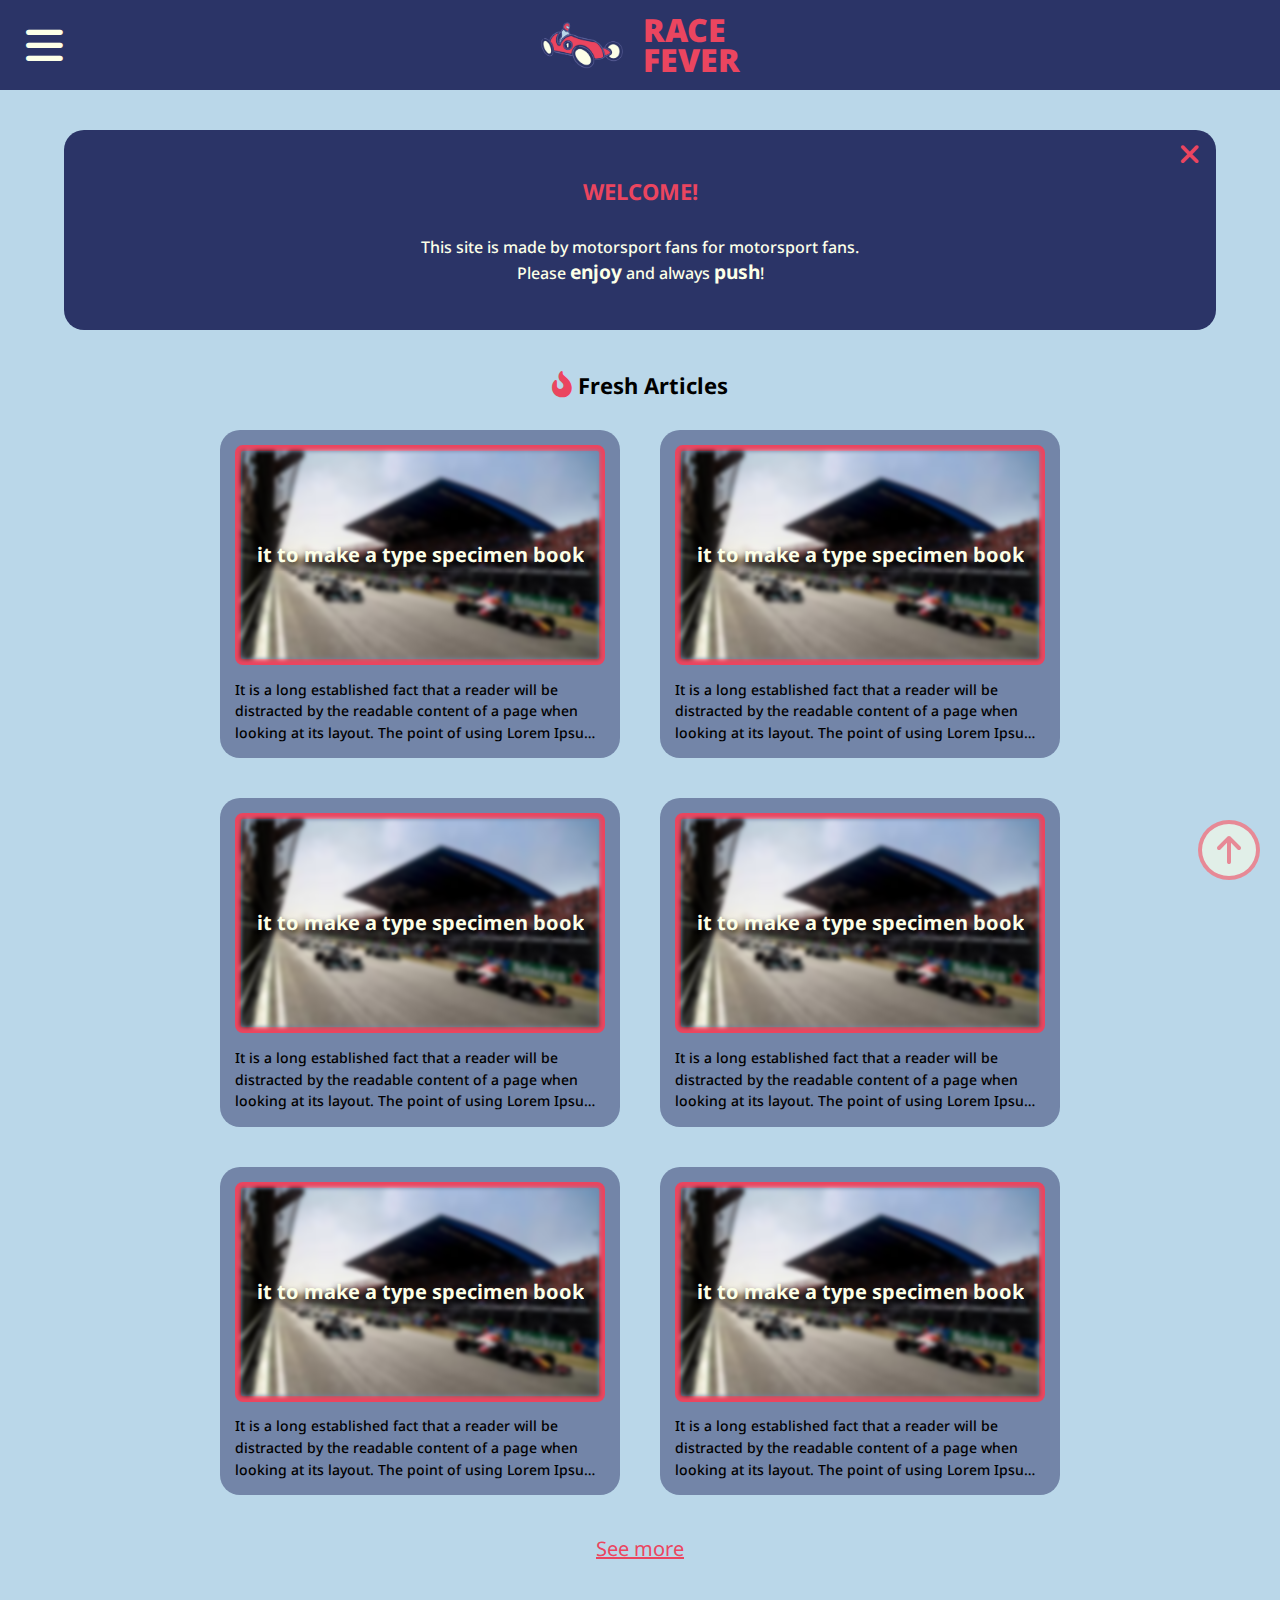
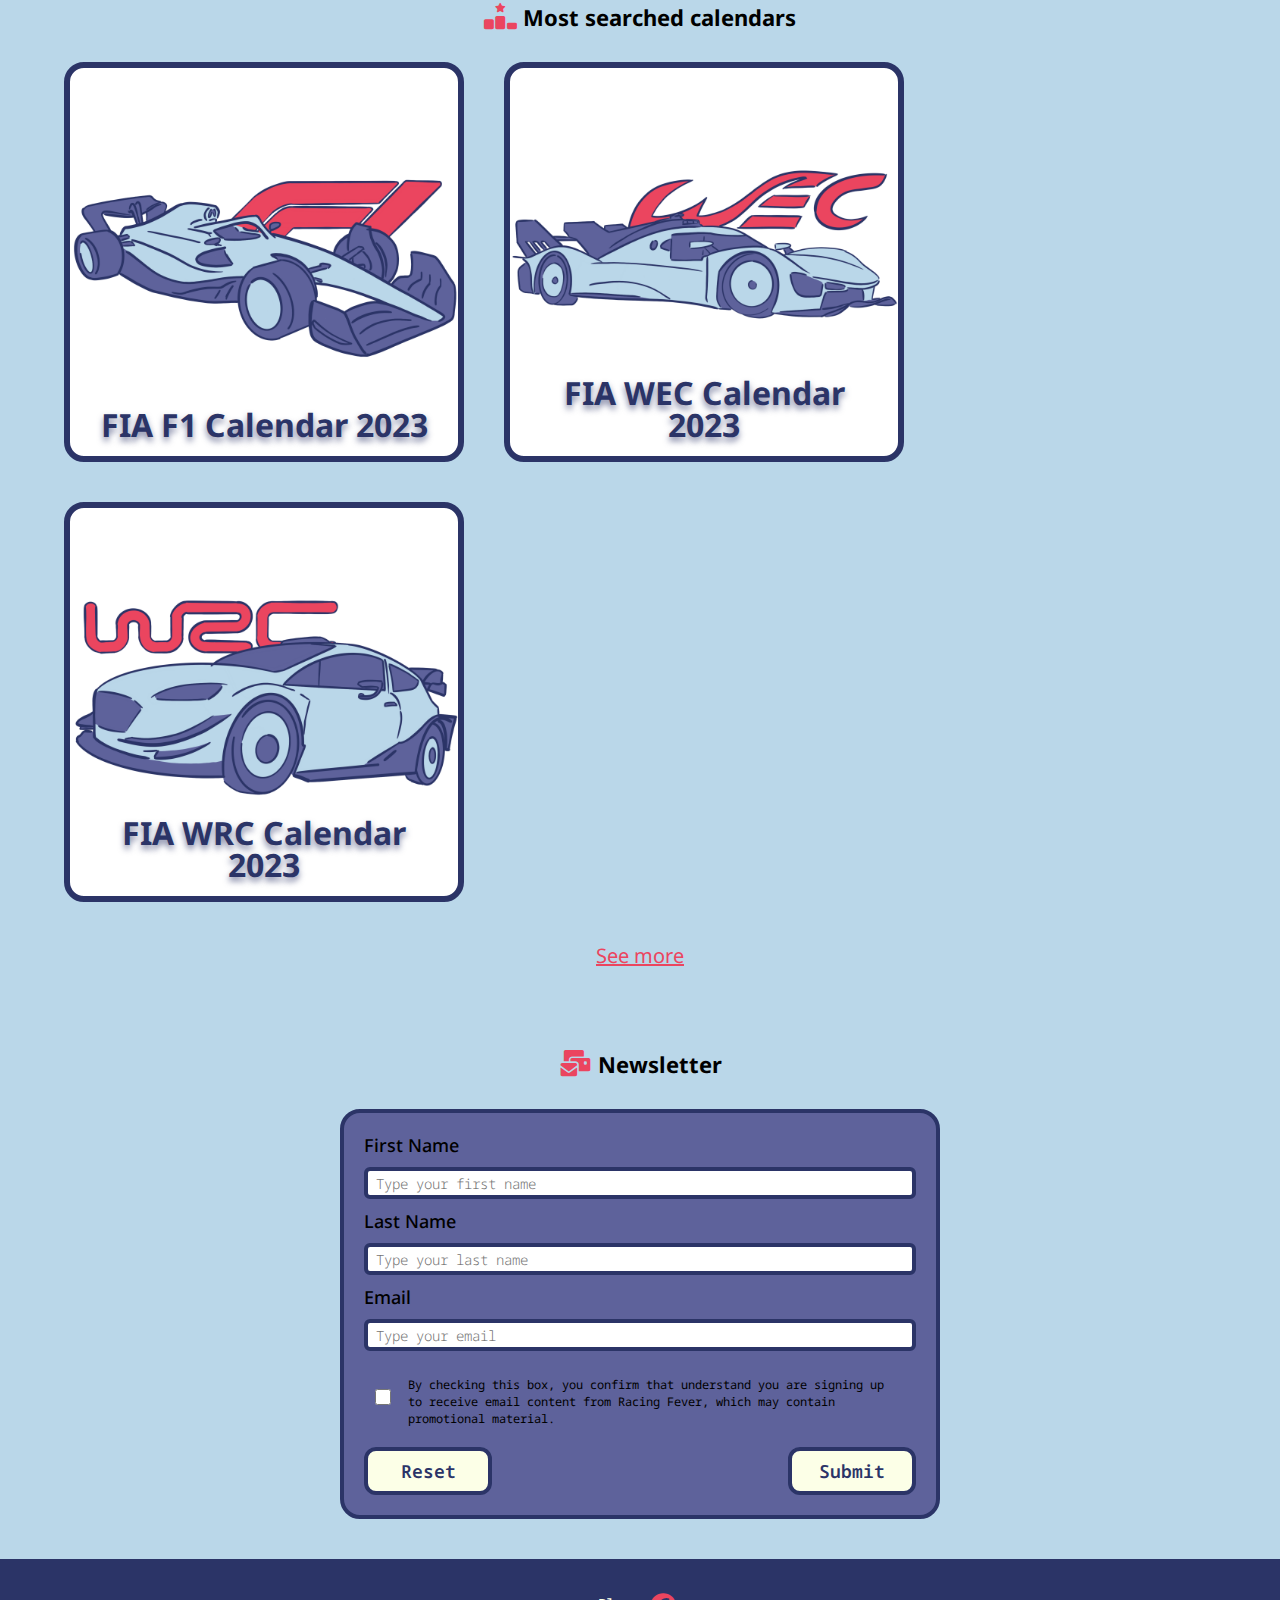
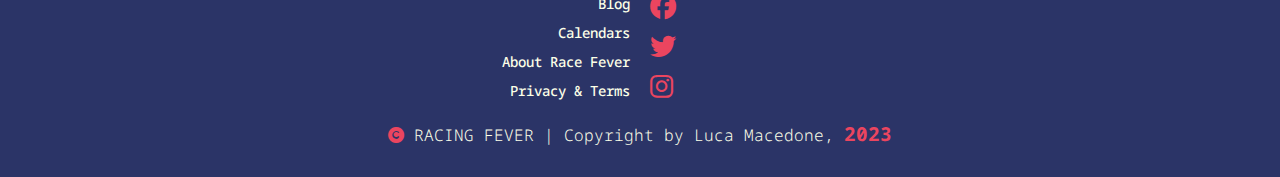
<file: index.html>
<!DOCTYPE html>
<html lang="en">
<head>
    <meta charset="UTF-8">
    <meta http-equiv="X-UA-Compatible" content="IE=edge">
    <meta name="viewport" content="width=device-width, initial-scale=1.0">
    <!-- Style -->
    <link rel="stylesheet" href="./source/style/main.css">

    <title>Racing Fever | Home</title>
    <meta name="description" content="Racing Fever, made for motorsport fans by motorsport fans... read our blog posts and aquire some breaking news from us, enjoy and keep push!">

    <link rel="shortcut icon" href="./source/data/images/rf-icon.png" type="image/x-icon">
</head>
<body>

    <header class="navbar-container">

        <div class="navbar">

            <div class="site-menu-container">
                
                <button id="menuInput">
                    <i class="icon menu-icon fa-solid fa-bars"></i>
                </button>

            </div>

            <div class="site-name">
                <i class="site-logo-container"></i>
                <h1>RACE FEVER</h1>
            </div>

        </div>

        <div class="dropdown-menu invisible">

            <a class="dropdown-menu-text calendar-link" href="./index.html" id="home-link">
                <i class="fa-solid fa-house"></i>
                Home
            </a>

            <a class="dropdown-menu-text calendar-link" href="./blog-home.html" id="blog-mainpage-link">
                <i class="fa-solid fa-newspaper"></i>
                Blog
            </a>

            <a class="dropdown-menu-text calendar-link" href="./calendars-home.html" id="calendar-mainpage-link">
                <i class="fa-solid fa-calendar-days"></i>
                Calendars
            </a>
            
            <a class="dropdown-menu-text calendar-link" href="./about-us.html" id="aboutus-link">
                <i class="fa-solid fa-user-group"></i>
                About Race Fever
            </a>

        </div>

    </header>

    <main class="main-container">
        
        <section class="welcome-banner">

            <button id="close-banner-button">
                <i class="fa-solid fa-xmark"></i>
            </button>

            <h4 class="banner-title">WELCOME!</h4>

            <p class="banner-text">This site is made by motorsport fans for motorsport fans. <br>
            Please <span class="enfasis">enjoy</span> and always <span class="enfasis">push</span>!</p>
        
        </section>

        <section class="blog-section">

            <h4 class="banner-title">
                <i class="fa-solid fa-fire-flame-curved"></i>
                Fresh Articles
            </h4>

            <div class="news-container">

                

            </div>

            <a href="./blog-home.html" class="see-more-link">See more</a>

        </section>

        <section class="calendars-section">

            <h4 class="banner-title">
                <i class="fa-solid fa-ranking-star"></i>
                Most searched calendars
            </h4>

            <div class="calendar-container">

                <a href="/source/data/calendars/calendar_f1.html" class="calendar-box" id="f1-calendar-box">
                    <h3 class="calendar-title">FIA F1 Calendar 2023</h3>
                </a>

                <a href="/source/data/calendars/calendar_wec.html" class="calendar-box" id="wec-calendar-box">
                    <h3 class="calendar-title">FIA WEC Calendar 2023</h3>
                </a>

                <a href="/source/data/calendars/calendar_wrc.html" class="calendar-box" id="wrc-calendar-box">
                    <h3 class="calendar-title">FIA WRC Calendar 2023</h3>
                </a>
                
            </div>

            <a href="./calendars-home.html" class="see-more-link">See more</a>

        </section>

        <section class="newsletter-section">

            <h4 class="banner-title">
                <i class="fa-solid fa-envelopes-bulk"></i>
                Newsletter
            </h4>

            <form class="form" id="newsletter-form">

                <div class="newsletter-box" >

                    <div class="newsletter-box">

                        <label for="newsletter-name">
                            First Name
                        </label>
                        <input type="text" id="newsletter-name" name="name" placeholder="Type your first name">

                    </div>
    
                    <div class="newsletter-box">

                        <label for="newsletter-surname">
                            Last Name
                        </label>
                        <input type="text" id="newsletter-surname" name="surname" placeholder="Type your last name">

                    </div>

                    <div class="newsletter-box">

                        <label for="newsletter-mail">
                            Email
                        </label>
                        <input type="email" id="newsletter-mail" name="email" placeholder="Type your email">
    
                    </div>

                </div>

                

                <div class="newsletter-box" id="privacy-box">

                    <input type="checkbox" name="privacy-check" id="newsletter-privacy-check" required>
                    <label for="newsletter-privacy-check">By checking this box, you confirm that understand you are signing up to receive email content from Racing Fever, which may contain promotional material.</label>

                </div>

                <div class="newsletter-box">

                    <button class="form-button" type="reset">Reset</button>

                    <button class="form-button" type="submit">Submit</button>

                </div>
            </form>

        </section>

    </main>

    <footer class="footer-container">

        <div class="footer">
            <div class="footer-links-footer-socials">
                <div class="footer-links">

                    <a href="./blog-home.html" class="footer-link">Blog</a>

                    <a href="./calendars-home.html" class="footer-link">Calendars</a>

                    <a href="./about-us.html" class="footer-link">About Race Fever</a>

                    <a href="#" class="footer-link">Privacy & Terms</a>
                    
                </div>
                
                <div class="footer-socials">

                    <a href="/source/data/pages/facebook_page.html" class="footer-link-social" id="facebook">
                        <i class="fa-brands fa-facebook"></i>
                    </a>
                    <a href="#" class="footer-link-social" id="twitter">
                        <i class="fa-brands fa-twitter"></i>
                    </a>
                    <a href="#" class="footer-link-social" id="instagram">
                        <i class="fa-brands fa-instagram"></i>
                    </a>

                </div>
            </div>

            <div class="copyright"><span><i class="fa-solid fa-copyright"></i></span> RACING FEVER | Copyright by Luca Macedone, <span class="enfasis">2023</span></div>
        </div>

    </footer>

    <button class="to-top-button">
        <i class="fa-solid fa-arrow-up"></i>
    </button>

    <!-- Script -->
    <script src="./source/data/news.js"></script>
    <script src="./source/script/script.js"></script>

</body>
</html>
</file>
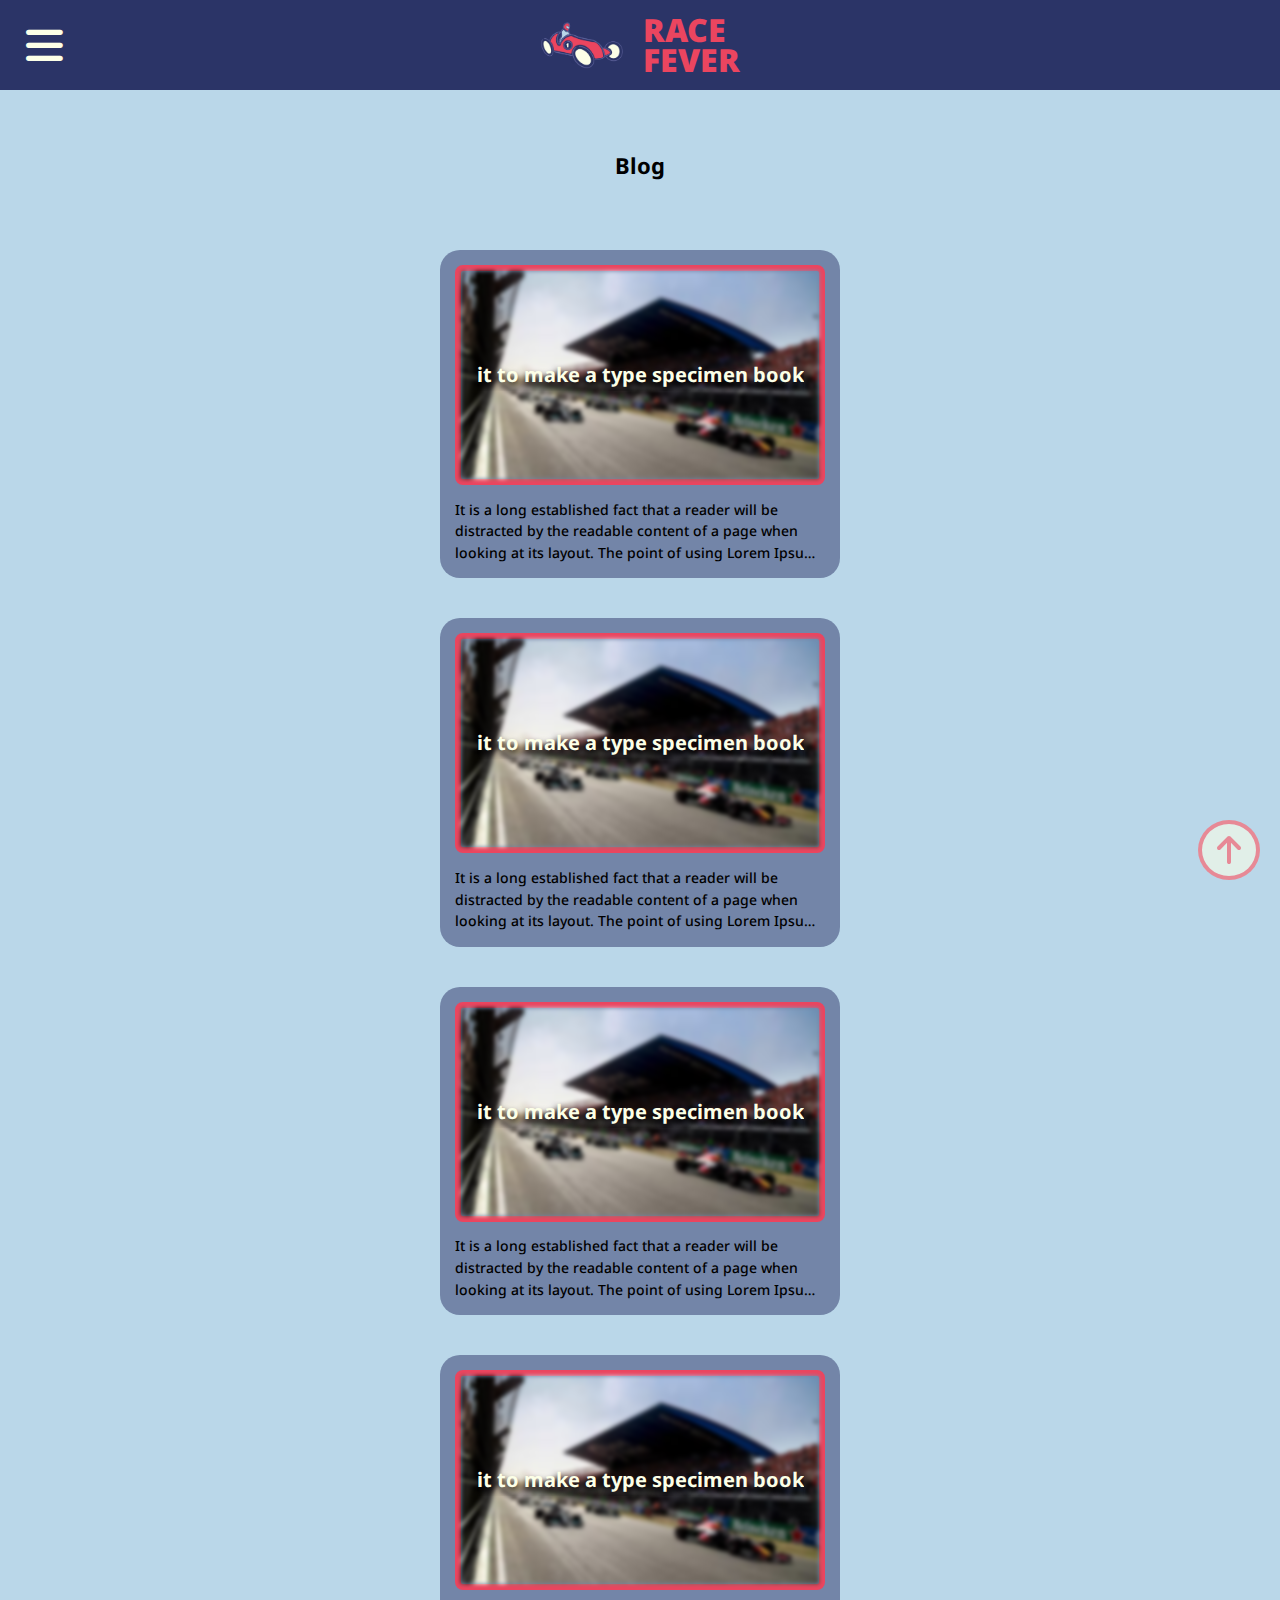
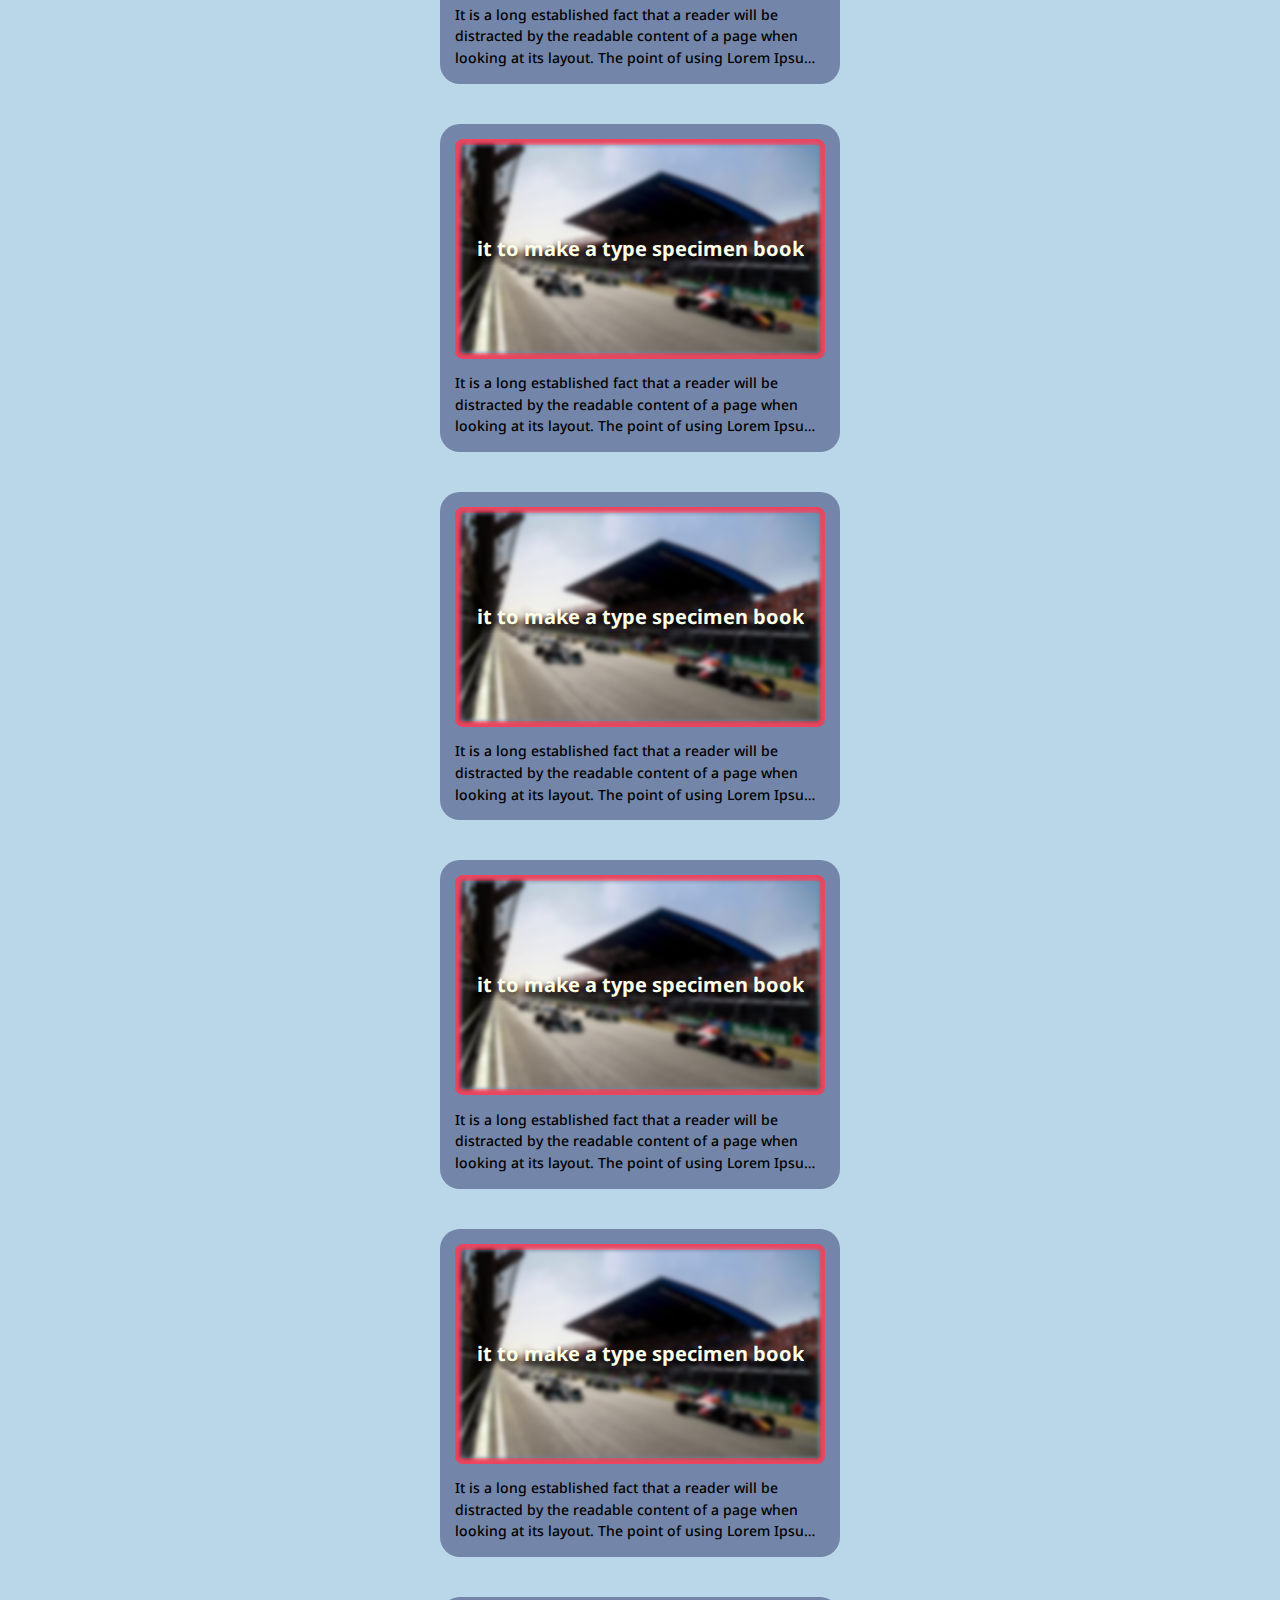
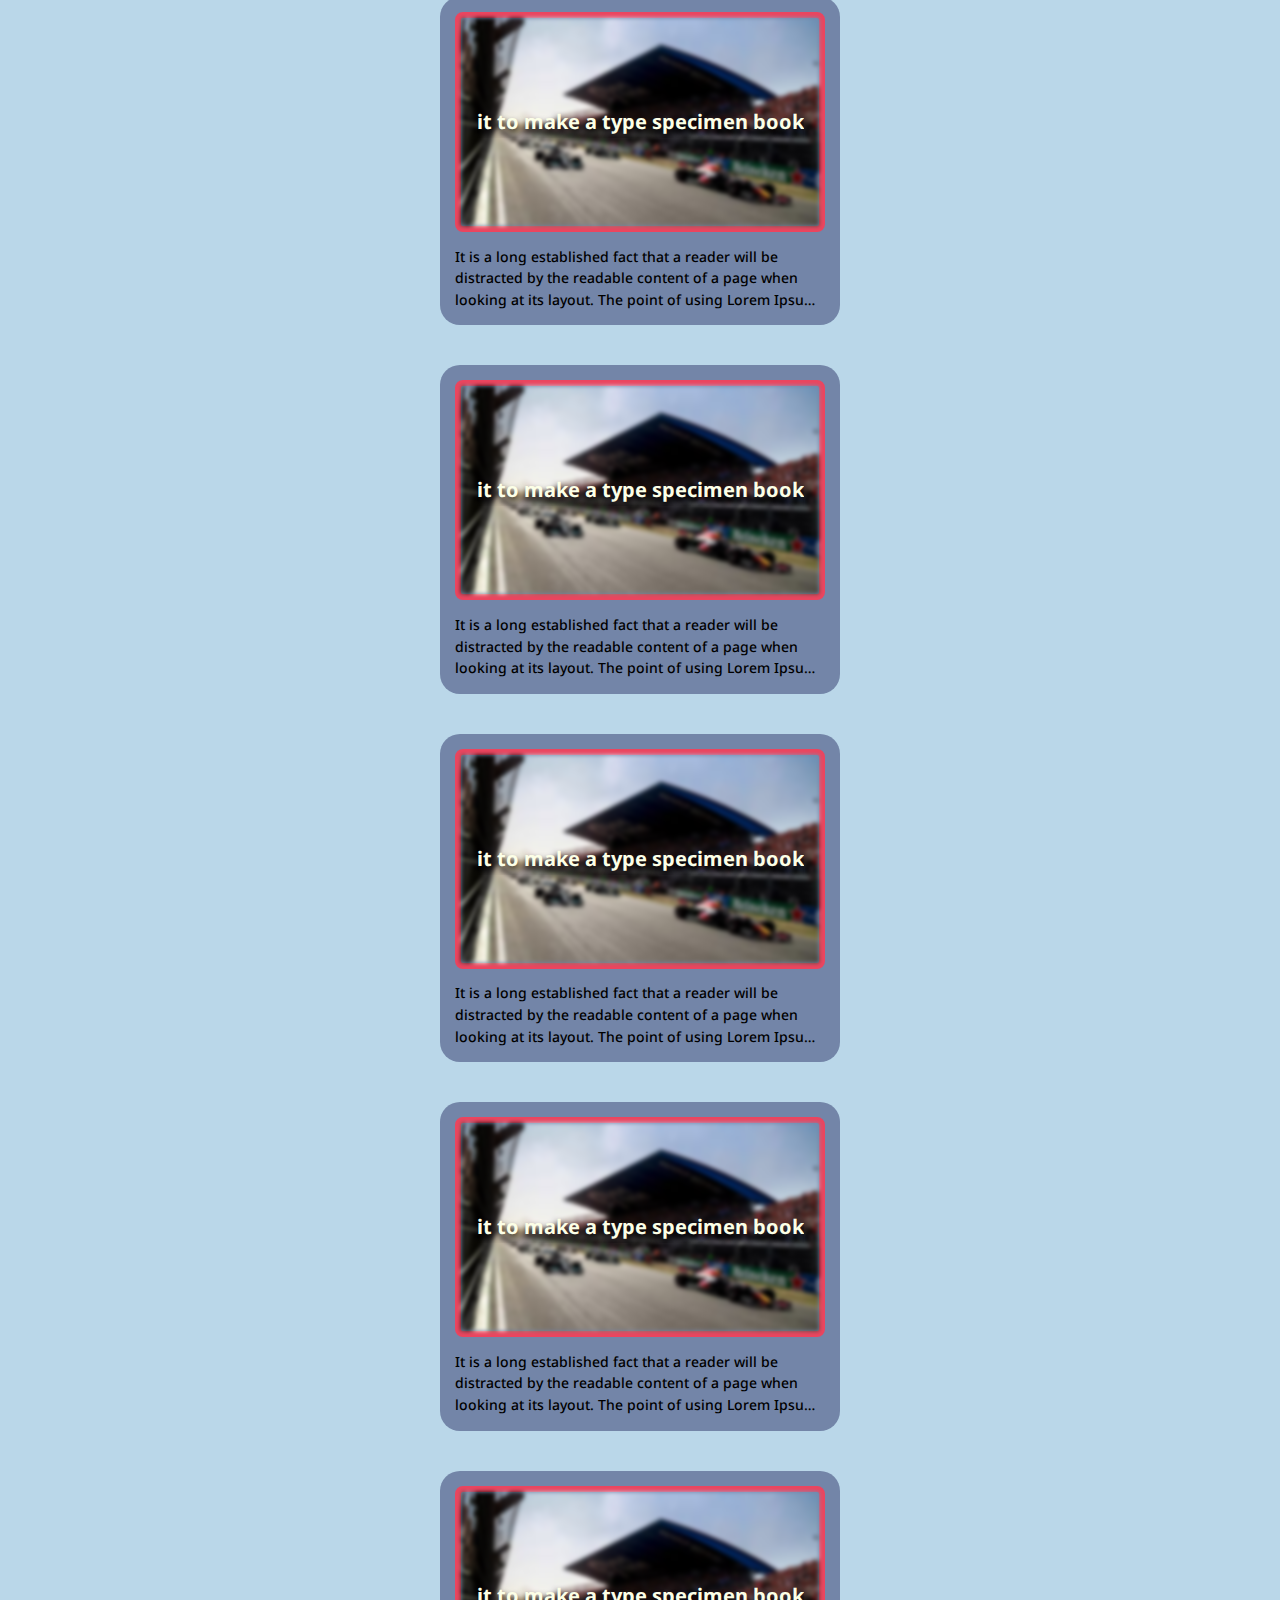
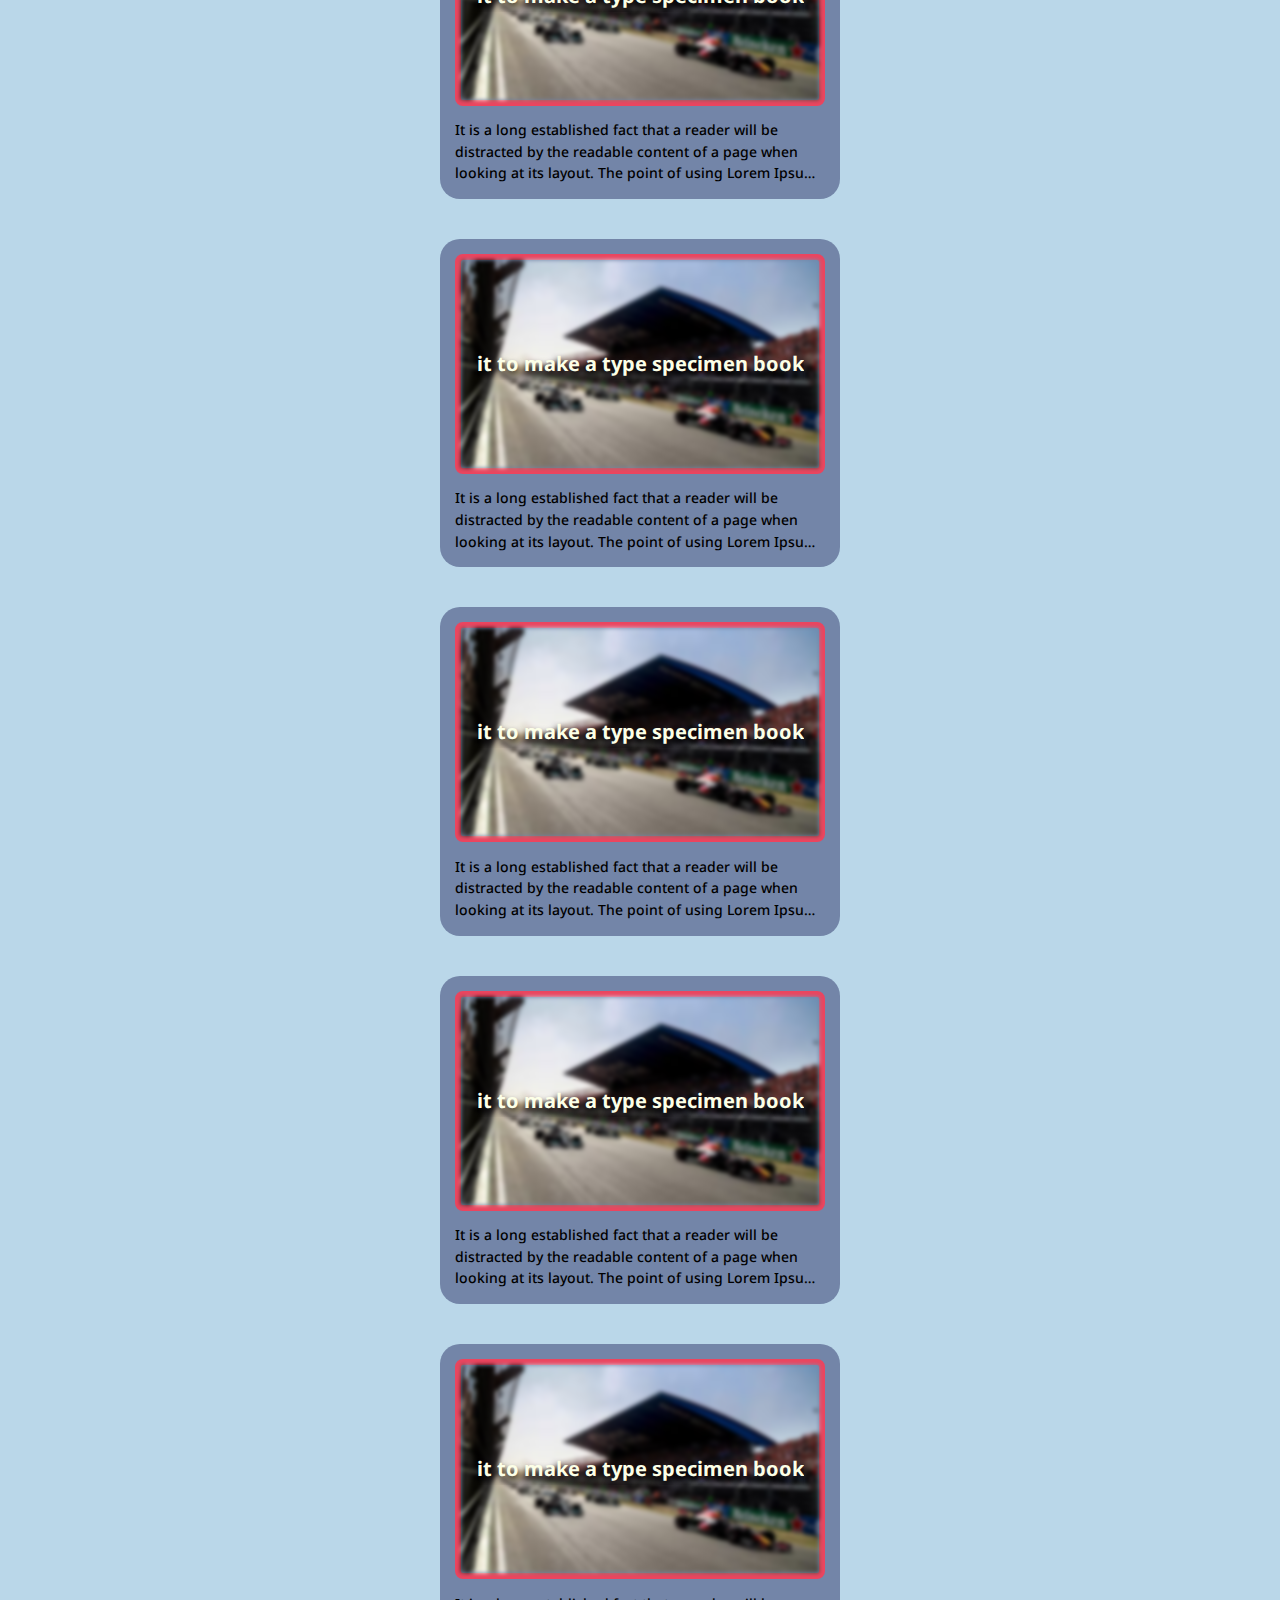
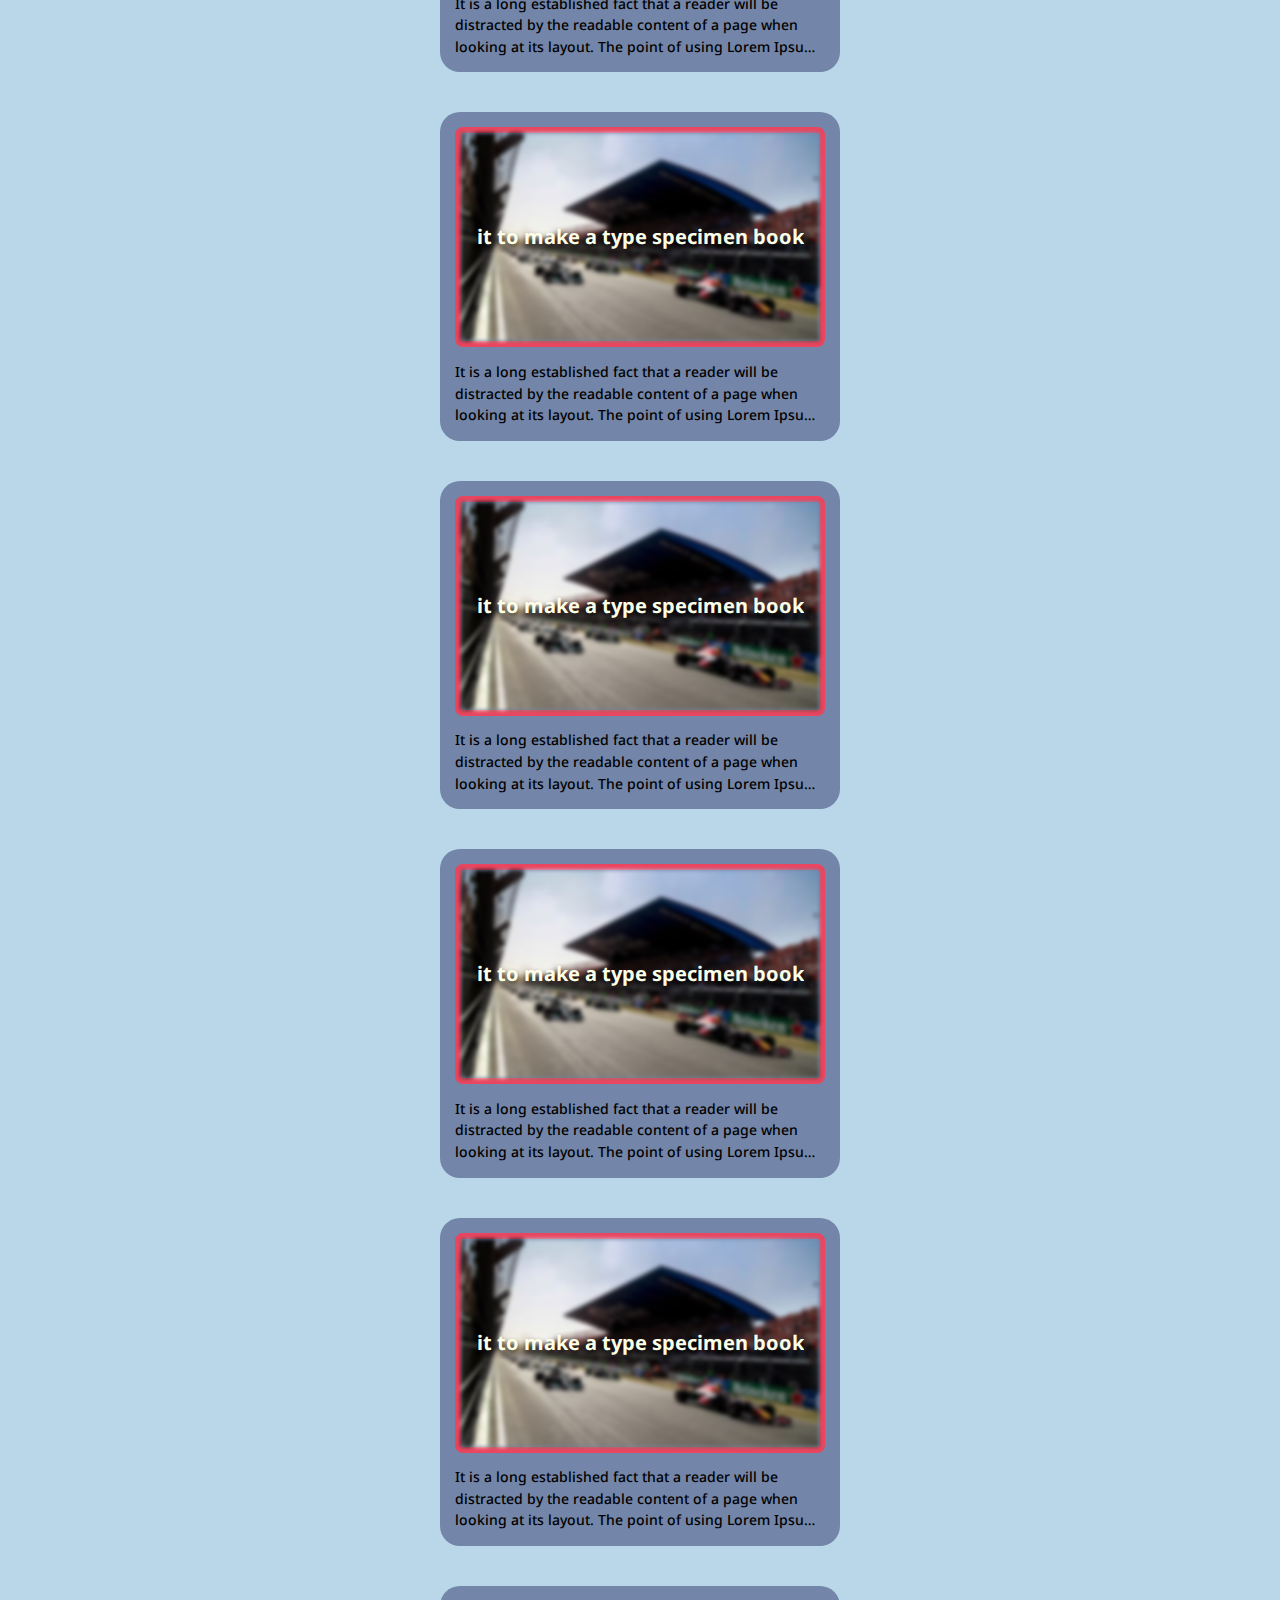
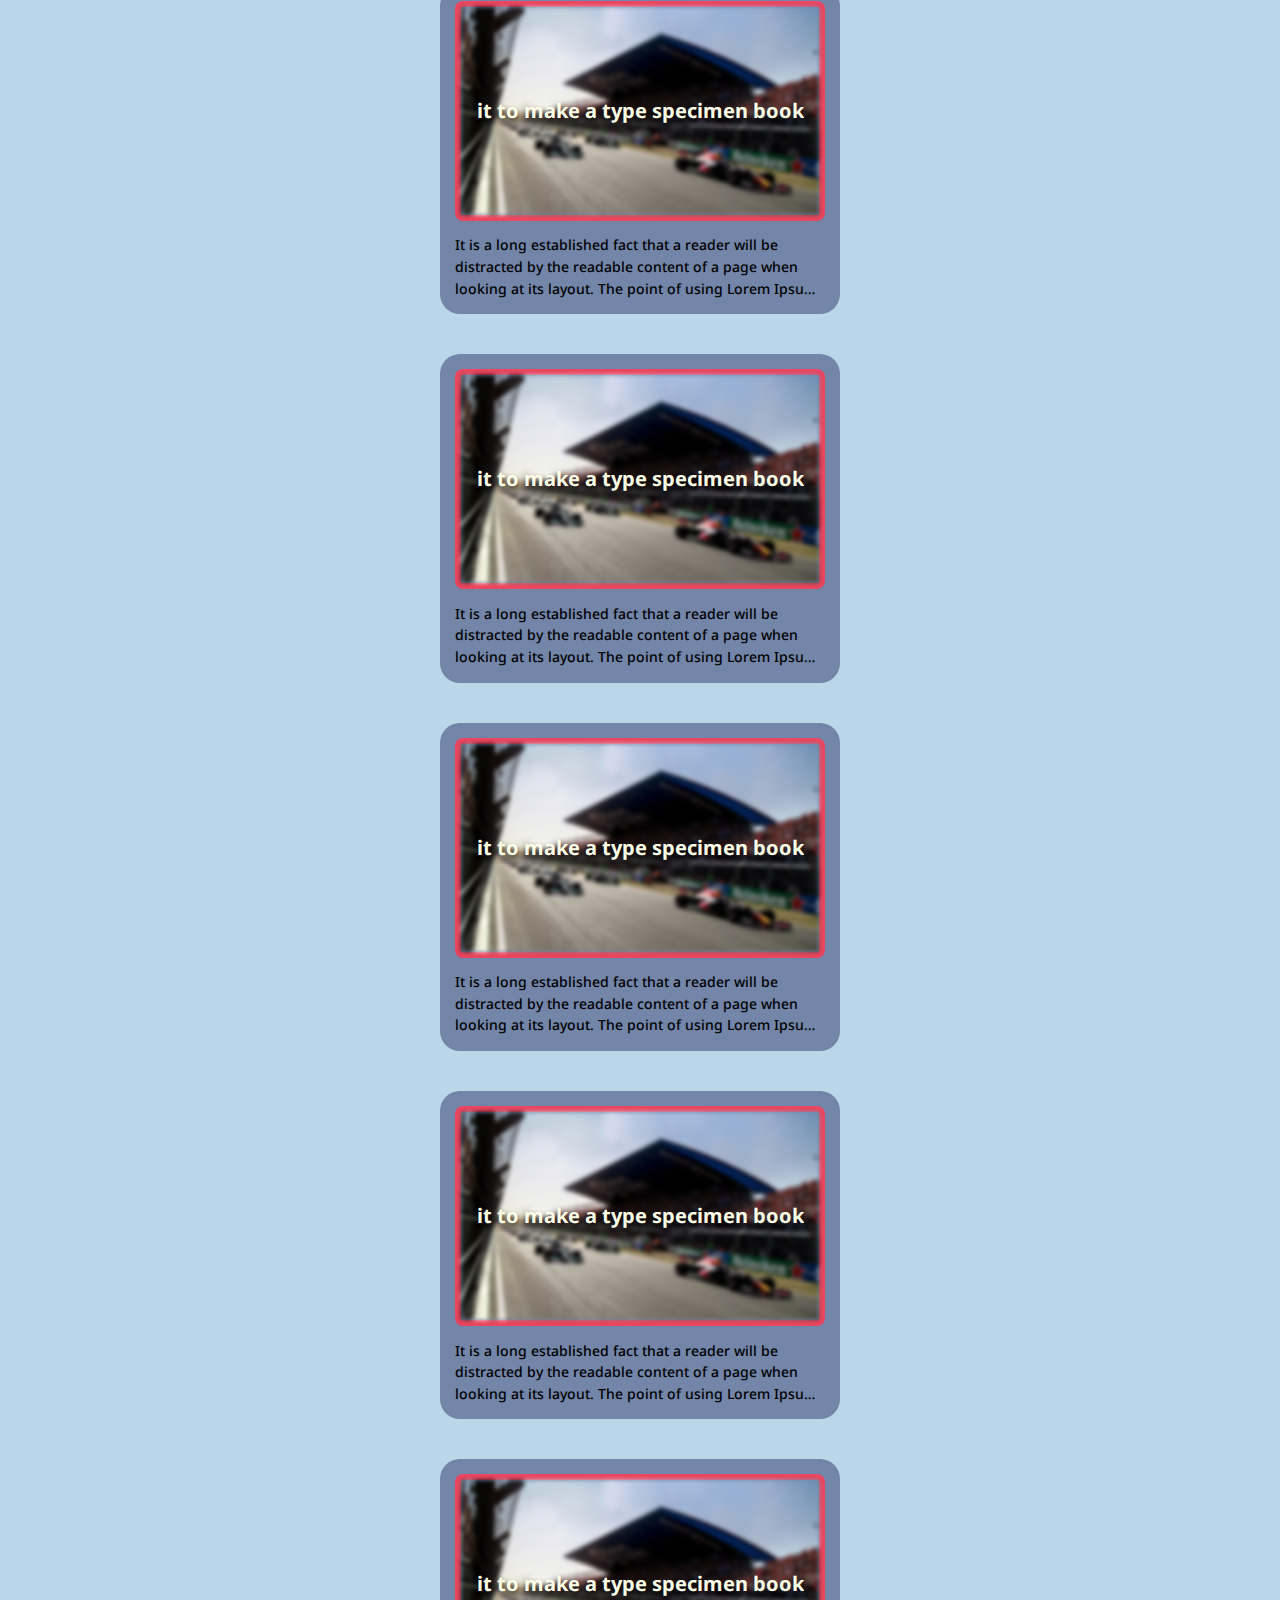
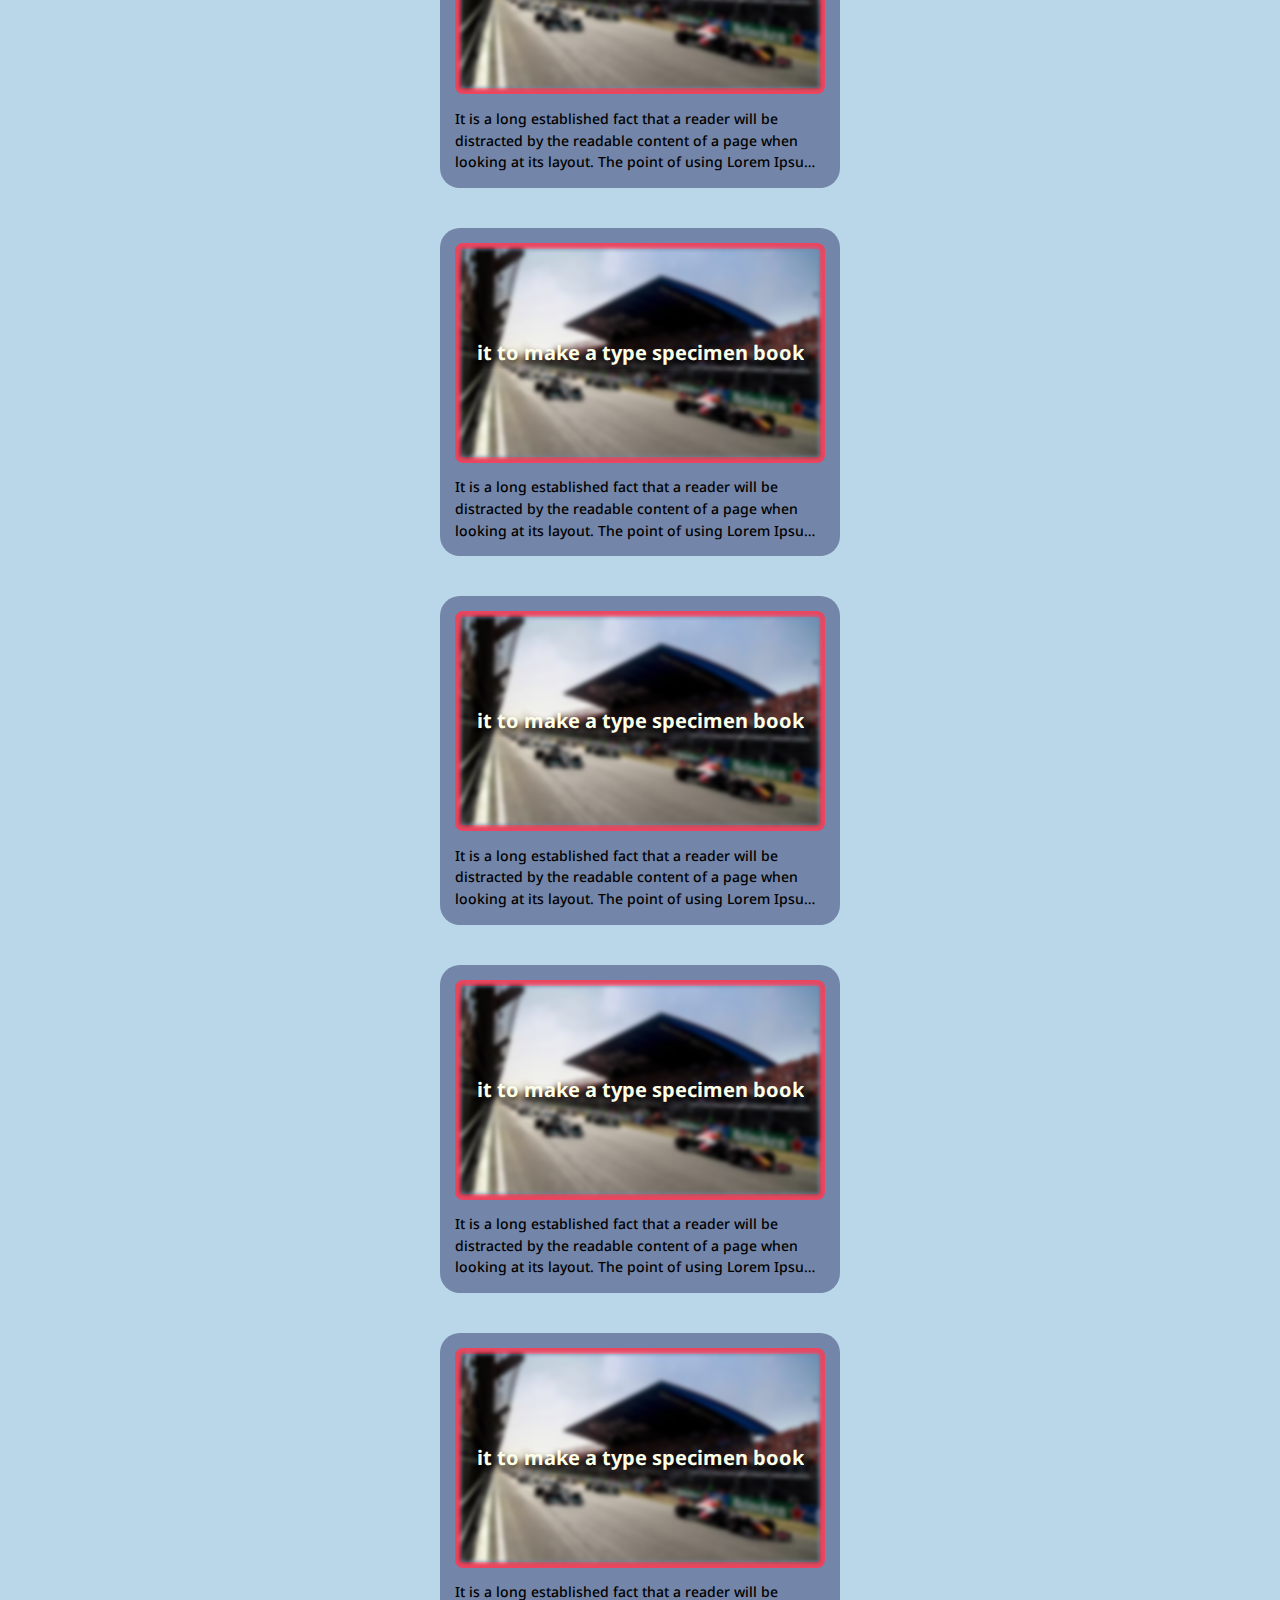
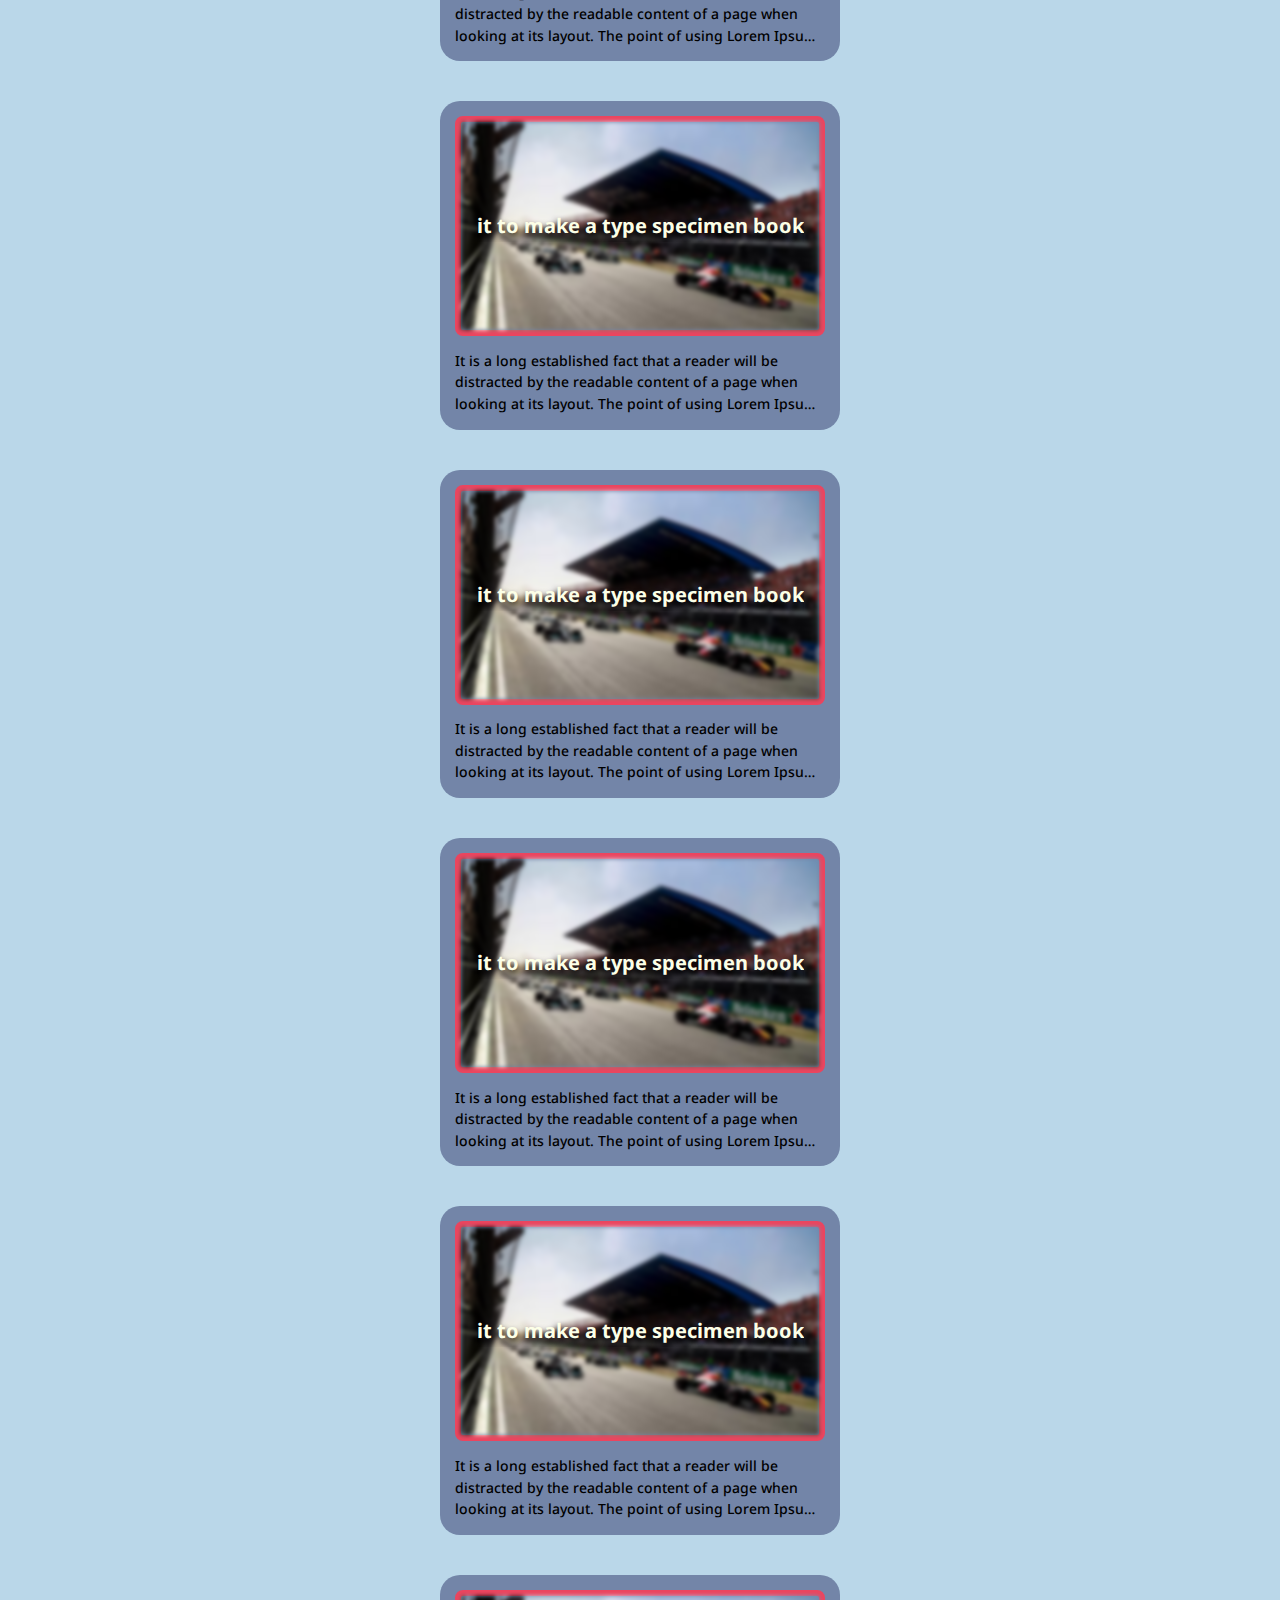
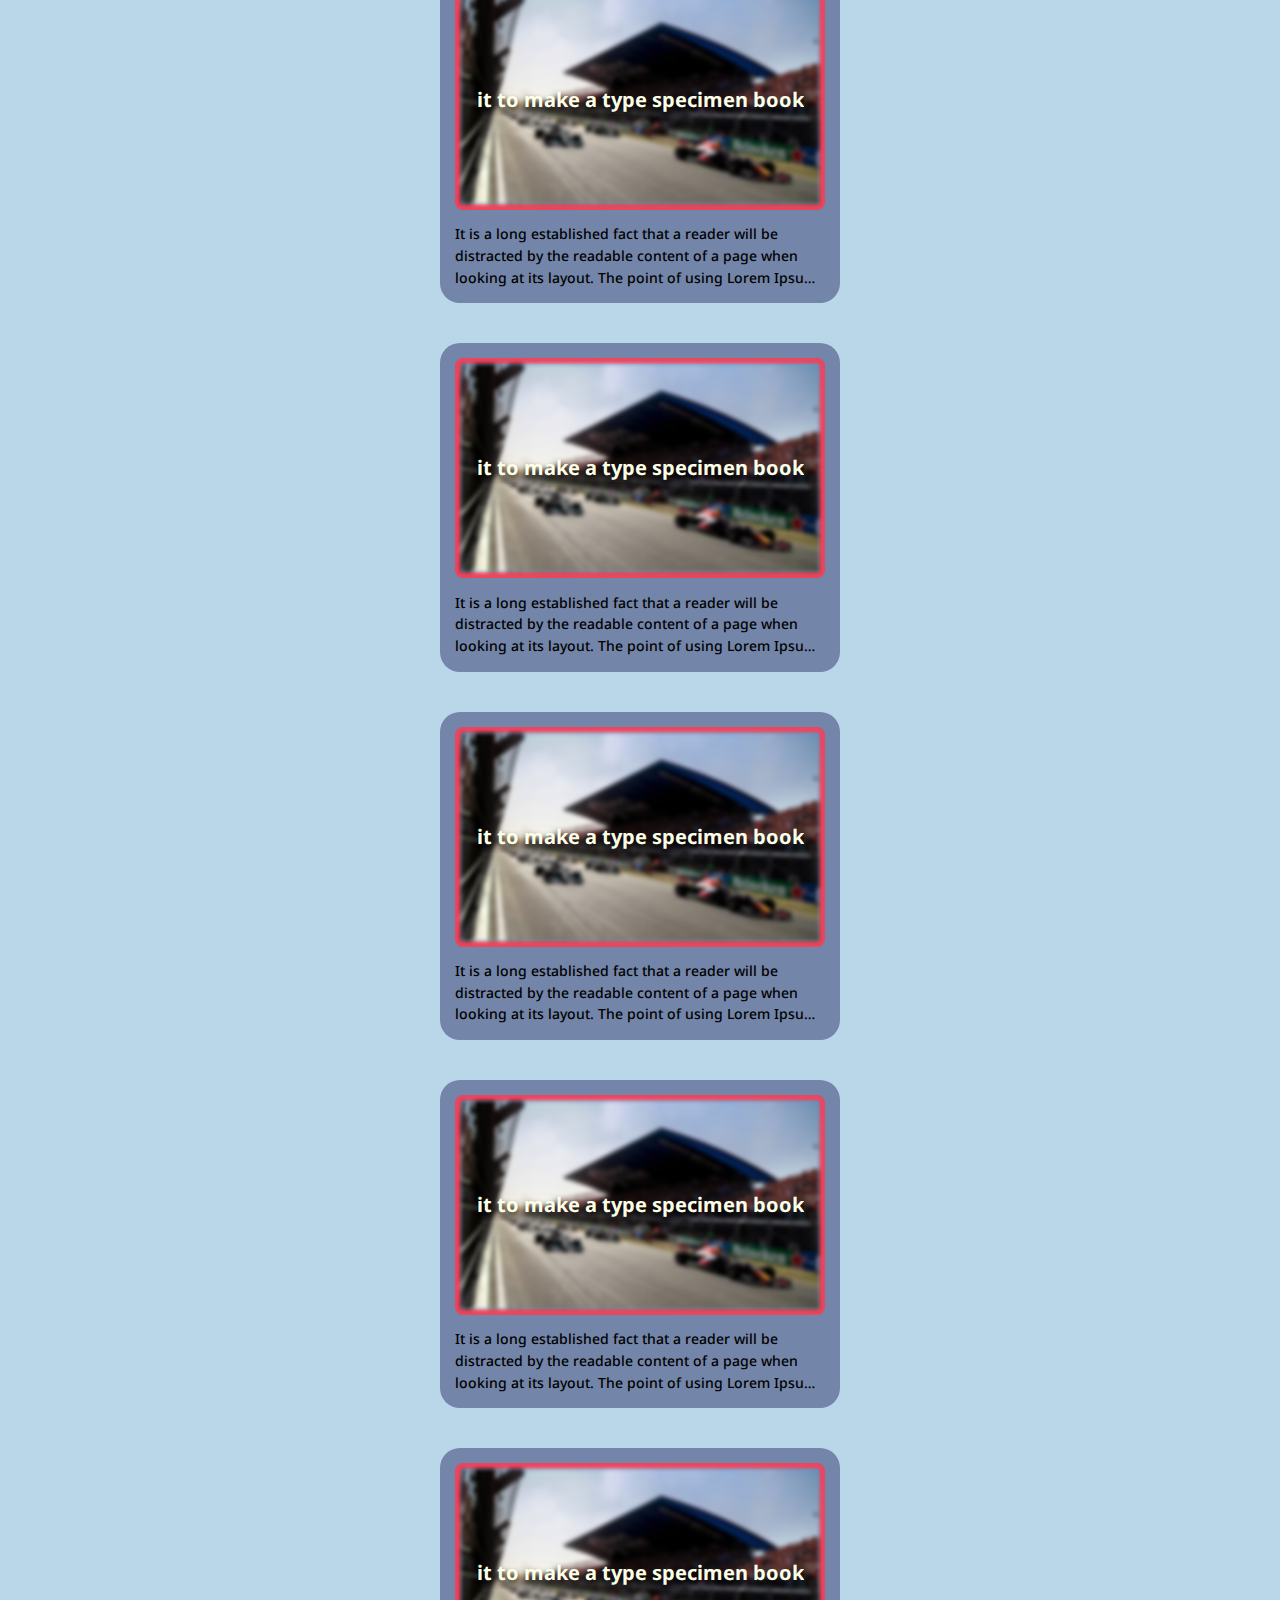
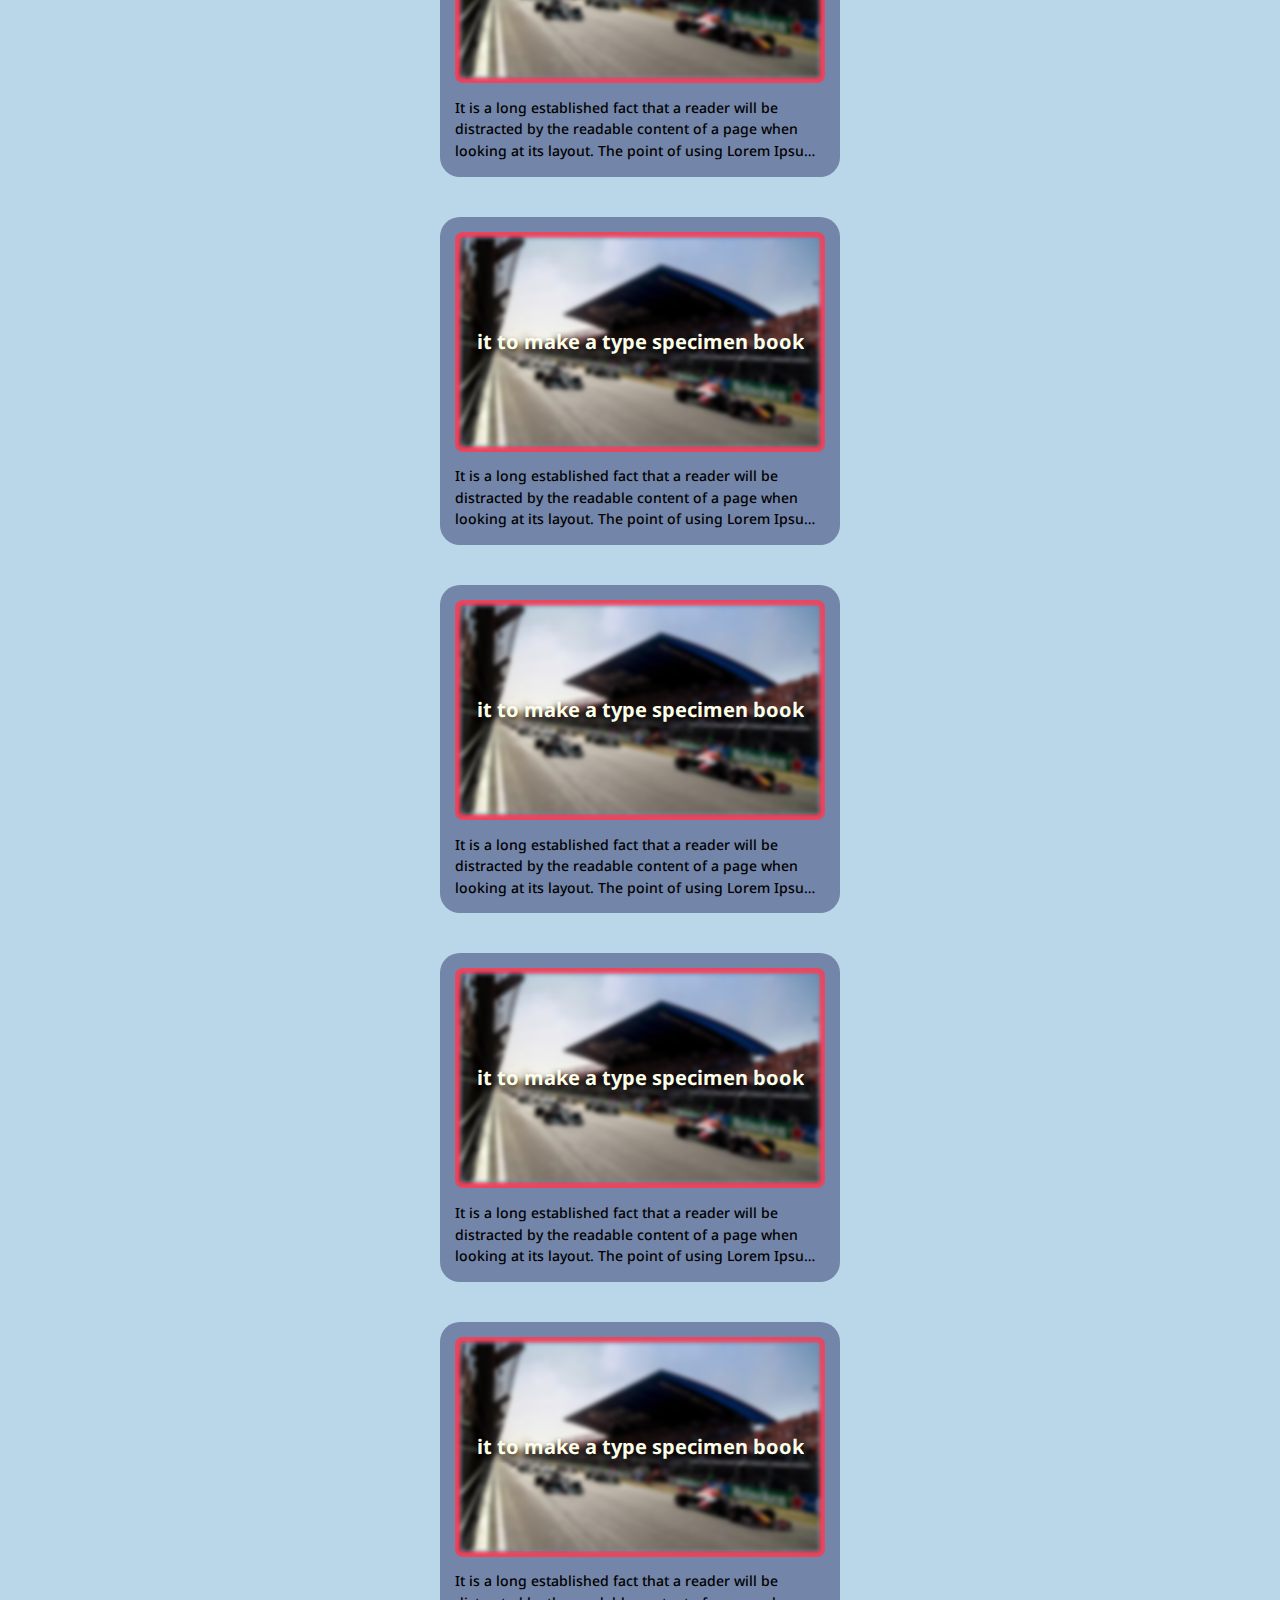
<file: blog-home.html>
<!DOCTYPE html>
<html lang="en">
<head>
    <meta charset="UTF-8">
    <meta http-equiv="X-UA-Compatible" content="IE=edge">
    <meta name="viewport" content="width=device-width, initial-scale=1.0">
    <!-- Style -->
    <link rel="stylesheet" href="./source/style/blog-home.css">
    
    <title>Racing Fever | Blog</title>

    <link rel="shortcut icon" href="./source/data/images/rf-icon.png" type="image/x-icon">
</head>
<body>

    <header class="navbar-container">

        <div class="navbar">

            <div class="site-menu-container">
                
                <button id="menuInput">
                    <i class="icon menu-icon fa-solid fa-bars"></i>
                </button>

            </div>

            <div class="site-name">
                <i class="site-logo-container"></i>
                <h1>RACE FEVER</h1>
            </div>

        </div>

        <div class="dropdown-menu invisible">

            <a class="dropdown-menu-text calendar-link" href="./index.html" id="home-link">
                <i class="fa-solid fa-house"></i>
                Home
            </a>

            <a class="dropdown-menu-text calendar-link" href="./blog-home.html" id="blog-mainpage-link">
                <i class="fa-solid fa-newspaper"></i>
                Blog
            </a>

            <a class="dropdown-menu-text calendar-link" href="./calendars-home.html" id="calendar-mainpage-link">
                <i class="fa-solid fa-calendar-days"></i>
                Calendars
            </a>
            
            <a class="dropdown-menu-text calendar-link" href="./about-us.html" id="aboutus-link">
                <i class="fa-solid fa-user-group"></i>
                About Race Fever
            </a>

        </div>

    </header>

    <main class="main-container">

        <h4 class="banner-title">
            Blog
        </h4>

        <section class="blog-section">

            
            
        </section>


    </main>
    
    <footer class="footer-container">
        <div class="footer">
            <div class="footer-links-footer-socials">
                <div class="footer-links">

                    <a href="./index.html" class="footer-link">Home</a>

                    <a href="./calendars-home.html" class="footer-link">Calendars</a>

                    <a href="./about-us.html" class="footer-link">About Race Fever</a>

                    <a href="#" class="footer-link">Privacy & Terms</a>
                    
                </div>
                
                <div class="footer-socials">

                    <a href="/source/data/pages/facebook_page.html" class="footer-link-social" id="facebook">
                        <i class="fa-brands fa-facebook"></i>
                    </a>
                    <a href="#" class="footer-link-social" id="twitter">
                        <i class="fa-brands fa-twitter"></i>
                    </a>
                    <a href="#" class="footer-link-social" id="instagram">
                        <i class="fa-brands fa-instagram"></i>
                    </a>

                </div>
            </div>

            <div class="copyright"><span><i class="fa-solid fa-copyright"></i></span> RACING FEVER | Copyright by Luca Macedone, <span class="enfasis">2023</span></div>
        </div>

    </footer>

    <button class="to-top-button">
        <i class="fa-solid fa-arrow-up"></i>
    </button>

    <!-- Script -->
    <script src="./source/data/news.js"></script>
    <script src="./source/data/pages/page_controller.js"></script>
    <script src="./source/script/script.js"></script>
</body>
</html>
</file>
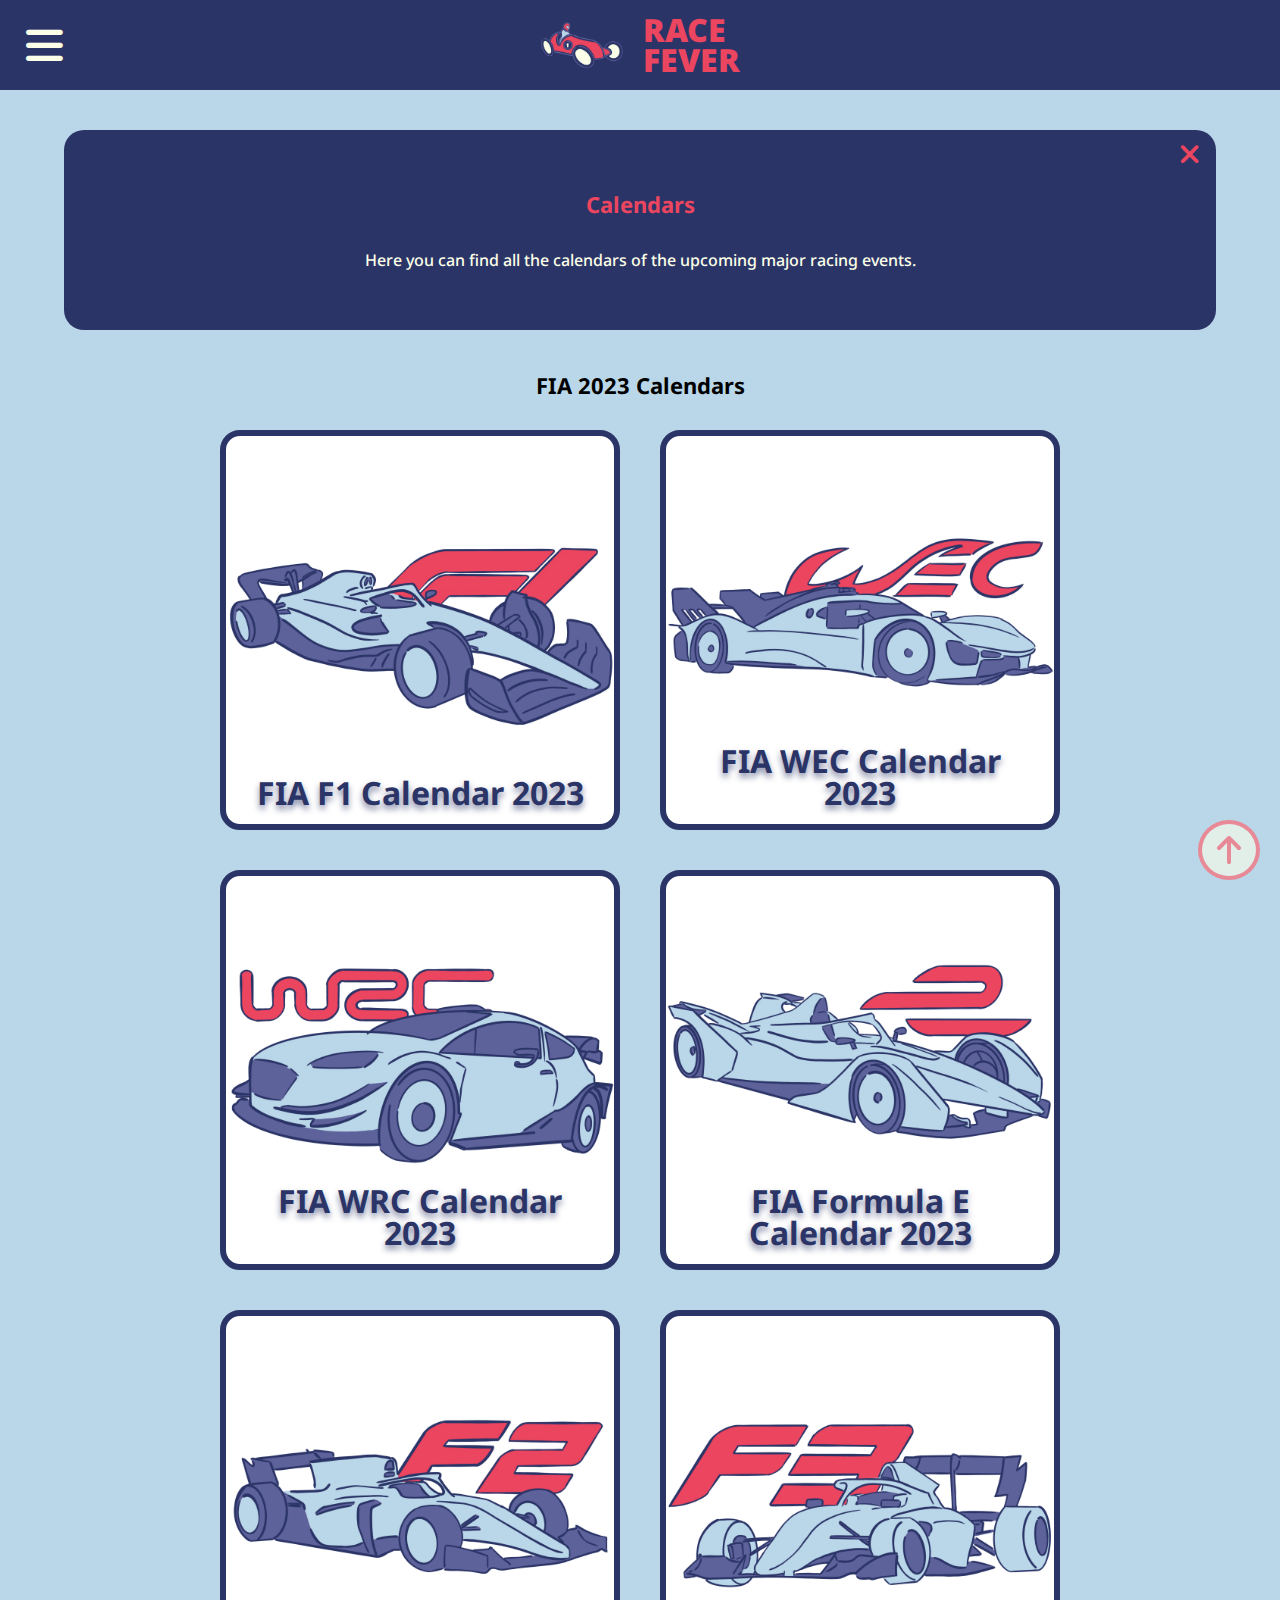
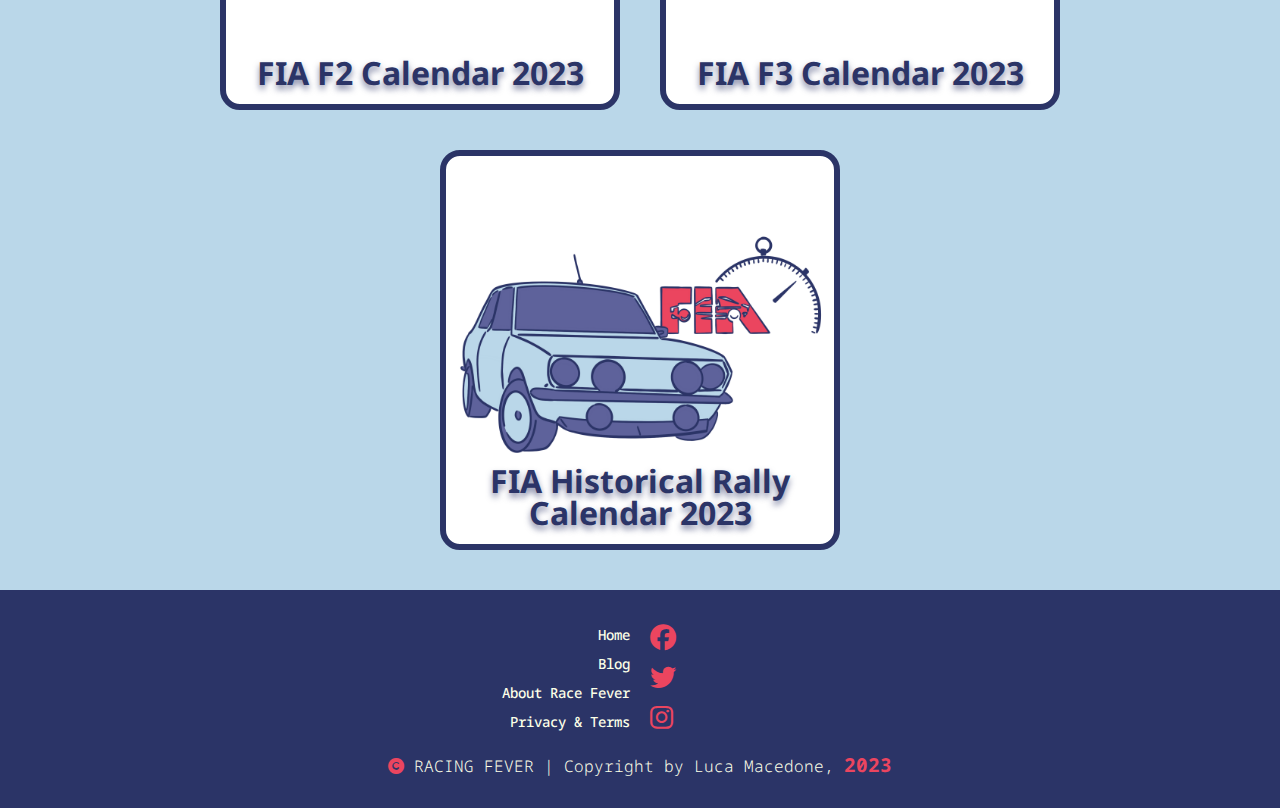
<file: calendars-home.html>
<!DOCTYPE html>
<html lang="en">
<head>
    <meta charset="UTF-8">
    <meta http-equiv="X-UA-Compatible" content="IE=edge">
    <meta name="viewport" content="width=device-width, initial-scale=1.0">
    <!-- Style -->
    <link rel="stylesheet" href="./source/style/calendars-home.css">

    <title>Racing Fever | Calendars</title>
    <meta name="description" content="Main page of the updated calendars of the principal motorsport racing events.">

    <link rel="shortcut icon" href="./source/data/images/rf-icon.png" type="image/x-icon">
</head>
<body>
    
    <header class="navbar-container">

        <div class="navbar">

            <div class="site-menu-container">
                
                <button id="menuInput">
                    <i class="icon menu-icon fa-solid fa-bars"></i>
                </button>

            </div>

            <div class="site-name">
                <i class="site-logo-container"></i>
                <h1>RACE FEVER</h1>
            </div>

        </div>

        <div class="dropdown-menu invisible">

            <a class="dropdown-menu-text calendar-link" href="./index.html" id="home-link">
                <i class="fa-solid fa-house"></i>
                Home
            </a>

            <a class="dropdown-menu-text calendar-link" href="./blog-home.html" id="blog-mainpage-link">
                <i class="fa-solid fa-newspaper"></i>
                Blog
            </a>

            <a class="dropdown-menu-text calendar-link" href="./calendars-home.html" id="calendar-mainpage-link">
                <i class="fa-solid fa-calendar-days"></i>
                Calendars
            </a>
            
            <a class="dropdown-menu-text calendar-link" href="./about-us.html" id="aboutus-link">
                <i class="fa-solid fa-user-group"></i>
                About Race Fever
            </a>

        </div>

    </header>

    <main class="main-container">

        <section class="welcome-banner">

            <button id="close-banner-button">
                <i class="fa-solid fa-xmark"></i>
            </button>

            <h4 class="banner-title">Calendars</h4>

            <p class="banner-text">Here you can find all the calendars of the upcoming major racing events.</p>
        
        </section>

        <section class="calendars-section">

            <h4 class="banner-title">
                FIA 2023 Calendars
            </h4>

            <div class="calendar-container">

                <a href="/source/data/calendars/calendar_f1.html" class="calendar-box" id="f1-calendar-box">
                    <h3 class="calendar-title">FIA F1 Calendar 2023</h3>
                </a>

                <a href="/source/data/calendars/calendar_wec.html" class="calendar-box" id="wec-calendar-box">
                    <h3 class="calendar-title">FIA WEC Calendar 2023</h3>
                </a>

                <a href="/source/data/calendars/calendar_wrc.html" class="calendar-box" id="wrc-calendar-box">
                    <h3 class="calendar-title">FIA WRC Calendar 2023</h3>
                </a>

                <a href="/source/data/calendars/calendar_fe.html" class="calendar-box" id="fe-calendar-box">
                    <h3 class="calendar-title">FIA Formula E Calendar 2023</h3>
                </a>

                <a href="/source/data/calendars/calendar_f2.html" class="calendar-box" id="f2-calendar-box">
                    <h3 class="calendar-title">FIA F2 Calendar 2023</h3>
                </a>

                <a href="/source/data/calendars/calendar_f3.html" class="calendar-box" id="f3-calendar-box">
                    <h3 class="calendar-title">FIA F3 Calendar 2023</h3>
                </a>
                
                <a href="/source/data/calendars/calendar_his.html" class="calendar-box" id="hr-calendar-box">
                    <h3 class="calendar-title">FIA Historical Rally Calendar 2023</h3>
                </a>

            </div>

        </section>

    </main>

    <footer class="footer-container">
        <div class="footer">
            <div class="footer-links-footer-socials">
                <div class="footer-links">

                    <a href="./index.html" class="footer-link">Home</a>

                    <a href="./blog-home.html" class="footer-link">Blog</a>

                    <a href="./about-us.html" class="footer-link">About Race Fever</a>

                    <a href="#" class="footer-link">Privacy & Terms</a>
                    
                </div>
                
                <div class="footer-socials">

                    <a href="/source/data/pages/facebook_page.html" class="footer-link-social" id="facebook">
                        <i class="fa-brands fa-facebook"></i>
                    </a>
                    <a href="#" class="footer-link-social" id="twitter">
                        <i class="fa-brands fa-twitter"></i>
                    </a>
                    <a href="#" class="footer-link-social" id="instagram">
                        <i class="fa-brands fa-instagram"></i>
                    </a>

                </div>
            </div>

            <div class="copyright"><span><i class="fa-solid fa-copyright"></i></span> RACING FEVER | Copyright by Luca Macedone, <span class="enfasis">2023</span></div>
        </div>

    </footer>

    <button class="to-top-button">
        <i class="fa-solid fa-arrow-up"></i>
    </button>

    <!-- Script -->
    <script src="./source/script/script.js"></script>
</body>
</html>
</file>
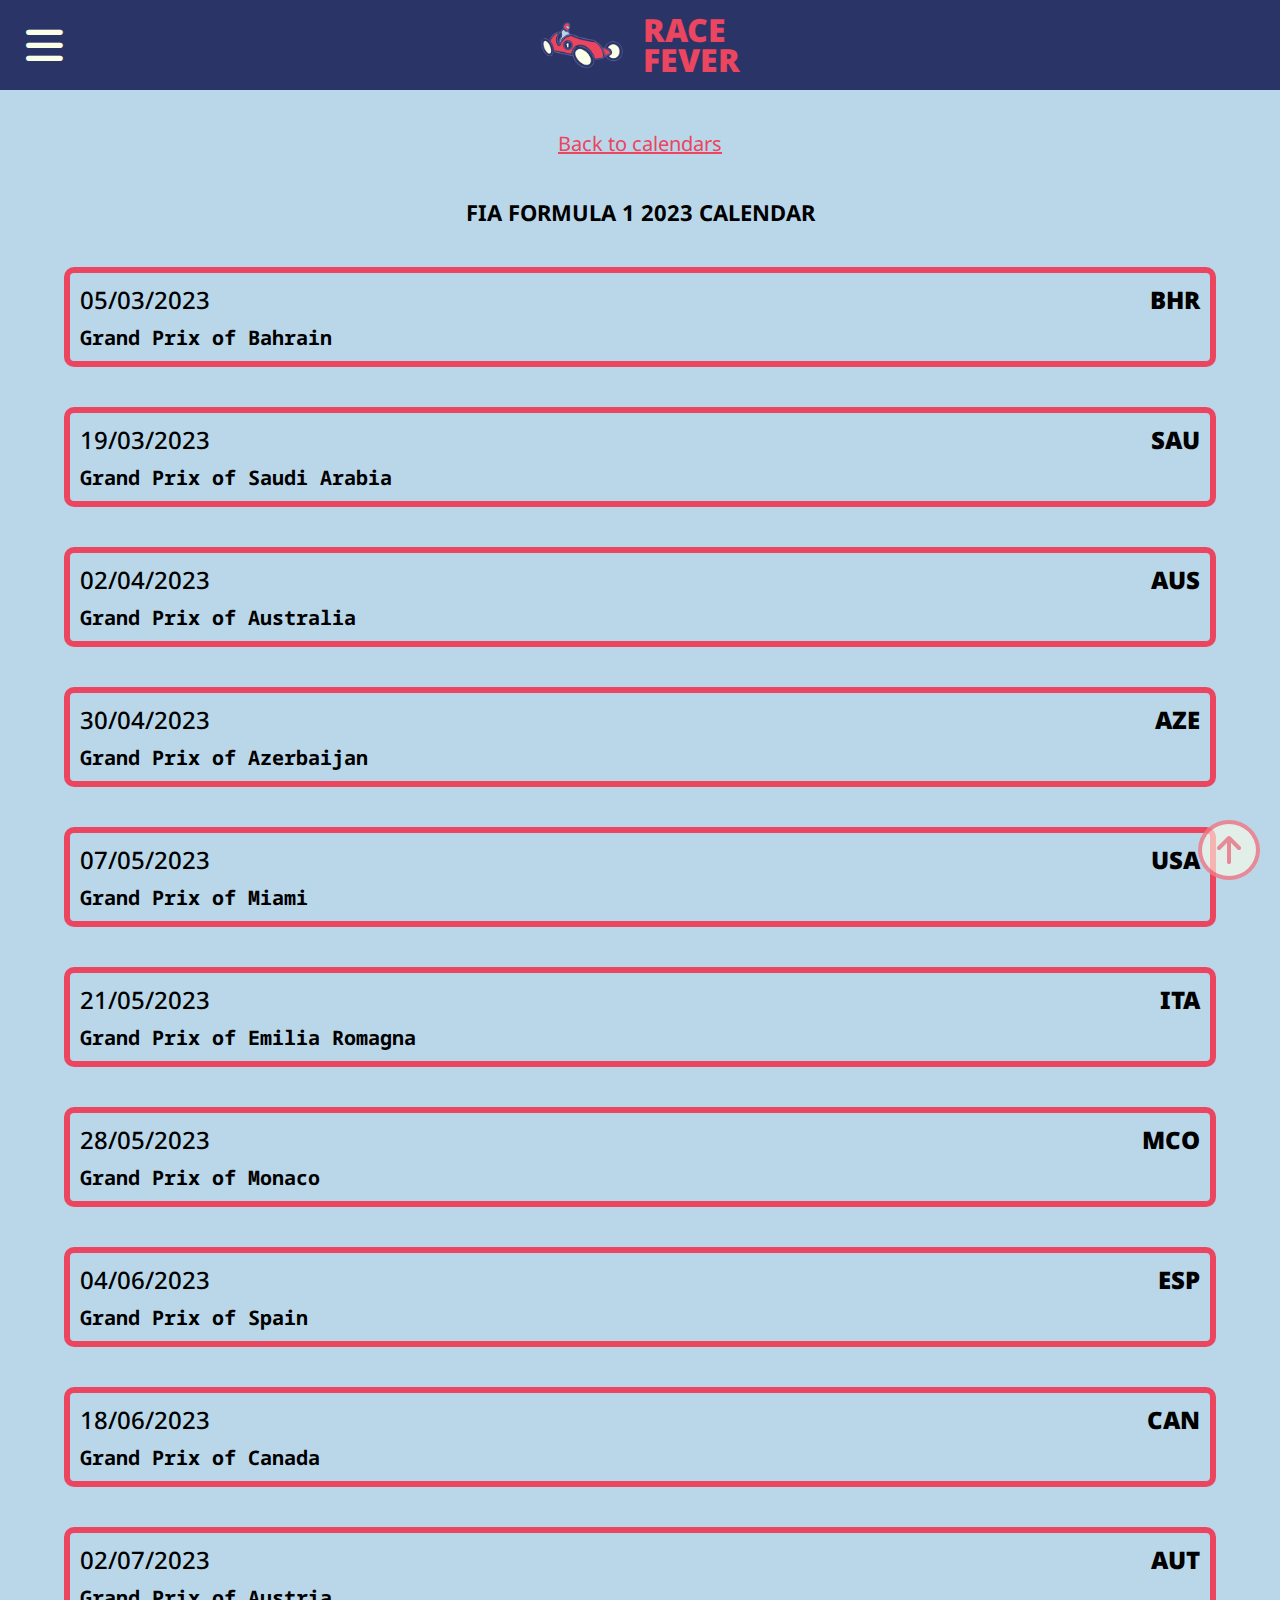
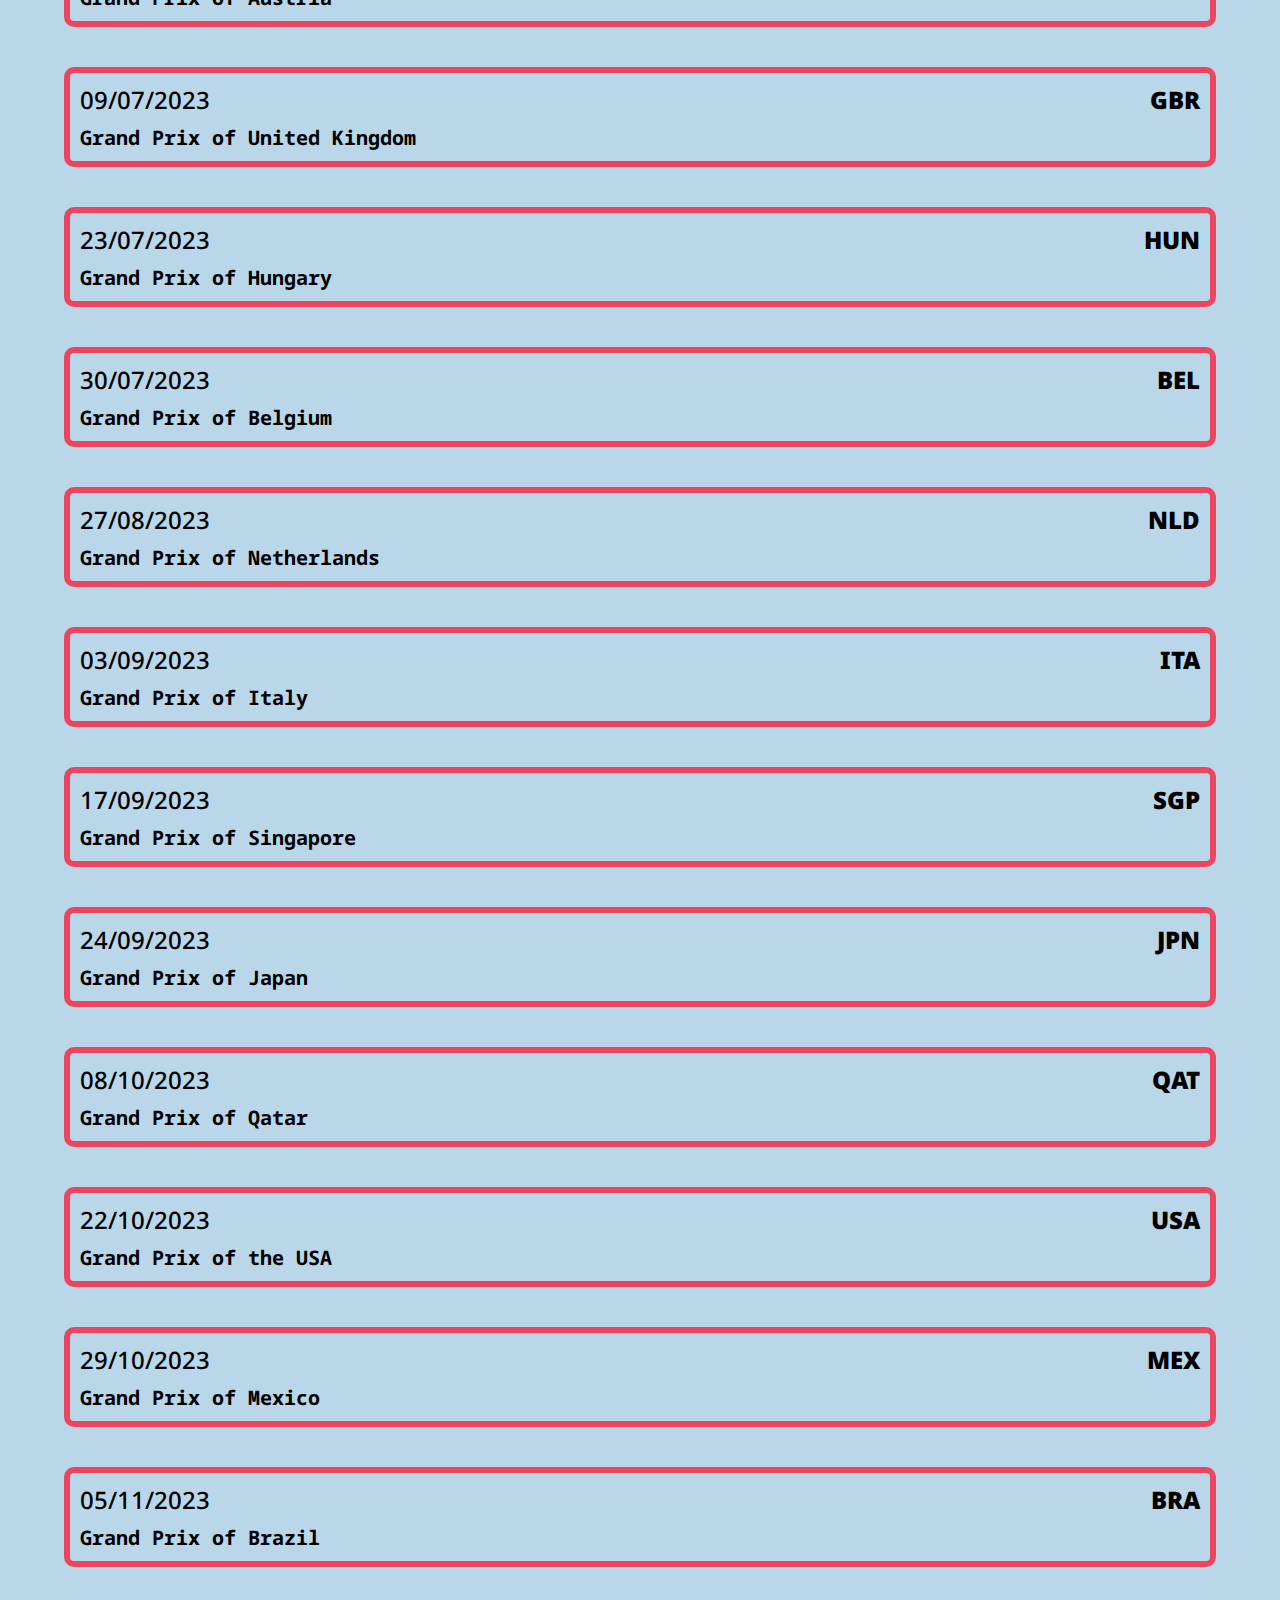
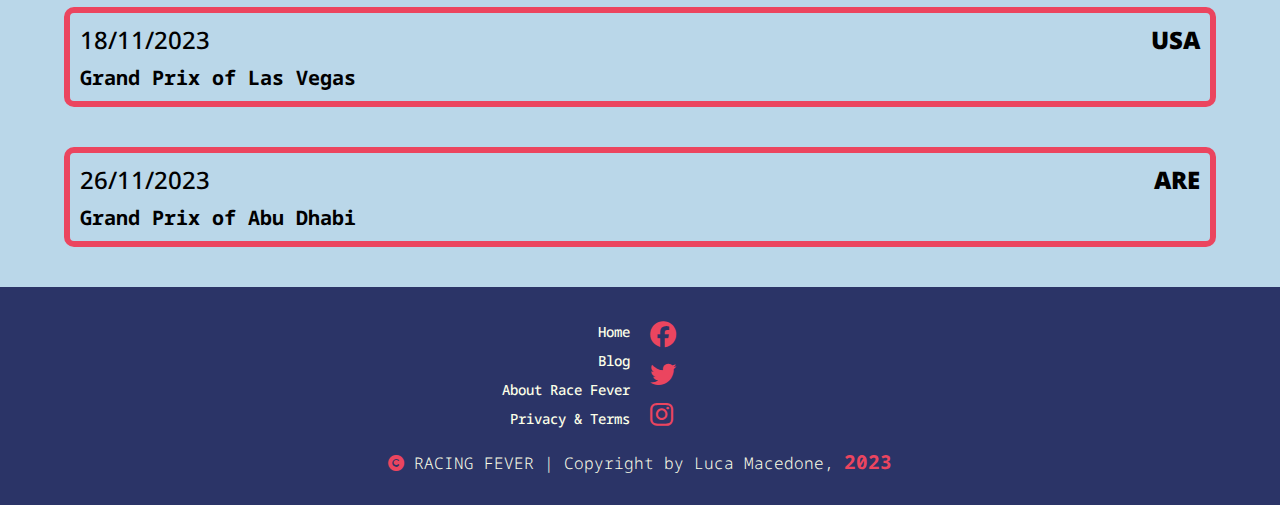
<file: source/data/calendars/calendar_f1.html>
<!DOCTYPE html>
<html lang="en">
<head>
    <meta charset="UTF-8">
    <meta http-equiv="X-UA-Compatible" content="IE=edge">
    <meta name="viewport" content="width=device-width, initial-scale=1.0">
    <!-- Style -->
    <link rel="stylesheet" href="./calendars.css">

    <title>Race Fever | F1 Calendar</title>

    <link rel="shortcut icon" href="/source/data/images/rf-icon.png" type="image/x-icon">
</head>
<body>
    
    <header class="navbar-container">

        <div class="navbar">

            <div class="site-menu-container">
                
                <button id="menuInput">
                    <i class="icon menu-icon fa-solid fa-bars"></i>
                </button>

            </div>

            <div class="site-name">
                <i class="site-logo-container"></i>
                <h1>RACE FEVER</h1>
            </div>

        </div>

        <div class="dropdown-menu invisible">

            <a class="dropdown-menu-text calendar-link" href="/index.html" id="home-link">
                <i class="fa-solid fa-house"></i>
                Home
            </a>

            <a class="dropdown-menu-text calendar-link" href="/blog-home.html" id="blog-mainpage-link">
                <i class="fa-solid fa-newspaper"></i>
                Blog
            </a>

            <a class="dropdown-menu-text calendar-link" href="/calendars-home.html" id="calendar-mainpage-link">
                <i class="fa-solid fa-calendar-days"></i>
                Calendars
            </a>
            
            <a class="dropdown-menu-text calendar-link" href="/about-us.html" id="aboutus-link">
                <i class="fa-solid fa-user-group"></i>
                About Race Fever
            </a>

        </div>

    </header>

    <main class="main-container">

        <p class="see-more-link">

            <a href="/calendars-home.html">Back to calendars</a>

        </p>
        
        <h4 class="banner-title">
            FIA FORMULA 1 2023 CALENDAR
        </h4>


        <div class="events-container">

            
        </div>

    </main>

    <footer class="footer-container">
        <div class="footer">
            <div class="footer-links-footer-socials">
                <div class="footer-links">

                    <a href="/index.html" class="footer-link">Home</a>

                    <a href="/blog-home.html" class="footer-link">Blog</a>

                    <a href="/about-us.html" class="footer-link">About Race Fever</a>

                    <a href="#" class="footer-link">Privacy & Terms</a>
                    
                </div>
                
                <div class="footer-socials">

                    <a href="/source/data/pages/facebook_page.html" class="footer-link-social" id="facebook">
                        <i class="fa-brands fa-facebook"></i>
                    </a>
                    <a href="#" class="footer-link-social" id="twitter">
                        <i class="fa-brands fa-twitter"></i>
                    </a>
                    <a href="#" class="footer-link-social" id="instagram">
                        <i class="fa-brands fa-instagram"></i>
                    </a>

                </div>
            </div>

            <div class="copyright"><span><i class="fa-solid fa-copyright"></i></span> RACING FEVER | Copyright by Luca Macedone, <span class="enfasis">2023</span></div>
        </div>

    </footer>

    <button class="to-top-button">
        <i class="fa-solid fa-arrow-up"></i>
    </button>

    <!-- Script -->
    <script src="/source/data/fia_calendar_2023.js"></script>
    <script src="/source/script/data-aquisition.js"></script>
    <script src="/source/script/script.js"></script>

</body>
</html>
</file>
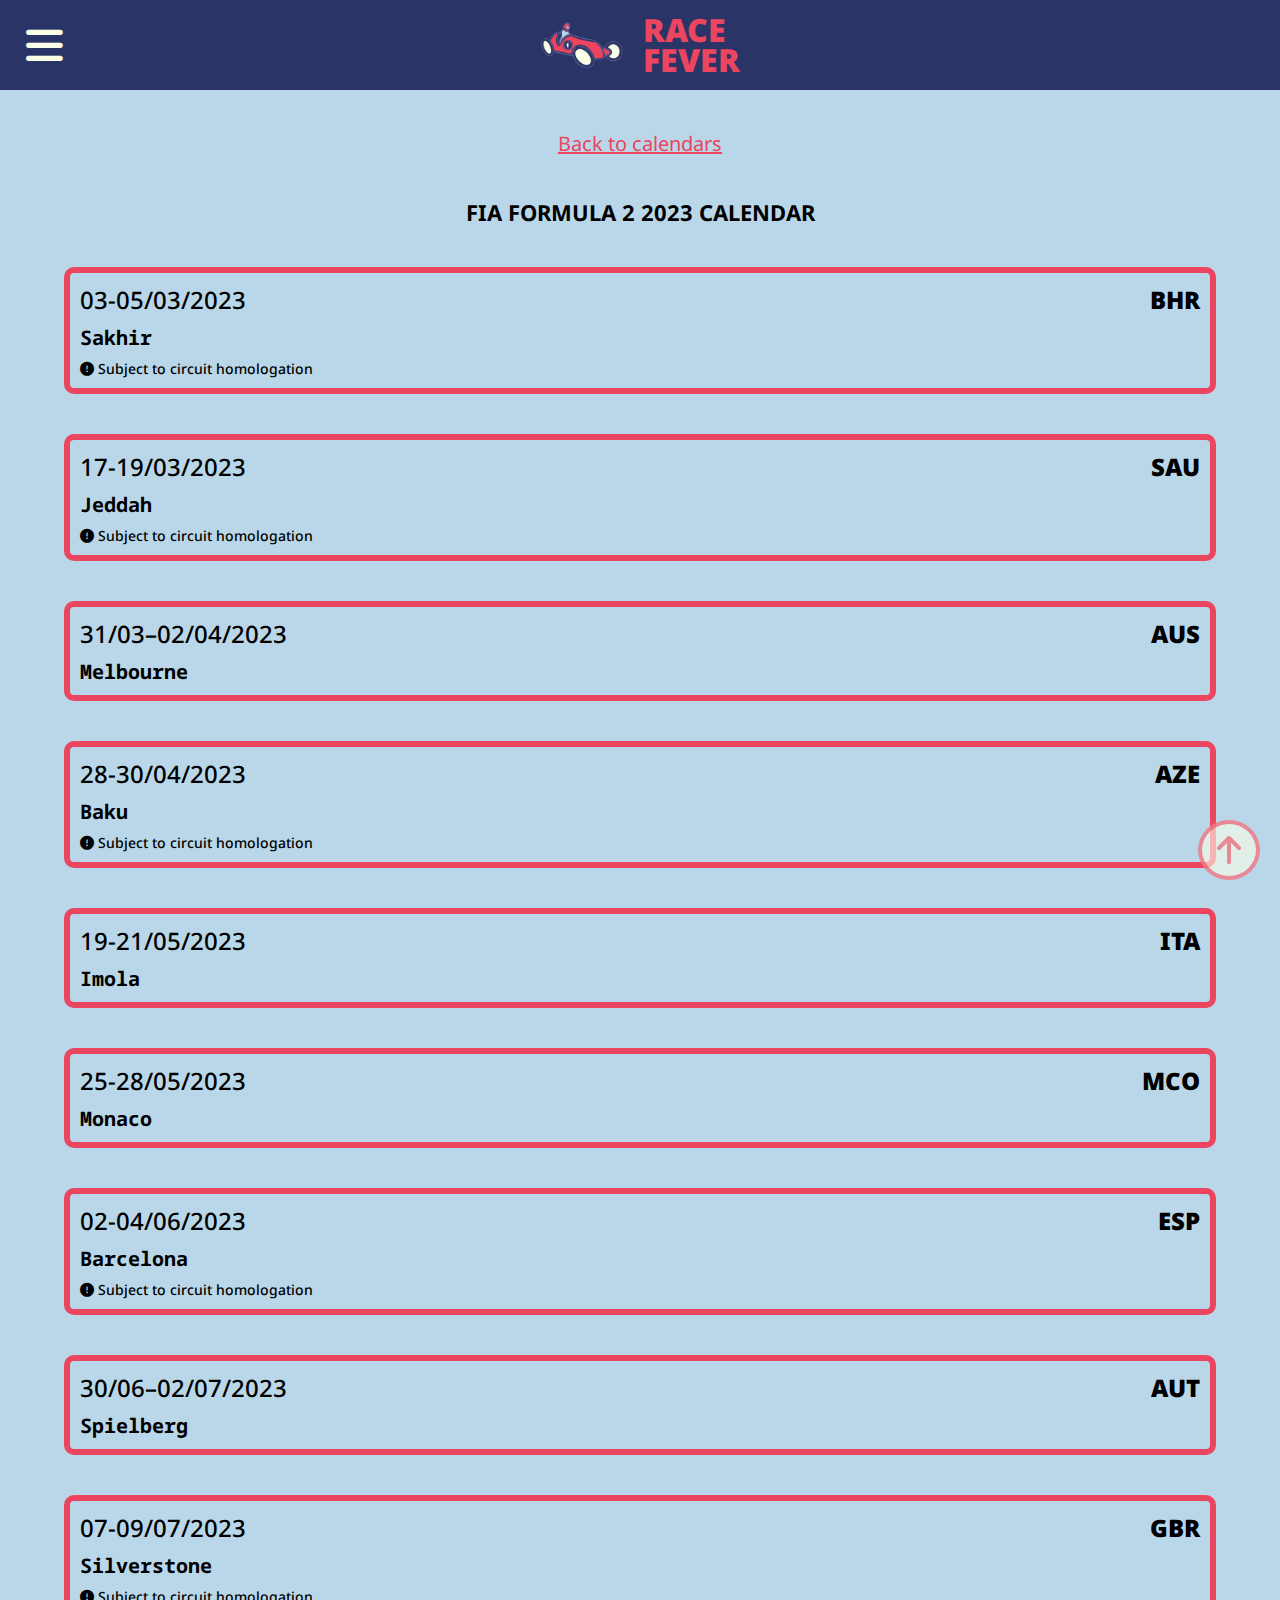
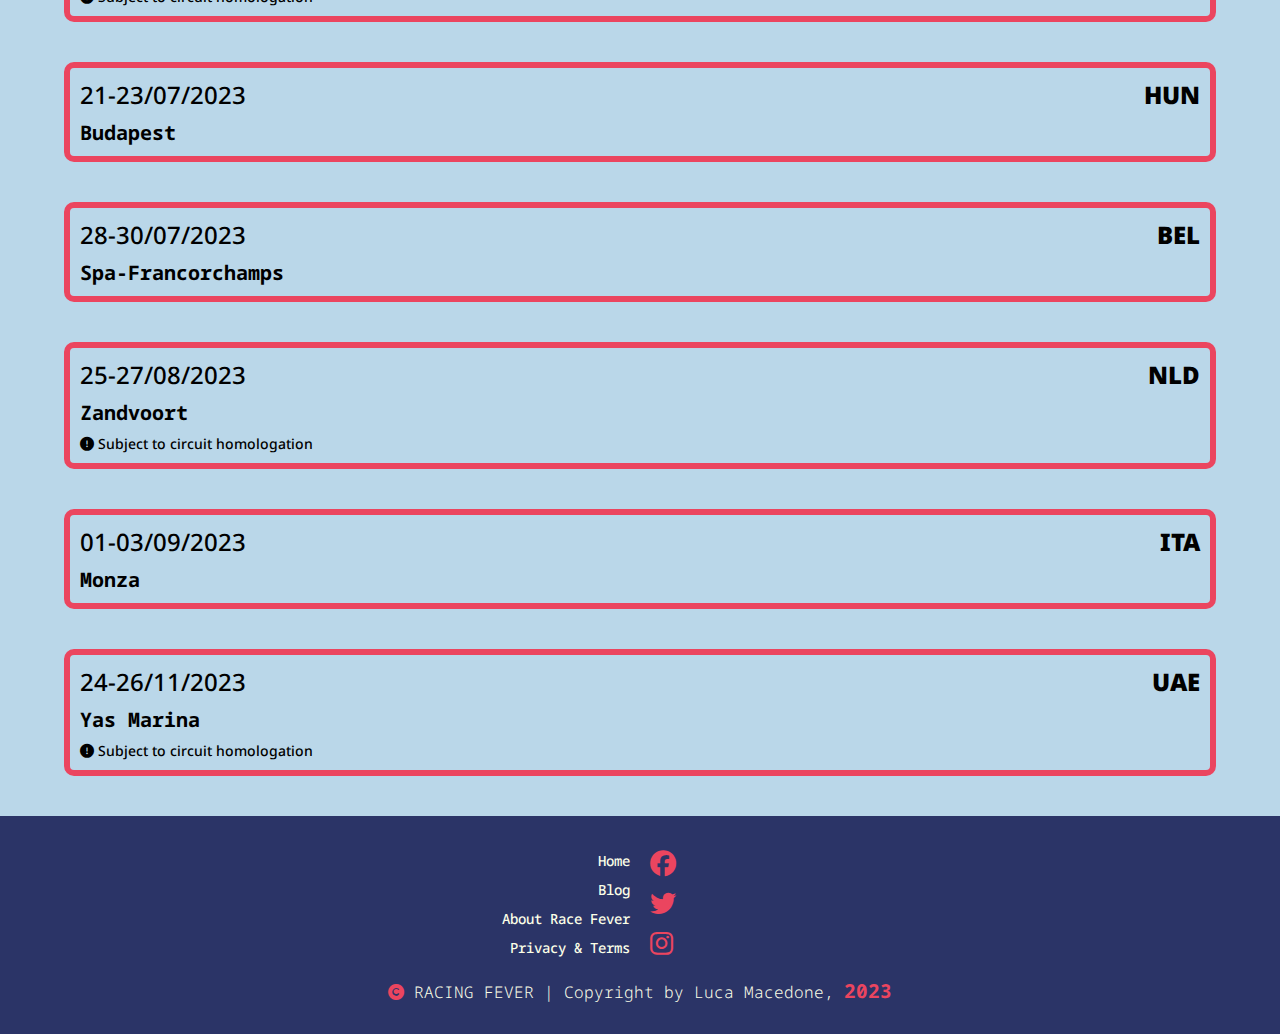
<file: source/data/calendars/calendar_f2.html>
<!DOCTYPE html>
<html lang="en">
<head>
    <meta charset="UTF-8">
    <meta http-equiv="X-UA-Compatible" content="IE=edge">
    <meta name="viewport" content="width=device-width, initial-scale=1.0">
    <!-- Style -->
    <link rel="stylesheet" href="./calendars.css">

    <title>Race Fever | F2 Calendar</title>

    <link rel="shortcut icon" href="/source/data/images/rf-icon.png" type="image/x-icon">
</head>
<body>
    
    <header class="navbar-container">

        <div class="navbar">

            <div class="site-menu-container">
                
                <button id="menuInput">
                    <i class="icon menu-icon fa-solid fa-bars"></i>
                </button>

            </div>

            <div class="site-name">
                <i class="site-logo-container"></i>
                <h1>RACE FEVER</h1>
            </div>

        </div>

        <div class="dropdown-menu invisible">

            <a class="dropdown-menu-text calendar-link" href="/index.html" id="home-link">
                <i class="fa-solid fa-house"></i>
                Home
            </a>

            <a class="dropdown-menu-text calendar-link" href="/blog-home.html" id="blog-mainpage-link">
                <i class="fa-solid fa-newspaper"></i>
                Blog
            </a>

            <a class="dropdown-menu-text calendar-link" href="/calendars-home.html" id="calendar-mainpage-link">
                <i class="fa-solid fa-calendar-days"></i>
                Calendars
            </a>
            
            <a class="dropdown-menu-text calendar-link" href="/about-us.html" id="aboutus-link">
                <i class="fa-solid fa-user-group"></i>
                About Race Fever
            </a>

        </div>

    </header>

    <main class="main-container">

        <p class="see-more-link">

            <a href="/calendars-home.html">Back to calendars</a>

        </p>

        <h4 class="banner-title">
            FIA FORMULA 2 2023 CALENDAR
        </h4>

        <div class="events-container">

            
            
        </div>

    </main>

    <footer class="footer-container">
        <div class="footer">
            <div class="footer-links-footer-socials">
                <div class="footer-links">

                    <a href="/index.html" class="footer-link">Home</a>

                    <a href="/blog-home.html" class="footer-link">Blog</a>

                    <a href="/about-us.html" class="footer-link">About Race Fever</a>

                    <a href="#" class="footer-link">Privacy & Terms</a>
                    
                </div>
                
                <div class="footer-socials">

                    <a href="/source/data/pages/facebook_page.html" class="footer-link-social" id="facebook">
                        <i class="fa-brands fa-facebook"></i>
                    </a>
                    <a href="#" class="footer-link-social" id="twitter">
                        <i class="fa-brands fa-twitter"></i>
                    </a>
                    <a href="#" class="footer-link-social" id="instagram">
                        <i class="fa-brands fa-instagram"></i>
                    </a>

                </div>
            </div>

            <div class="copyright"><span><i class="fa-solid fa-copyright"></i></span> RACING FEVER | Copyright by Luca Macedone, <span class="enfasis">2023</span></div>
        </div>

    </footer>

    <button class="to-top-button">
        <i class="fa-solid fa-arrow-up"></i>
    </button>

    <!-- Script -->
    <script src="/source/data/fia_calendar_2023.js"></script>
    <script src="/source/script/data-aquisition.js"></script>
    <script src="/source/script/script.js"></script>

</body>
</html>
</file>
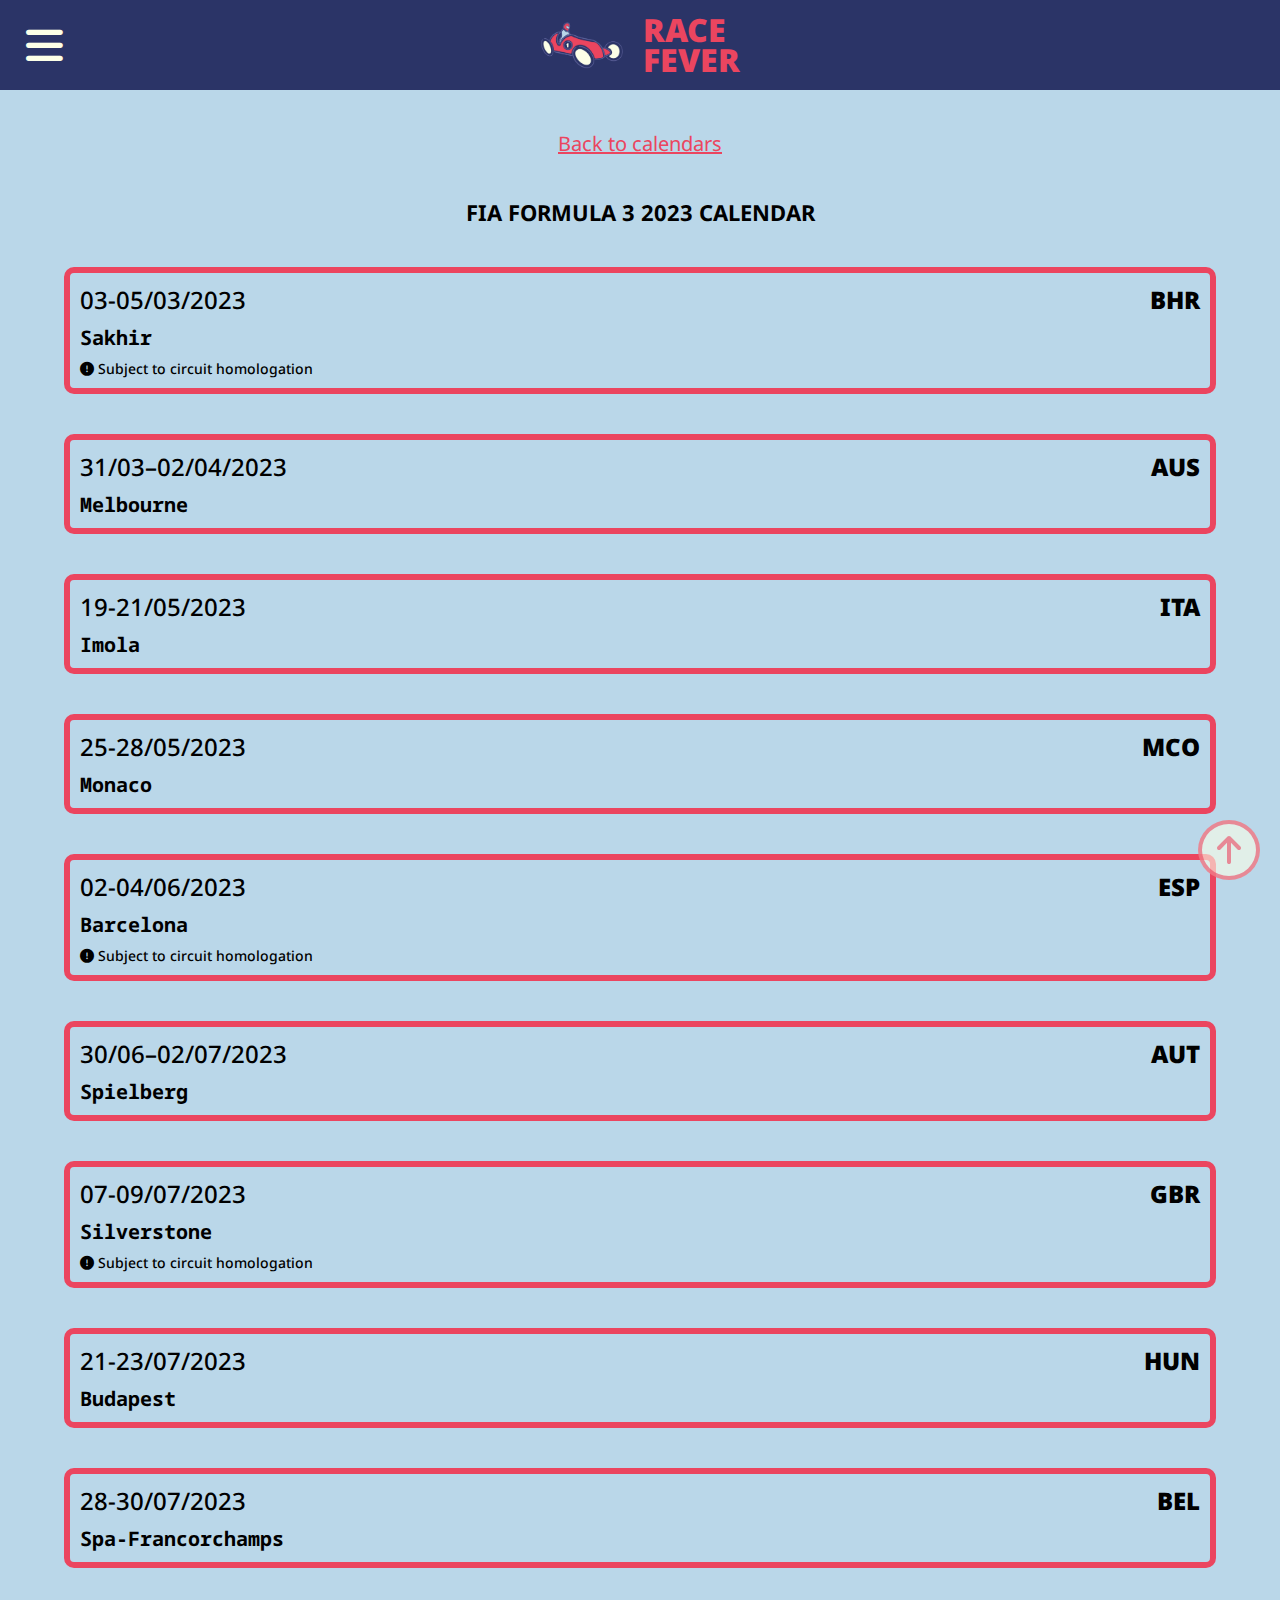
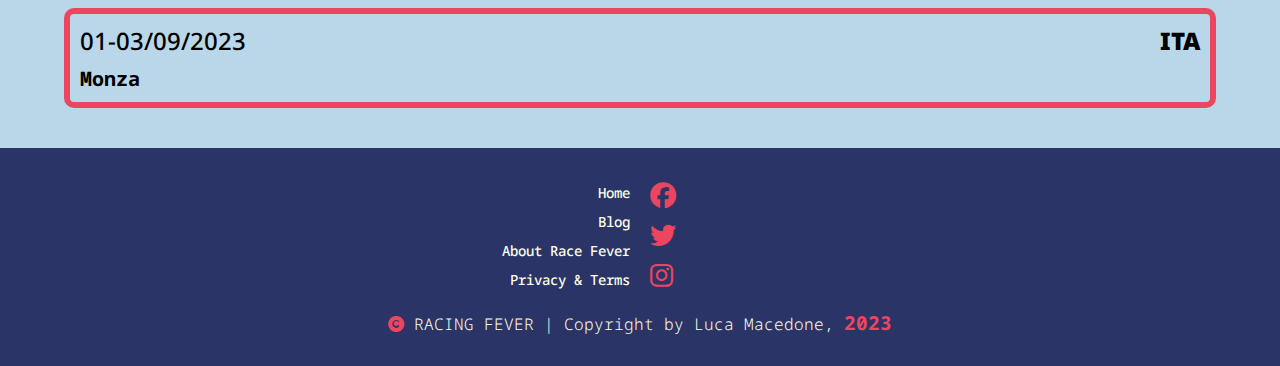
<file: source/data/calendars/calendar_f3.html>
<!DOCTYPE html>
<html lang="en">
<head>
    <meta charset="UTF-8">
    <meta http-equiv="X-UA-Compatible" content="IE=edge">
    <meta name="viewport" content="width=device-width, initial-scale=1.0">
    <!-- Style -->
    <link rel="stylesheet" href="./calendars.css">

    <title>Race Fever | F3 Calendar</title>

    <link rel="shortcut icon" href="/source/data/images/rf-icon.png" type="image/x-icon">
</head>
<body>
    
    <header class="navbar-container">

        <div class="navbar">

            <div class="site-menu-container">
                
                <button id="menuInput">
                    <i class="icon menu-icon fa-solid fa-bars"></i>
                </button>

            </div>

            <div class="site-name">
                <i class="site-logo-container"></i>
                <h1>RACE FEVER</h1>
            </div>

        </div>

        <div class="dropdown-menu invisible">

            <a class="dropdown-menu-text calendar-link" href="/index.html" id="home-link">
                <i class="fa-solid fa-house"></i>
                Home
            </a>

            <a class="dropdown-menu-text calendar-link" href="/blog-home.html" id="blog-mainpage-link">
                <i class="fa-solid fa-newspaper"></i>
                Blog
            </a>

            <a class="dropdown-menu-text calendar-link" href="/calendars-home.html" id="calendar-mainpage-link">
                <i class="fa-solid fa-calendar-days"></i>
                Calendars
            </a>
            
            <a class="dropdown-menu-text calendar-link" href="/about-us.html" id="aboutus-link">
                <i class="fa-solid fa-user-group"></i>
                About Race Fever
            </a>

        </div>

    </header>

    <main class="main-container">

        <p class="see-more-link">

            <a href="/calendars-home.html">Back to calendars</a>

        </p>

        <h4 class="banner-title">
            FIA FORMULA 3 2023 CALENDAR
        </h4>

        <div class="events-container">

            
            
        </div>

    </main>

    <footer class="footer-container">
        <div class="footer">
            <div class="footer-links-footer-socials">
                <div class="footer-links">

                    <a href="/index.html" class="footer-link">Home</a>

                    <a href="/blog-home.html" class="footer-link">Blog</a>

                    <a href="/about-us.html" class="footer-link">About Race Fever</a>

                    <a href="#" class="footer-link">Privacy & Terms</a>
                    
                </div>
                
                <div class="footer-socials">

                    <a href="/source/data/pages/facebook_page.html" class="footer-link-social" id="facebook">
                        <i class="fa-brands fa-facebook"></i>
                    </a>
                    <a href="#" class="footer-link-social" id="twitter">
                        <i class="fa-brands fa-twitter"></i>
                    </a>
                    <a href="#" class="footer-link-social" id="instagram">
                        <i class="fa-brands fa-instagram"></i>
                    </a>

                </div>
            </div>

            <div class="copyright"><span><i class="fa-solid fa-copyright"></i></span> RACING FEVER | Copyright by Luca Macedone, <span class="enfasis">2023</span></div>
        </div>

    </footer>

    <button class="to-top-button">
        <i class="fa-solid fa-arrow-up"></i>
    </button>

    <!-- Script -->
    <script src="/source/data/fia_calendar_2023.js"></script>
    <script src="/source/script/data-aquisition.js"></script>
    <script src="/source/script/script.js"></script>

</body>
</html>
</file>
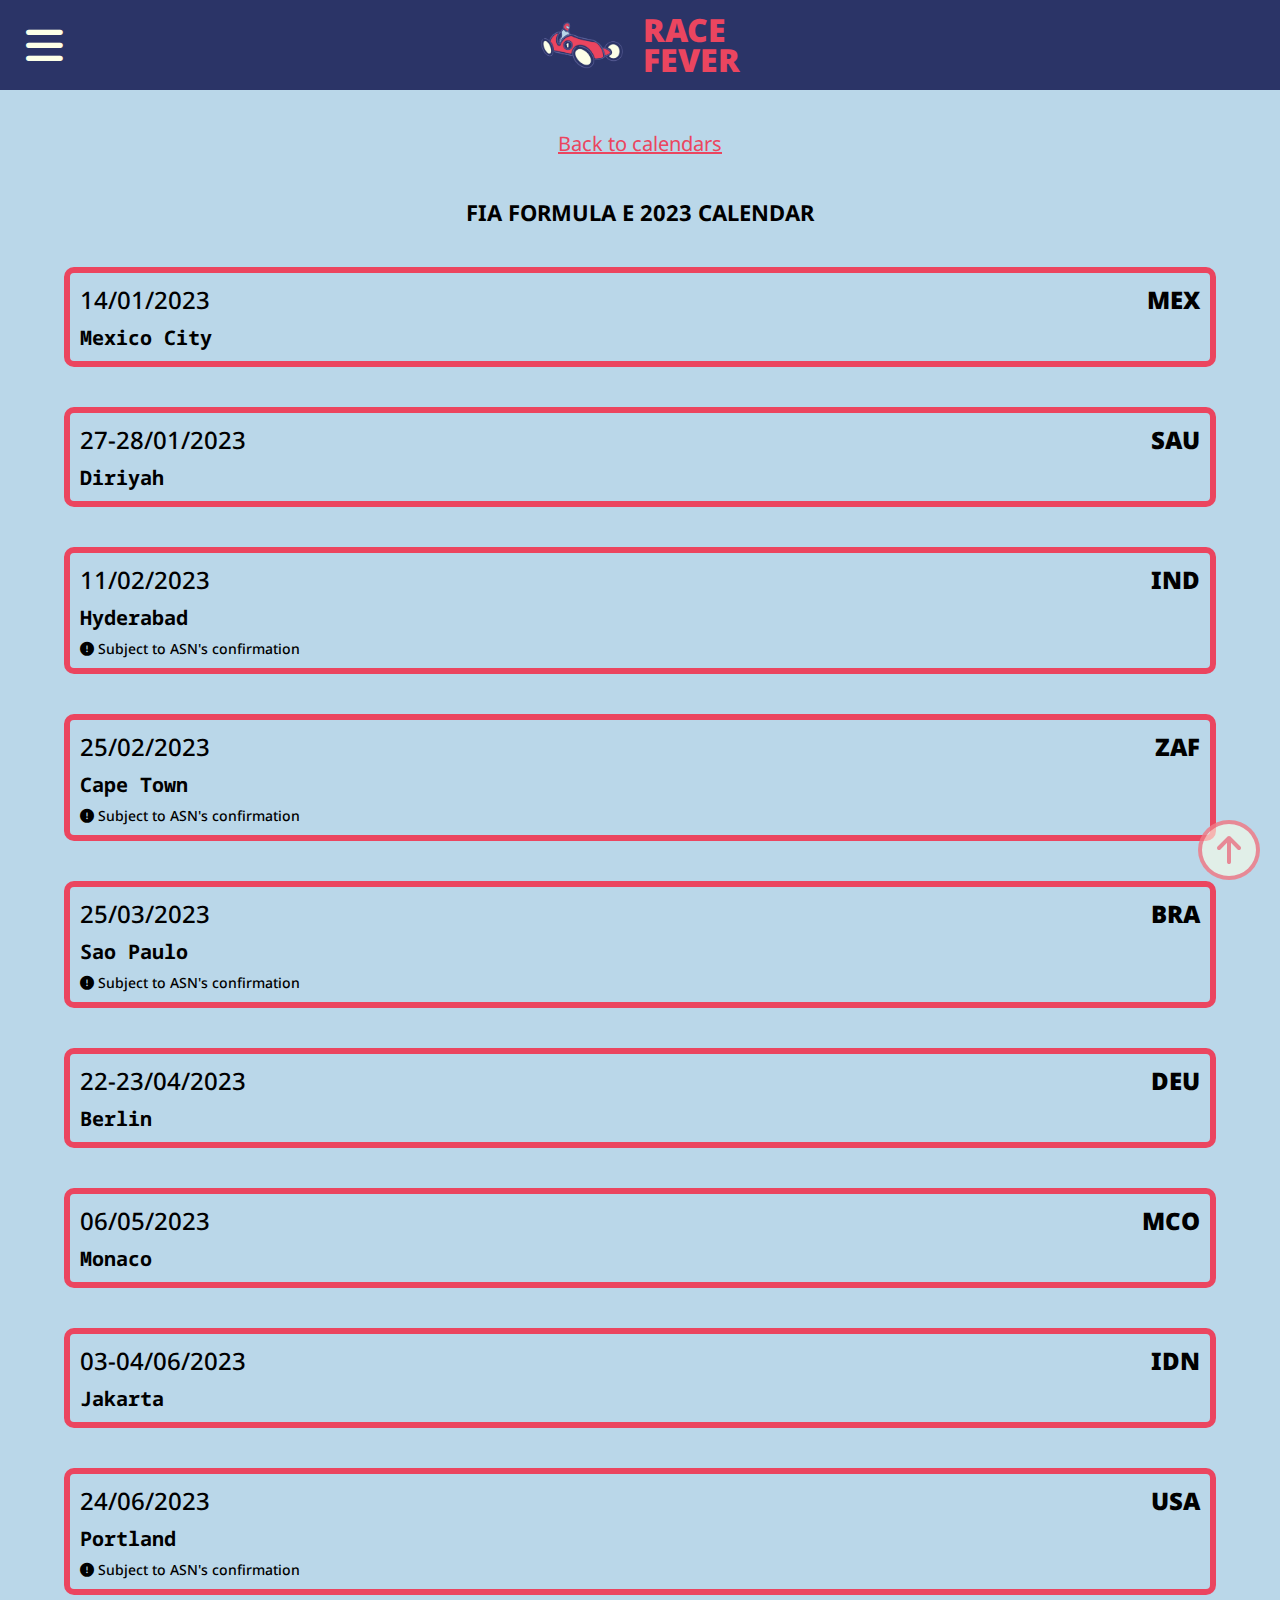
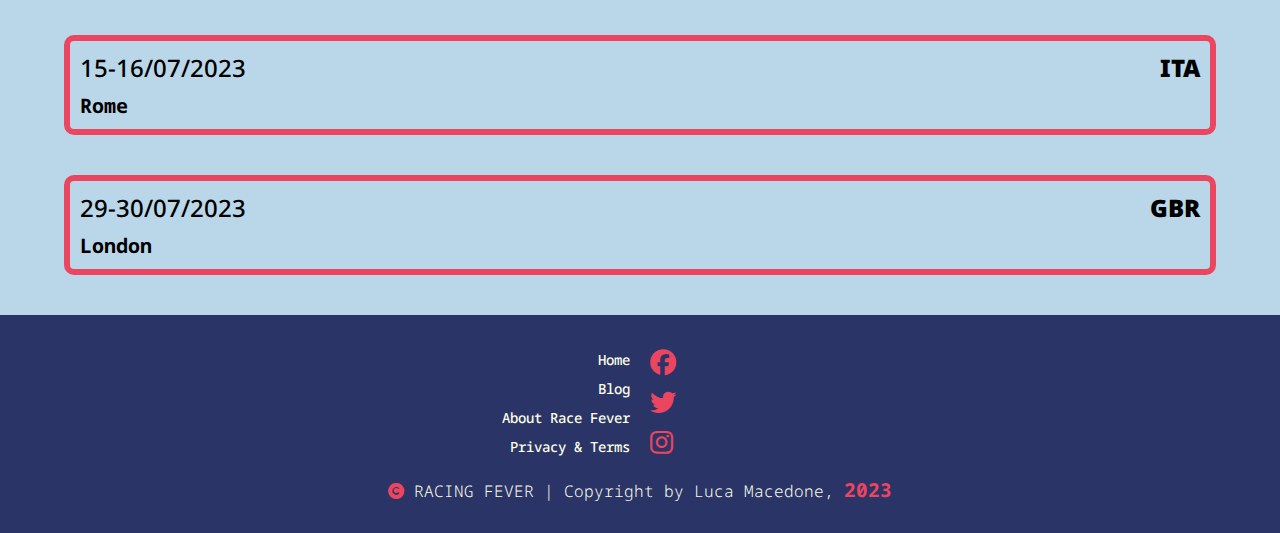
<file: source/data/calendars/calendar_fe.html>
<!DOCTYPE html>
<html lang="en">
<head>
    <meta charset="UTF-8">
    <meta http-equiv="X-UA-Compatible" content="IE=edge">
    <meta name="viewport" content="width=device-width, initial-scale=1.0">
    <!-- Style -->
    <link rel="stylesheet" href="./calendars.css">

    <title>Race Fever | FE Calendar</title>

    <link rel="shortcut icon" href="/source/data/images/rf-icon.png" type="image/x-icon">
</head>
<body>
    
    <header class="navbar-container">

        <div class="navbar">

            <div class="site-menu-container">
                
                <button id="menuInput">
                    <i class="icon menu-icon fa-solid fa-bars"></i>
                </button>

            </div>

            <div class="site-name">
                <i class="site-logo-container"></i>
                <h1>RACE FEVER</h1>
            </div>

        </div>

        <div class="dropdown-menu invisible">

            <a class="dropdown-menu-text calendar-link" href="/index.html" id="home-link">
                <i class="fa-solid fa-house"></i>
                Home
            </a>

            <a class="dropdown-menu-text calendar-link" href="/blog-home.html" id="blog-mainpage-link">
                <i class="fa-solid fa-newspaper"></i>
                Blog
            </a>

            <a class="dropdown-menu-text calendar-link" href="/calendars-home.html" id="calendar-mainpage-link">
                <i class="fa-solid fa-calendar-days"></i>
                Calendars
            </a>
            
            <a class="dropdown-menu-text calendar-link" href="/about-us.html" id="aboutus-link">
                <i class="fa-solid fa-user-group"></i>
                About Race Fever
            </a>

        </div>

    </header>

    <main class="main-container">

        <p class="see-more-link">

            <a href="/calendars-home.html">Back to calendars</a>

        </p>

        <h4 class="banner-title">
            FIA FORMULA E 2023 CALENDAR
        </h4>

        <div class="events-container">

            
            
        </div>

    </main>

    <footer class="footer-container">
        <div class="footer">
            <div class="footer-links-footer-socials">
                <div class="footer-links">

                    <a href="/index.html" class="footer-link">Home</a>

                    <a href="/blog-home.html" class="footer-link">Blog</a>

                    <a href="/about-us.html" class="footer-link">About Race Fever</a>

                    <a href="#" class="footer-link">Privacy & Terms</a>
                    
                </div>
                
                <div class="footer-socials">

                    <a href="/source/data/pages/facebook_page.html" class="footer-link-social" id="facebook">
                        <i class="fa-brands fa-facebook"></i>
                    </a>
                    <a href="#" class="footer-link-social" id="twitter">
                        <i class="fa-brands fa-twitter"></i>
                    </a>
                    <a href="#" class="footer-link-social" id="instagram">
                        <i class="fa-brands fa-instagram"></i>
                    </a>

                </div>
            </div>

            <div class="copyright"><span><i class="fa-solid fa-copyright"></i></span> RACING FEVER | Copyright by Luca Macedone, <span class="enfasis">2023</span></div>
        </div>

    </footer>

    <button class="to-top-button">
        <i class="fa-solid fa-arrow-up"></i>
    </button>

    <!-- Script -->
    <script src="/source/data/fia_calendar_2023.js"></script>
    <script src="/source/script/data-aquisition.js"></script>
    <script src="/source/script/script.js"></script>

</body>
</html>
</file>
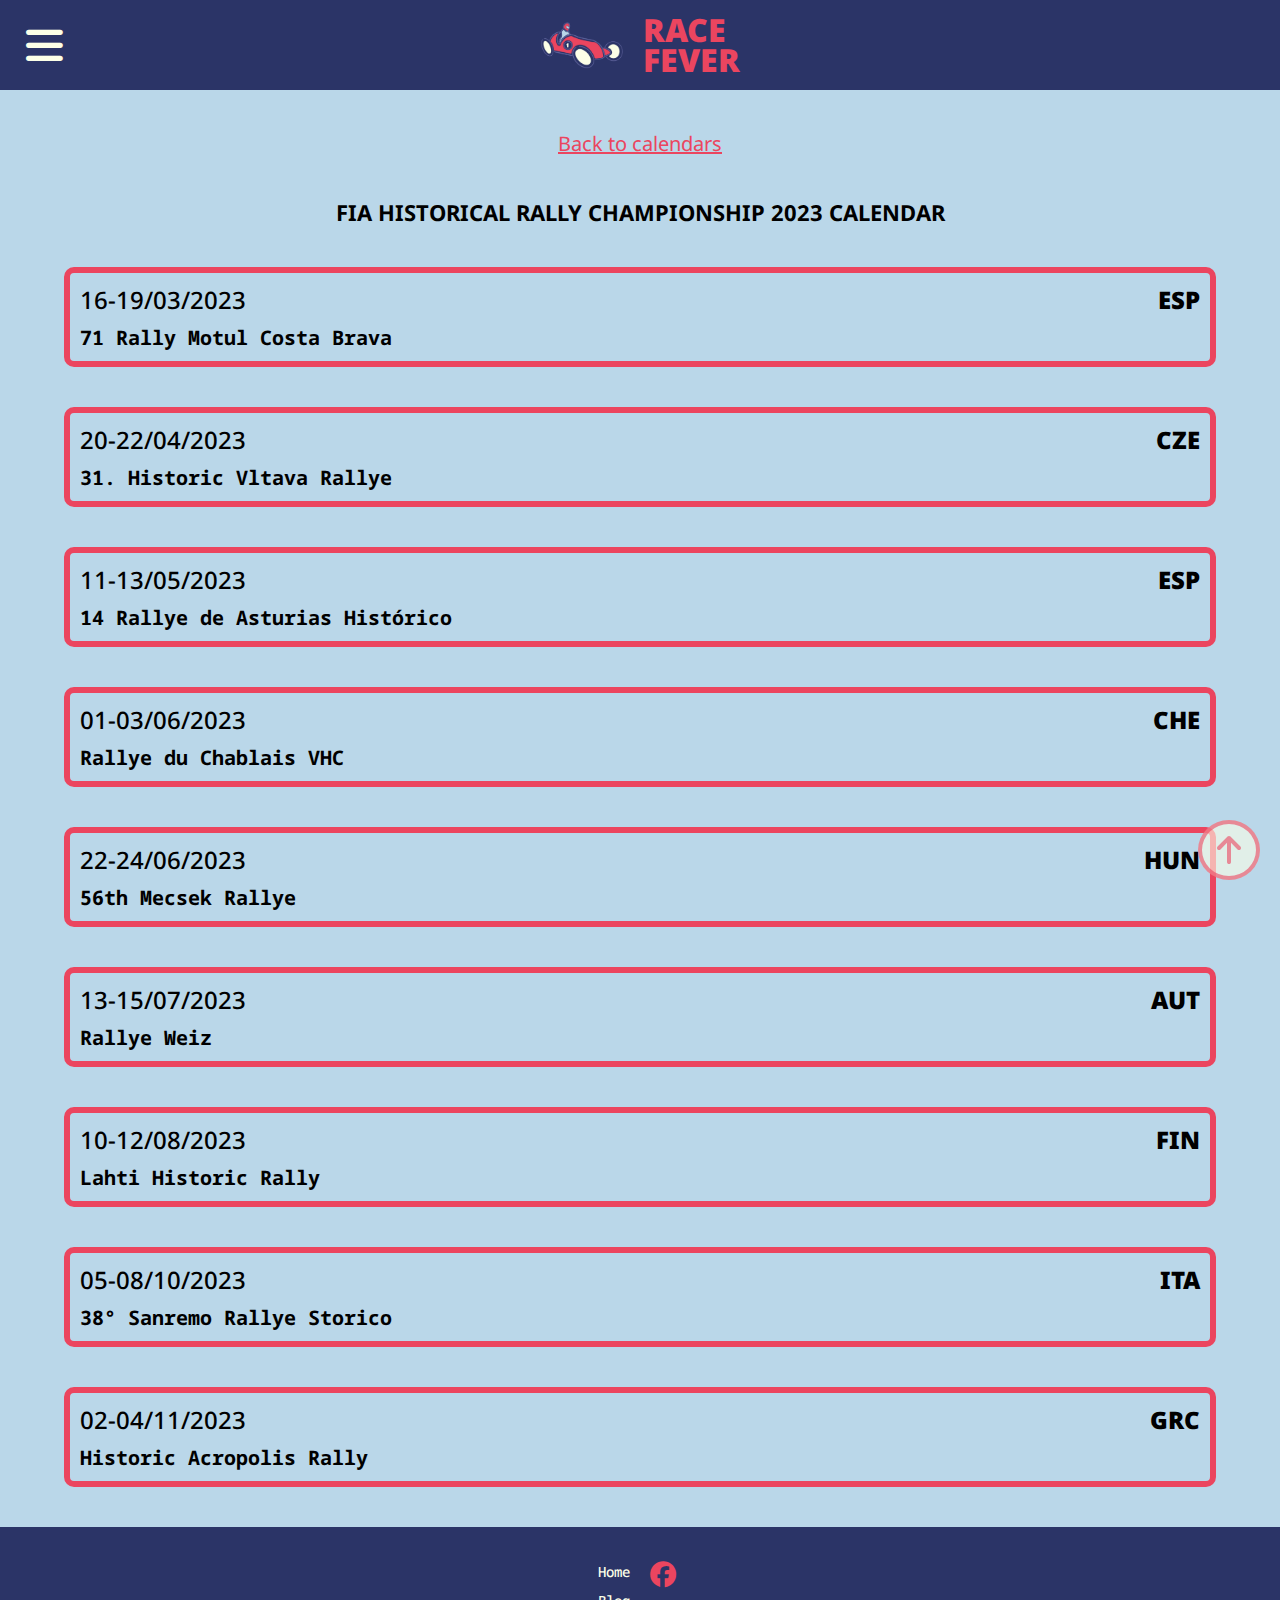
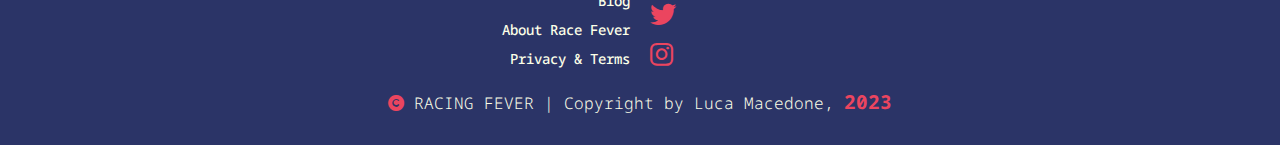
<file: source/data/calendars/calendar_his.html>
<!DOCTYPE html>
<html lang="en">
<head>
    <meta charset="UTF-8">
    <meta http-equiv="X-UA-Compatible" content="IE=edge">
    <meta name="viewport" content="width=device-width, initial-scale=1.0">
    <!-- Style -->
    <link rel="stylesheet" href="./calendars.css">

    <title>Race Fever | Historical Calendar</title>

    <link rel="shortcut icon" href="/source/data/images/rf-icon.png" type="image/x-icon">
</head>
<body>
    
    <header class="navbar-container">

        <div class="navbar">

            <div class="site-menu-container">
                
                <button id="menuInput">
                    <i class="icon menu-icon fa-solid fa-bars"></i>
                </button>

            </div>

            <div class="site-name">
                <i class="site-logo-container"></i>
                <h1>RACE FEVER</h1>
            </div>

        </div>

        <div class="dropdown-menu invisible">

            <a class="dropdown-menu-text calendar-link" href="/index.html" id="home-link">
                <i class="fa-solid fa-house"></i>
                Home
            </a>

            <a class="dropdown-menu-text calendar-link" href="/blog-home.html" id="blog-mainpage-link">
                <i class="fa-solid fa-newspaper"></i>
                Blog
            </a>

            <a class="dropdown-menu-text calendar-link" href="/calendars-home.html" id="calendar-mainpage-link">
                <i class="fa-solid fa-calendar-days"></i>
                Calendars
            </a>
            
            <a class="dropdown-menu-text calendar-link" href="/about-us.html" id="aboutus-link">
                <i class="fa-solid fa-user-group"></i>
                About Race Fever
            </a>

        </div>

    </header>

    <main class="main-container">

        <p class="see-more-link">

            <a href="/calendars-home.html">Back to calendars</a>

        </p>

        <h4 class="banner-title">
            FIA HISTORICAL RALLY CHAMPIONSHIP 2023 CALENDAR
        </h4>

        <div class="events-container">

            
            
        </div>

    </main>

    <footer class="footer-container">
        <div class="footer">
            <div class="footer-links-footer-socials">
                <div class="footer-links">

                    <a href="/index.html" class="footer-link">Home</a>

                    <a href="/blog-home.html" class="footer-link">Blog</a>

                    <a href="/about-us.html" class="footer-link">About Race Fever</a>

                    <a href="#" class="footer-link">Privacy & Terms</a>
                    
                </div>
                
                <div class="footer-socials">

                    <a href="/source/data/pages/facebook_page.html" class="footer-link-social" id="facebook">
                        <i class="fa-brands fa-facebook"></i>
                    </a>
                    <a href="#" class="footer-link-social" id="twitter">
                        <i class="fa-brands fa-twitter"></i>
                    </a>
                    <a href="#" class="footer-link-social" id="instagram">
                        <i class="fa-brands fa-instagram"></i>
                    </a>

                </div>
            </div>

            <div class="copyright"><span><i class="fa-solid fa-copyright"></i></span> RACING FEVER | Copyright by Luca Macedone, <span class="enfasis">2023</span></div>
        </div>

    </footer>

    <button class="to-top-button">
        <i class="fa-solid fa-arrow-up"></i>
    </button>

    <!-- Script -->
    <script src="/source/data/fia_calendar_2023.js"></script>
    <script src="/source/script/data-aquisition.js"></script>
    <script src="/source/script/script.js"></script>

</body>
</html>
</file>
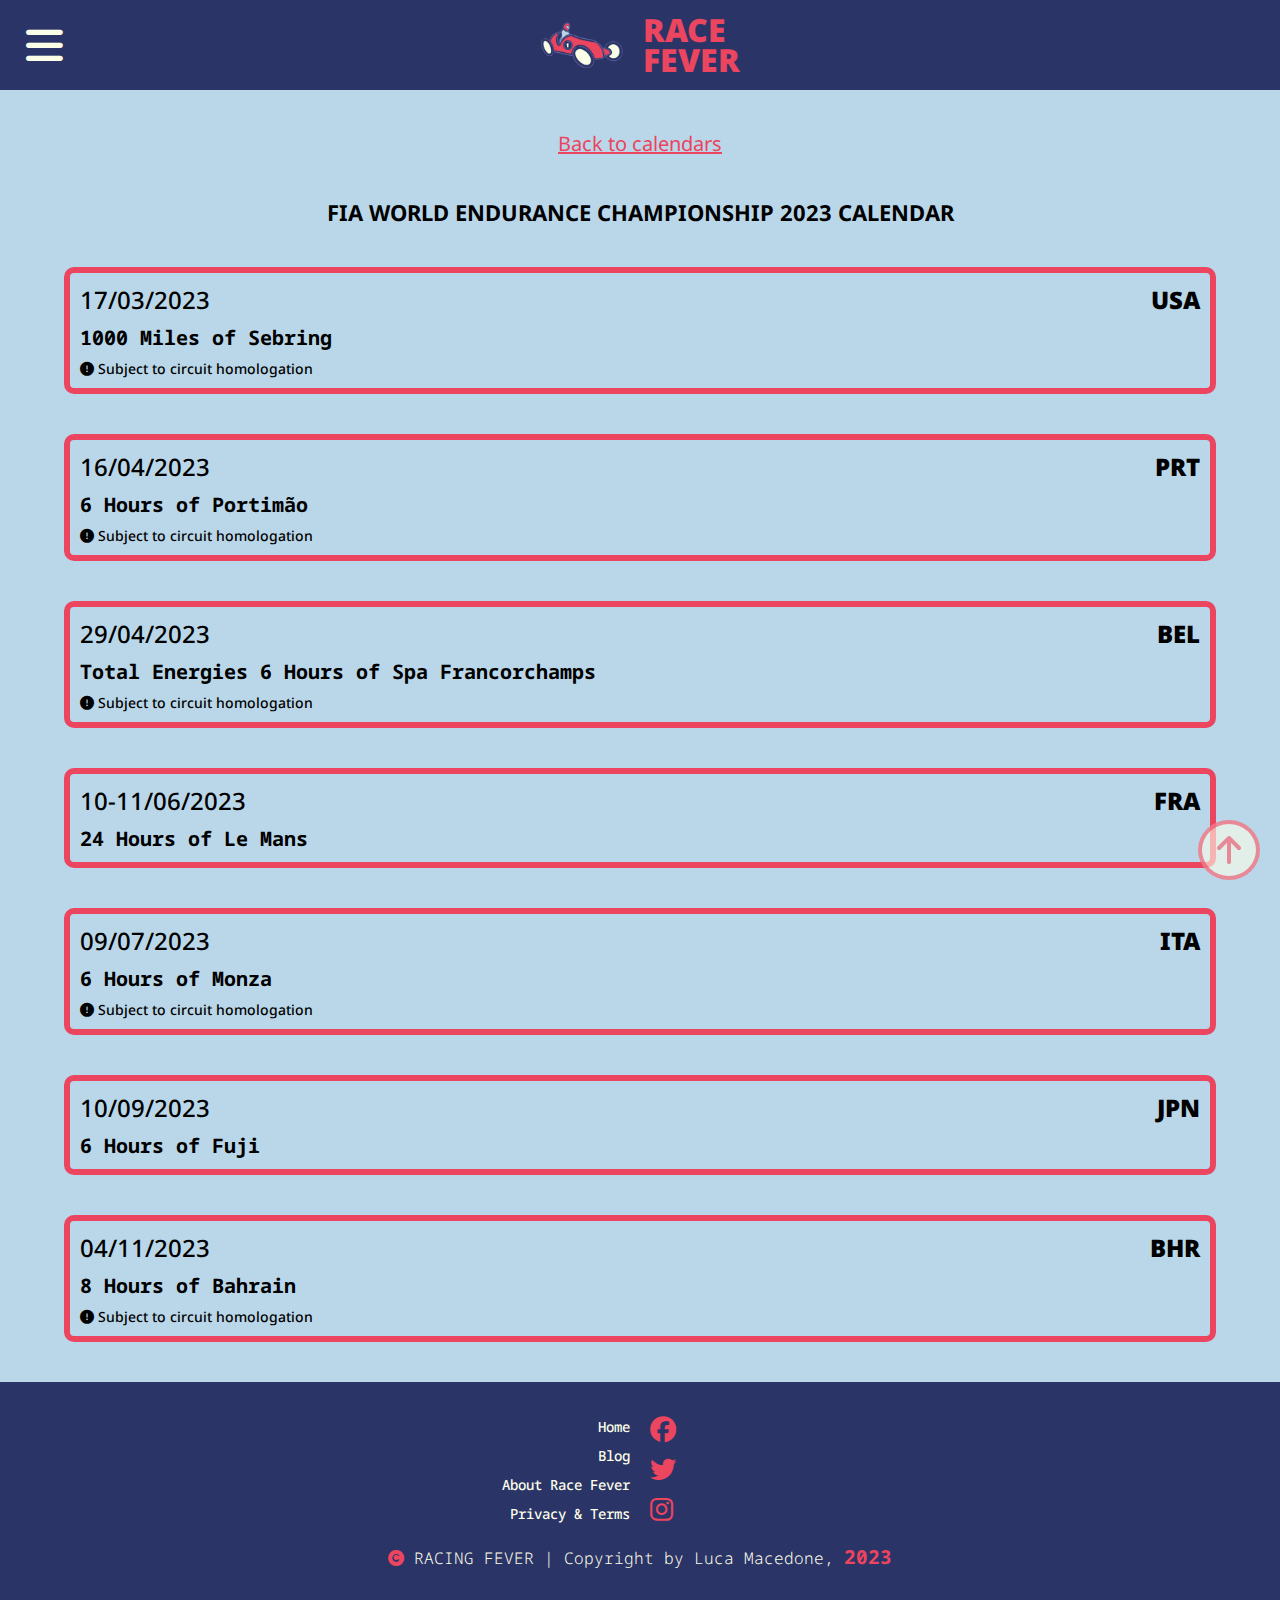
<file: source/data/calendars/calendar_wec.html>
<!DOCTYPE html>
<html lang="en">
<head>
    <meta charset="UTF-8">
    <meta http-equiv="X-UA-Compatible" content="IE=edge">
    <meta name="viewport" content="width=device-width, initial-scale=1.0">
    <!-- Style -->
    <link rel="stylesheet" href="./calendars.css">

    <title>Race Fever | WEC Calendar</title>

    <link rel="shortcut icon" href="/source/data/images/rf-icon.png" type="image/x-icon">
</head>
<body>
    
    <header class="navbar-container">

        <div class="navbar">

            <div class="site-menu-container">
                
                <button id="menuInput">
                    <i class="icon menu-icon fa-solid fa-bars"></i>
                </button>

            </div>

            <div class="site-name">
                <i class="site-logo-container"></i>
                <h1>RACE FEVER</h1>
            </div>

        </div>

        <div class="dropdown-menu invisible">

            <a class="dropdown-menu-text calendar-link" href="/index.html" id="home-link">
                <i class="fa-solid fa-house"></i>
                Home
            </a>

            <a class="dropdown-menu-text calendar-link" href="/blog-home.html" id="blog-mainpage-link">
                <i class="fa-solid fa-newspaper"></i>
                Blog
            </a>

            <a class="dropdown-menu-text calendar-link" href="/calendars-home.html" id="calendar-mainpage-link">
                <i class="fa-solid fa-calendar-days"></i>
                Calendars
            </a>
            
            <a class="dropdown-menu-text calendar-link" href="/about-us.html" id="aboutus-link">
                <i class="fa-solid fa-user-group"></i>
                About Race Fever
            </a>

        </div>

    </header>

    <main class="main-container">

        <p class="see-more-link">

            <a href="/calendars-home.html">Back to calendars</a>

        </p>

        <h4 class="banner-title">
            FIA WORLD ENDURANCE CHAMPIONSHIP 2023 CALENDAR
        </h4>

        <div class="events-container">

            
            
        </div>

    </main>

    <footer class="footer-container">
        <div class="footer">
            <div class="footer-links-footer-socials">
                <div class="footer-links">

                    <a href="/index.html" class="footer-link">Home</a>

                    <a href="/blog-home.html" class="footer-link">Blog</a>

                    <a href="/about-us.html" class="footer-link">About Race Fever</a>

                    <a href="#" class="footer-link">Privacy & Terms</a>
                    
                </div>
                
                <div class="footer-socials">

                    <a href="/source/data/pages/facebook_page.html" class="footer-link-social" id="facebook">
                        <i class="fa-brands fa-facebook"></i>
                    </a>
                    <a href="#" class="footer-link-social" id="twitter">
                        <i class="fa-brands fa-twitter"></i>
                    </a>
                    <a href="#" class="footer-link-social" id="instagram">
                        <i class="fa-brands fa-instagram"></i>
                    </a>

                </div>
            </div>

            <div class="copyright"><span><i class="fa-solid fa-copyright"></i></span> RACING FEVER | Copyright by Luca Macedone, <span class="enfasis">2023</span></div>
        </div>

    </footer>

    <button class="to-top-button">
        <i class="fa-solid fa-arrow-up"></i>
    </button>

    <!-- Script -->
    <script src="/source/data/fia_calendar_2023.js"></script>
    <script src="/source/script/data-aquisition.js"></script>
    <script src="/source/script/script.js"></script>

</body>
</html>
</file>
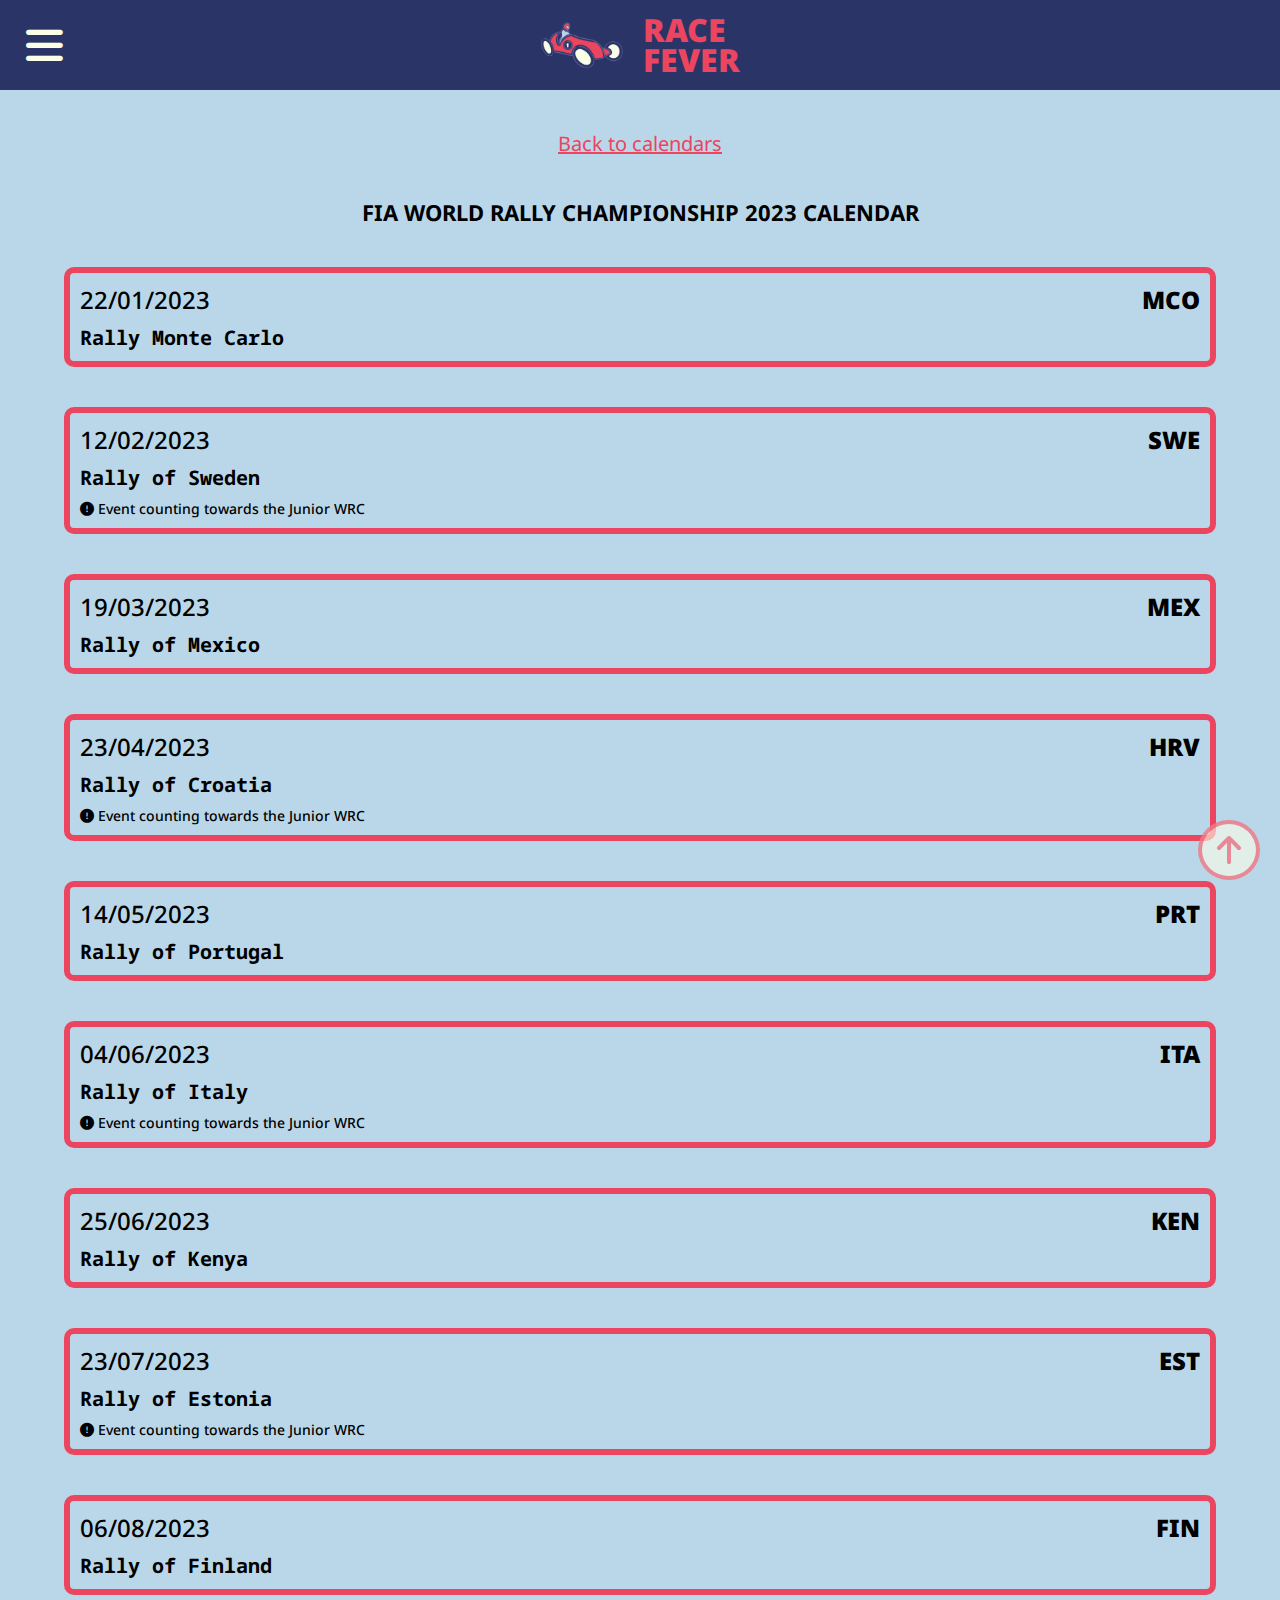
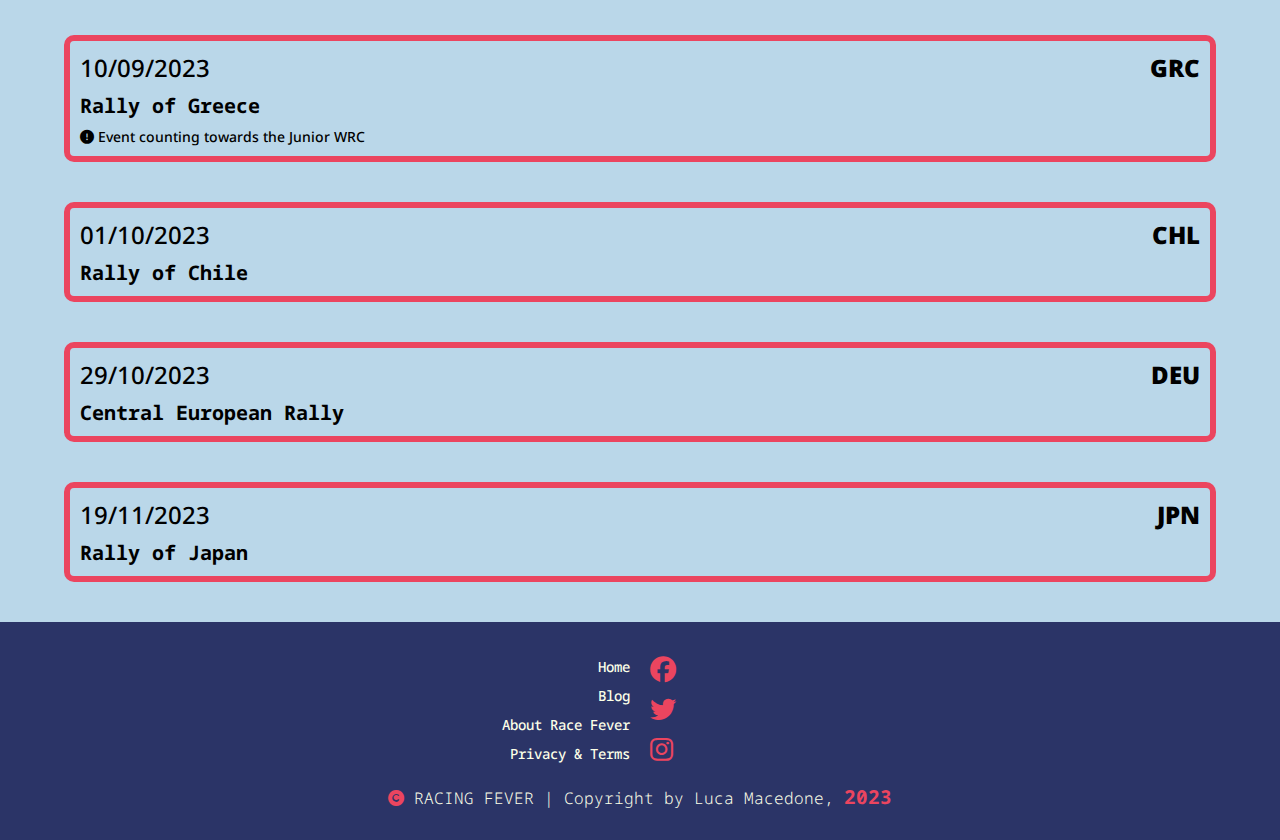
<file: source/data/calendars/calendar_wrc.html>
<!DOCTYPE html>
<html lang="en">
<head>
    <meta charset="UTF-8">
    <meta http-equiv="X-UA-Compatible" content="IE=edge">
    <meta name="viewport" content="width=device-width, initial-scale=1.0">
    <!-- Style -->
    <link rel="stylesheet" href="./calendars.css">

    <title>Race Fever | WRC Calendar</title>

    <link rel="shortcut icon" href="/source/data/images/rf-icon.png" type="image/x-icon">
</head>
<body>
    
    <header class="navbar-container">

        <div class="navbar">

            <div class="site-menu-container">
                
                <button id="menuInput">
                    <i class="icon menu-icon fa-solid fa-bars"></i>
                </button>

            </div>

            <div class="site-name">
                <i class="site-logo-container"></i>
                <h1>RACE FEVER</h1>
            </div>

        </div>

        <div class="dropdown-menu invisible">

            <a class="dropdown-menu-text calendar-link" href="/index.html" id="home-link">
                <i class="fa-solid fa-house"></i>
                Home
            </a>

            <a class="dropdown-menu-text calendar-link" href="/blog-home.html" id="blog-mainpage-link">
                <i class="fa-solid fa-newspaper"></i>
                Blog
            </a>

            <a class="dropdown-menu-text calendar-link" href="/calendars-home.html" id="calendar-mainpage-link">
                <i class="fa-solid fa-calendar-days"></i>
                Calendars
            </a>
            
            <a class="dropdown-menu-text calendar-link" href="/about-us.html" id="aboutus-link">
                <i class="fa-solid fa-user-group"></i>
                About Race Fever
            </a>

        </div>

    </header>

    <main class="main-container">

        <p class="see-more-link">

            <a href="/calendars-home.html">Back to calendars</a>

        </p>

        <h4 class="banner-title">
            FIA WORLD RALLY CHAMPIONSHIP 2023 CALENDAR
        </h4>

        <div class="events-container">

            
            
        </div>

    </main>

    <footer class="footer-container">
        <div class="footer">
            <div class="footer-links-footer-socials">
                <div class="footer-links">

                    <a href="/index.html" class="footer-link">Home</a>

                    <a href="/blog-home.html" class="footer-link">Blog</a>

                    <a href="/about-us.html" class="footer-link">About Race Fever</a>

                    <a href="#" class="footer-link">Privacy & Terms</a>
                    
                </div>
                
                <div class="footer-socials">

                    <a href="/source/data/pages/facebook_page.html" class="footer-link-social" id="facebook">
                        <i class="fa-brands fa-facebook"></i>
                    </a>
                    <a href="#" class="footer-link-social" id="twitter">
                        <i class="fa-brands fa-twitter"></i>
                    </a>
                    <a href="#" class="footer-link-social" id="instagram">
                        <i class="fa-brands fa-instagram"></i>
                    </a>

                </div>
            </div>

            <div class="copyright"><span><i class="fa-solid fa-copyright"></i></span> RACING FEVER | Copyright by Luca Macedone, <span class="enfasis">2023</span></div>
        </div>

    </footer>

    <button class="to-top-button">
        <i class="fa-solid fa-arrow-up"></i>
    </button>

    <!-- Script -->
    <script src="/source/data/fia_calendar_2023.js"></script>
    <script src="/source/script/data-aquisition.js"></script>
    <script src="/source/script/script.js"></script>

</body>
</html>
</file>
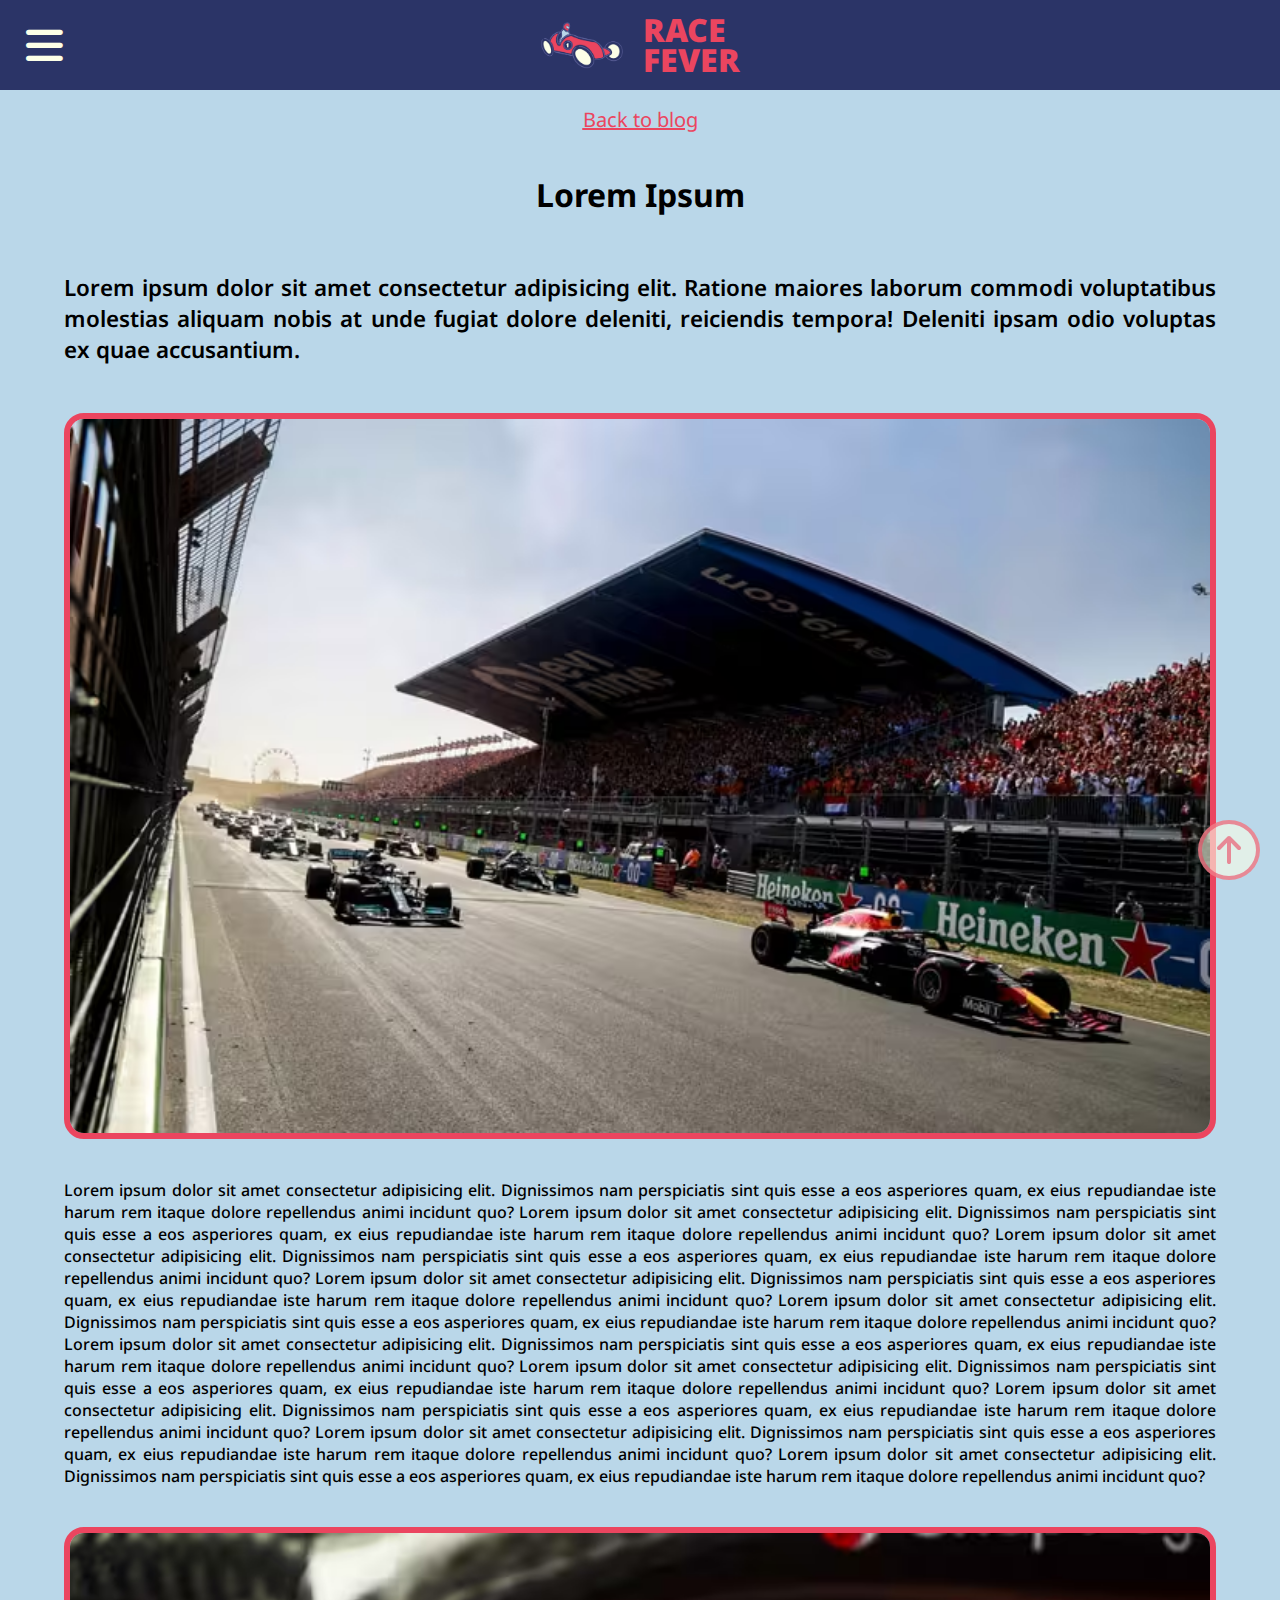
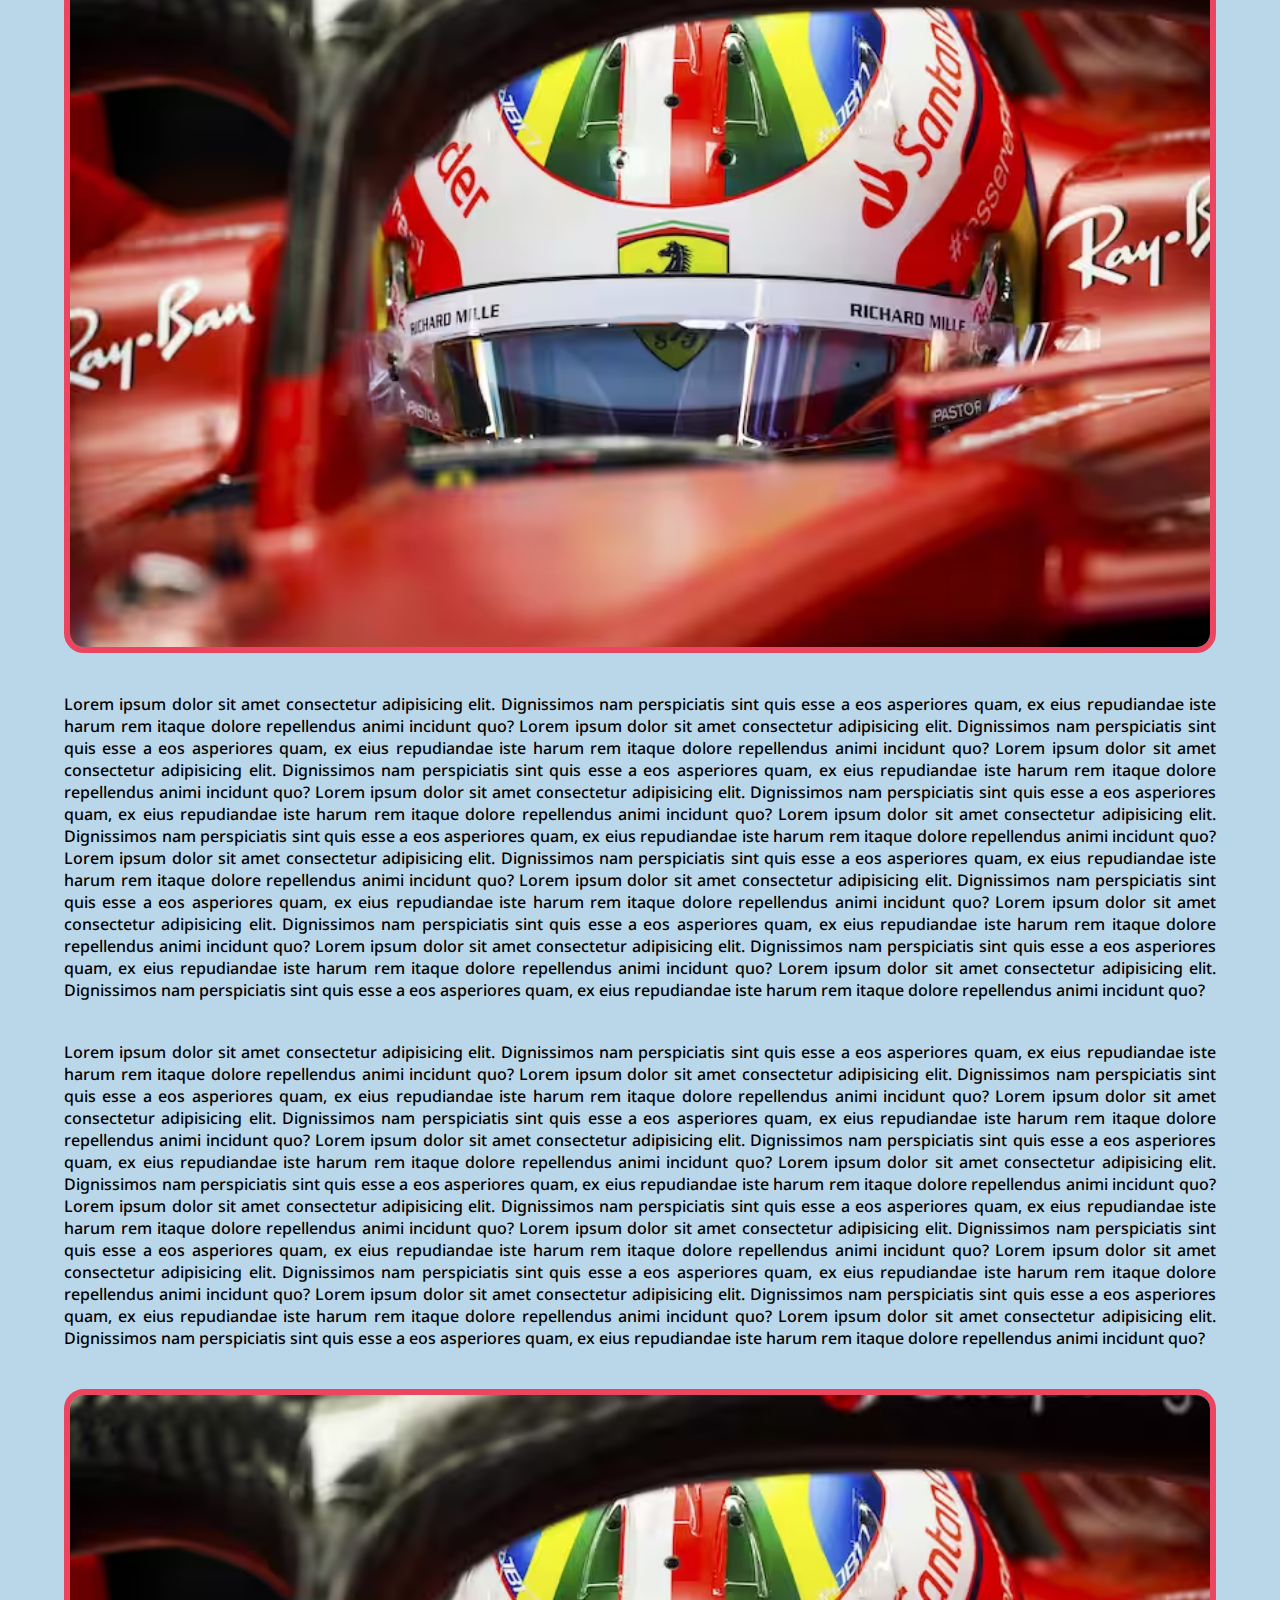
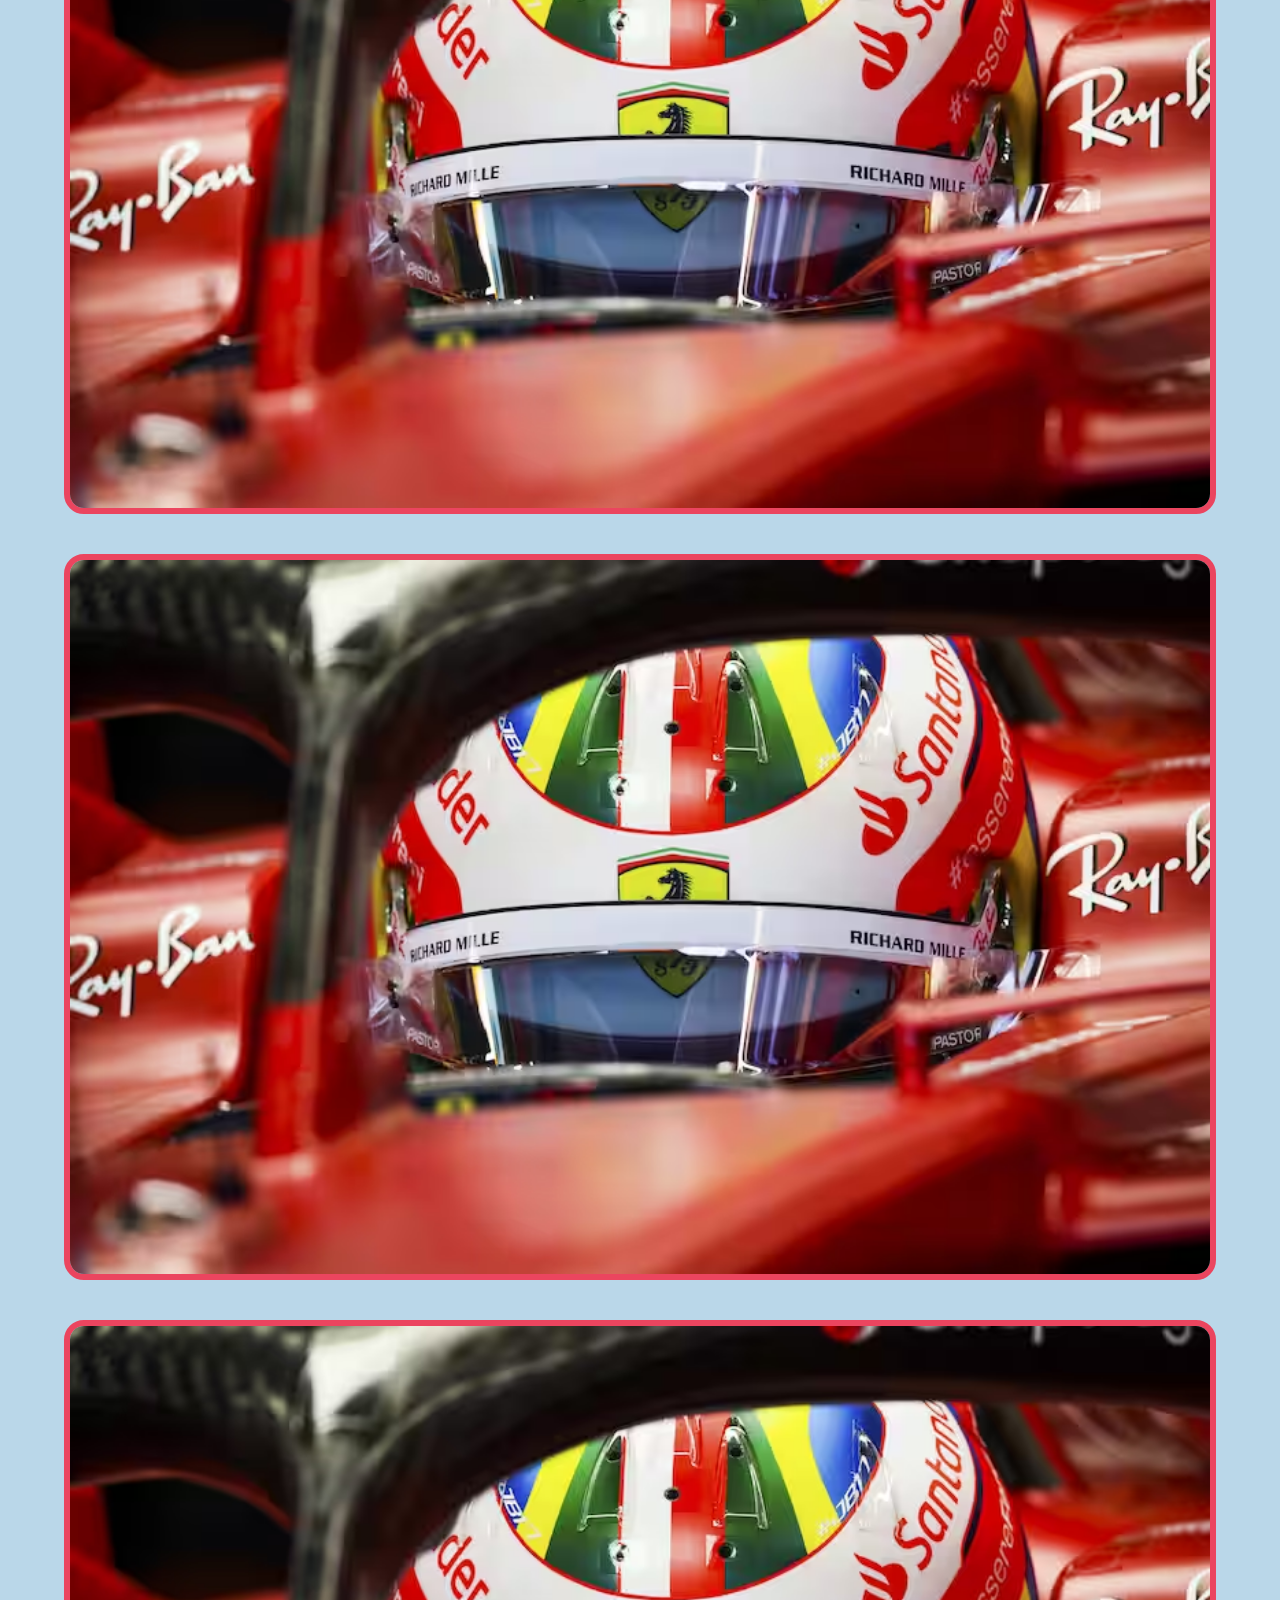
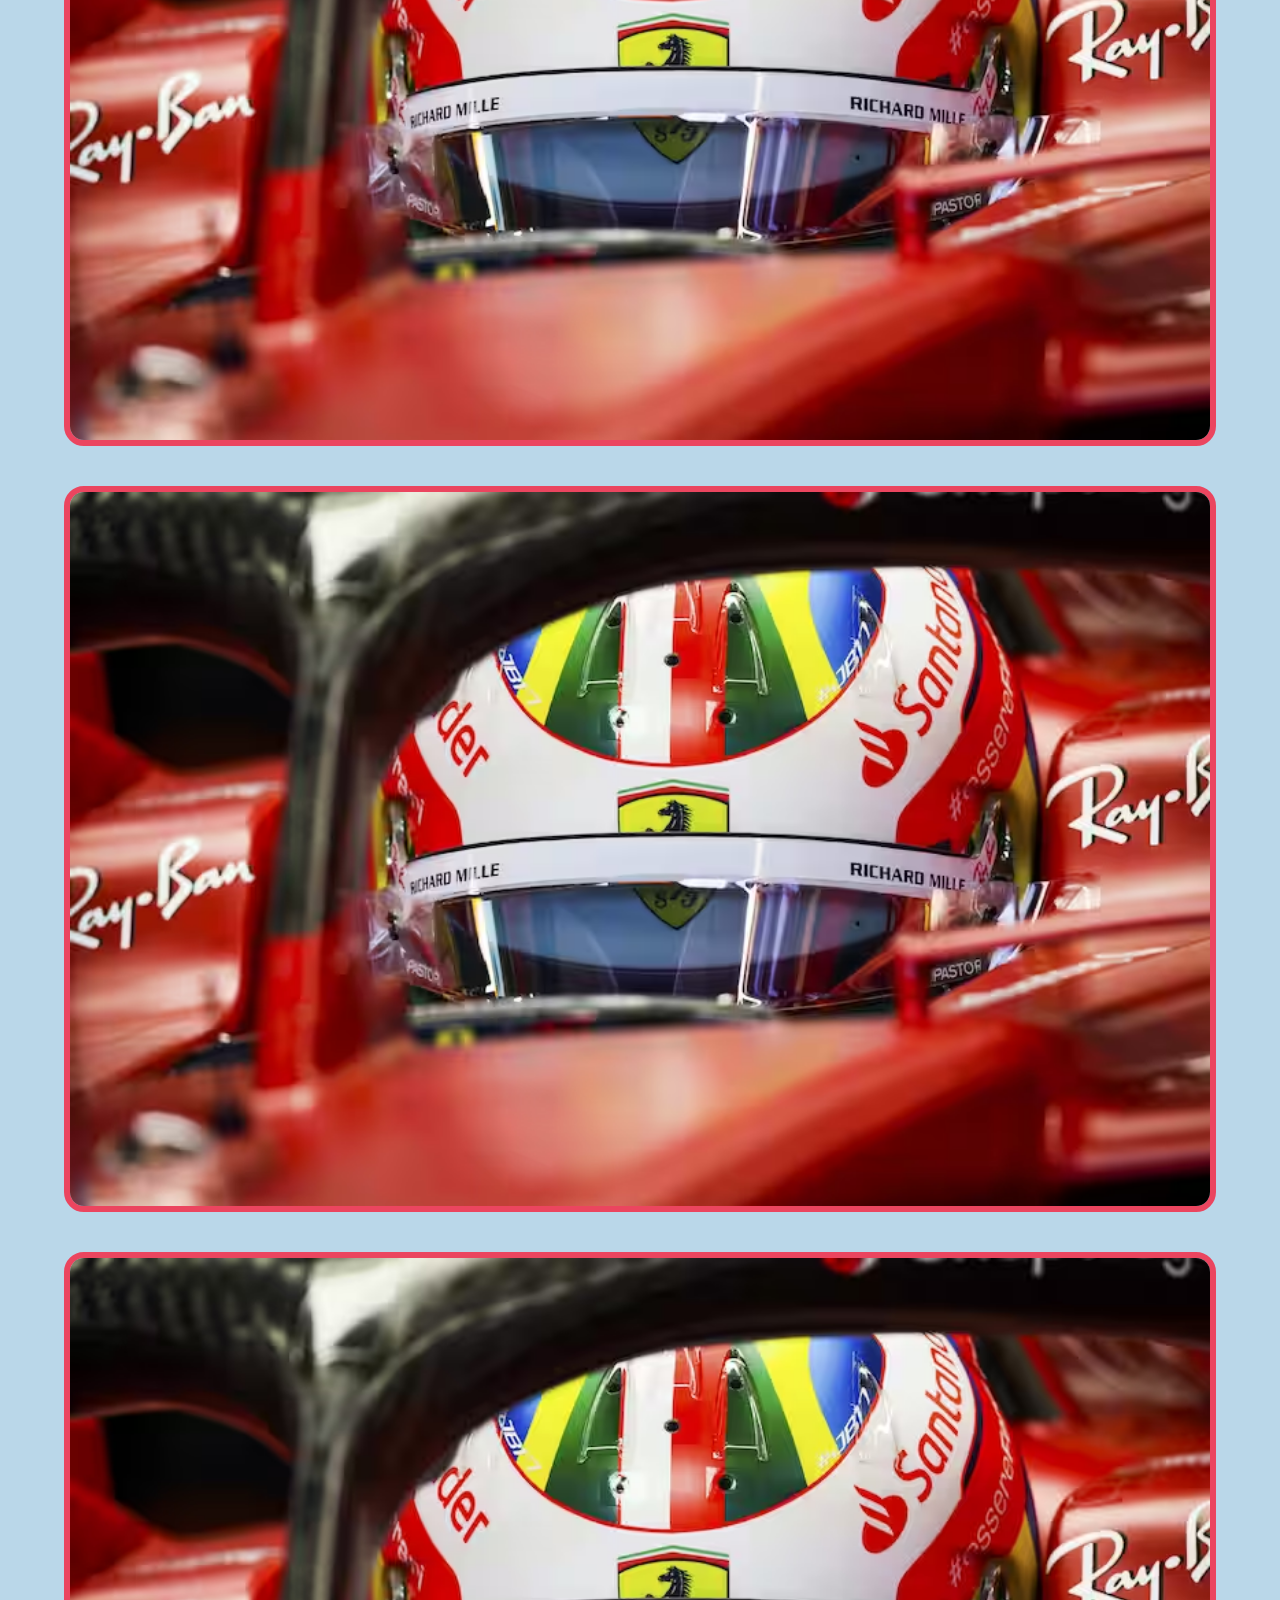
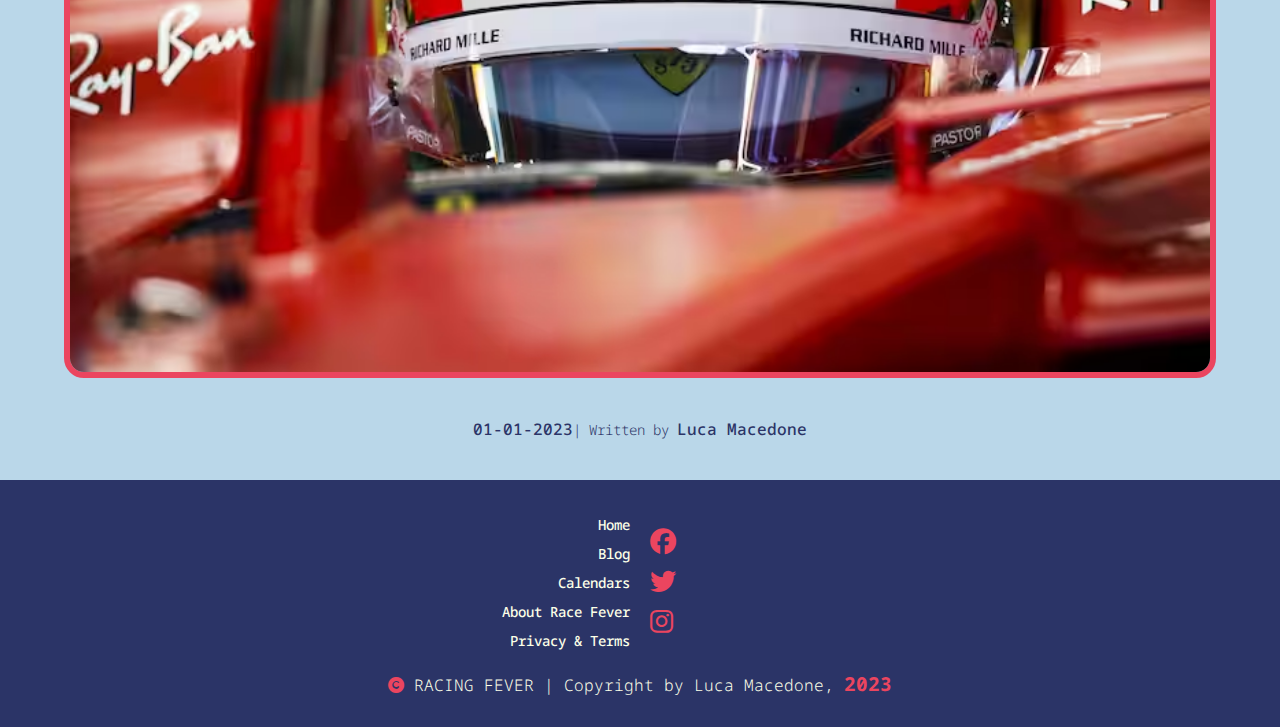
<file: source/data/pages/newspage_test.html>
<!DOCTYPE html>
<html lang="en">
<head>
    <meta charset="UTF-8">
    <meta http-equiv="X-UA-Compatible" content="IE=edge">
    <meta name="viewport" content="width=device-width, initial-scale=1.0">
    <!-- Style -->
    <link rel="stylesheet" href="newspage.css">

    <title>test</title>
    <link rel="shortcut icon" href="/source/data/images/rf-icon.png" type="image/x-icon">
</head>
<body>

    <header class="navbar-container">

        <div class="navbar">

            <div class="site-menu-container">
                
                <button id="menuInput">
                    <i class="icon menu-icon fa-solid fa-bars"></i>
                </button>

            </div>

            <div class="site-name">
                <i class="site-logo-container"></i>
                <h1>RACE FEVER</h1>
            </div>

        </div>

        <div class="dropdown-menu invisible">

            <a class="dropdown-menu-text calendar-link" href="/index.html" id="home-link">
                <i class="fa-solid fa-house"></i>
                Home
            </a>

            <a class="dropdown-menu-text calendar-link" href="/blog-home.html" id="blog-mainpage-link">
                <i class="fa-solid fa-newspaper"></i>
                Blog
            </a>

            <a class="dropdown-menu-text calendar-link" href="/calendars-home.html" id="calendar-mainpage-link">
                <i class="fa-solid fa-calendar-days"></i>
                Calendars
            </a>
            
            <a class="dropdown-menu-text calendar-link" href="/about-us.html" id="aboutus-link">
                <i class="fa-solid fa-user-group"></i>
                About Race Fever
            </a>

        </div>

    </header>

    <main class="main-container">

        <p class="see-more-link">

            <a href="/blog-home.html">Back to blog</a>

        </p>

        <div class="article-box">

            <div class="article-h1">
                Lorem Ipsum
            </div>
    
            <div class="article-h2">
                Lorem ipsum dolor sit amet consectetur adipisicing elit. Ratione maiores laborum commodi voluptatibus molestias aliquam nobis at unde fugiat dolore deleniti, reiciendis tempora! Deleniti ipsam odio voluptas ex quae accusantium.
            </div>

            <img class="article-main-picture" src="../images/f1_news_general.jpeg" alt="f1 f1_news_general">
    
            <div class="article-p full">
    
                Lorem ipsum dolor sit amet consectetur adipisicing elit. Dignissimos nam perspiciatis sint quis esse a eos asperiores quam, ex eius repudiandae iste harum rem itaque dolore repellendus animi incidunt quo?
                Lorem ipsum dolor sit amet consectetur adipisicing elit. Dignissimos nam perspiciatis sint quis esse a eos asperiores quam, ex eius repudiandae iste harum rem itaque dolore repellendus animi incidunt quo?
                Lorem ipsum dolor sit amet consectetur adipisicing elit. Dignissimos nam perspiciatis sint quis esse a eos asperiores quam, ex eius repudiandae iste harum rem itaque dolore repellendus animi incidunt quo?
                Lorem ipsum dolor sit amet consectetur adipisicing elit. Dignissimos nam perspiciatis sint quis esse a eos asperiores quam, ex eius repudiandae iste harum rem itaque dolore repellendus animi incidunt quo?
                Lorem ipsum dolor sit amet consectetur adipisicing elit. Dignissimos nam perspiciatis sint quis esse a eos asperiores quam, ex eius repudiandae iste harum rem itaque dolore repellendus animi incidunt quo?
                Lorem ipsum dolor sit amet consectetur adipisicing elit. Dignissimos nam perspiciatis sint quis esse a eos asperiores quam, ex eius repudiandae iste harum rem itaque dolore repellendus animi incidunt quo?
                Lorem ipsum dolor sit amet consectetur adipisicing elit. Dignissimos nam perspiciatis sint quis esse a eos asperiores quam, ex eius repudiandae iste harum rem itaque dolore repellendus animi incidunt quo?
                Lorem ipsum dolor sit amet consectetur adipisicing elit. Dignissimos nam perspiciatis sint quis esse a eos asperiores quam, ex eius repudiandae iste harum rem itaque dolore repellendus animi incidunt quo?
                Lorem ipsum dolor sit amet consectetur adipisicing elit. Dignissimos nam perspiciatis sint quis esse a eos asperiores quam, ex eius repudiandae iste harum rem itaque dolore repellendus animi incidunt quo?
                Lorem ipsum dolor sit amet consectetur adipisicing elit. Dignissimos nam perspiciatis sint quis esse a eos asperiores quam, ex eius repudiandae iste harum rem itaque dolore repellendus animi incidunt quo?
            
            </div>

            <img class="article-picture" src="../images/f1_news_ferrari.jpeg" alt="f1_news_ferrari">        

            <div class="article-p half">
    
                Lorem ipsum dolor sit amet consectetur adipisicing elit. Dignissimos nam perspiciatis sint quis esse a eos asperiores quam, ex eius repudiandae iste harum rem itaque dolore repellendus animi incidunt quo?
                Lorem ipsum dolor sit amet consectetur adipisicing elit. Dignissimos nam perspiciatis sint quis esse a eos asperiores quam, ex eius repudiandae iste harum rem itaque dolore repellendus animi incidunt quo?
                Lorem ipsum dolor sit amet consectetur adipisicing elit. Dignissimos nam perspiciatis sint quis esse a eos asperiores quam, ex eius repudiandae iste harum rem itaque dolore repellendus animi incidunt quo?
                Lorem ipsum dolor sit amet consectetur adipisicing elit. Dignissimos nam perspiciatis sint quis esse a eos asperiores quam, ex eius repudiandae iste harum rem itaque dolore repellendus animi incidunt quo?
                Lorem ipsum dolor sit amet consectetur adipisicing elit. Dignissimos nam perspiciatis sint quis esse a eos asperiores quam, ex eius repudiandae iste harum rem itaque dolore repellendus animi incidunt quo?
                Lorem ipsum dolor sit amet consectetur adipisicing elit. Dignissimos nam perspiciatis sint quis esse a eos asperiores quam, ex eius repudiandae iste harum rem itaque dolore repellendus animi incidunt quo?
                Lorem ipsum dolor sit amet consectetur adipisicing elit. Dignissimos nam perspiciatis sint quis esse a eos asperiores quam, ex eius repudiandae iste harum rem itaque dolore repellendus animi incidunt quo?
                Lorem ipsum dolor sit amet consectetur adipisicing elit. Dignissimos nam perspiciatis sint quis esse a eos asperiores quam, ex eius repudiandae iste harum rem itaque dolore repellendus animi incidunt quo?
                Lorem ipsum dolor sit amet consectetur adipisicing elit. Dignissimos nam perspiciatis sint quis esse a eos asperiores quam, ex eius repudiandae iste harum rem itaque dolore repellendus animi incidunt quo?
                Lorem ipsum dolor sit amet consectetur adipisicing elit. Dignissimos nam perspiciatis sint quis esse a eos asperiores quam, ex eius repudiandae iste harum rem itaque dolore repellendus animi incidunt quo?
            
            </div>

            <div class="article-p full">
    
                Lorem ipsum dolor sit amet consectetur adipisicing elit. Dignissimos nam perspiciatis sint quis esse a eos asperiores quam, ex eius repudiandae iste harum rem itaque dolore repellendus animi incidunt quo?
                Lorem ipsum dolor sit amet consectetur adipisicing elit. Dignissimos nam perspiciatis sint quis esse a eos asperiores quam, ex eius repudiandae iste harum rem itaque dolore repellendus animi incidunt quo?
                Lorem ipsum dolor sit amet consectetur adipisicing elit. Dignissimos nam perspiciatis sint quis esse a eos asperiores quam, ex eius repudiandae iste harum rem itaque dolore repellendus animi incidunt quo?
                Lorem ipsum dolor sit amet consectetur adipisicing elit. Dignissimos nam perspiciatis sint quis esse a eos asperiores quam, ex eius repudiandae iste harum rem itaque dolore repellendus animi incidunt quo?
                Lorem ipsum dolor sit amet consectetur adipisicing elit. Dignissimos nam perspiciatis sint quis esse a eos asperiores quam, ex eius repudiandae iste harum rem itaque dolore repellendus animi incidunt quo?
                Lorem ipsum dolor sit amet consectetur adipisicing elit. Dignissimos nam perspiciatis sint quis esse a eos asperiores quam, ex eius repudiandae iste harum rem itaque dolore repellendus animi incidunt quo?
                Lorem ipsum dolor sit amet consectetur adipisicing elit. Dignissimos nam perspiciatis sint quis esse a eos asperiores quam, ex eius repudiandae iste harum rem itaque dolore repellendus animi incidunt quo?
                Lorem ipsum dolor sit amet consectetur adipisicing elit. Dignissimos nam perspiciatis sint quis esse a eos asperiores quam, ex eius repudiandae iste harum rem itaque dolore repellendus animi incidunt quo?
                Lorem ipsum dolor sit amet consectetur adipisicing elit. Dignissimos nam perspiciatis sint quis esse a eos asperiores quam, ex eius repudiandae iste harum rem itaque dolore repellendus animi incidunt quo?
                Lorem ipsum dolor sit amet consectetur adipisicing elit. Dignissimos nam perspiciatis sint quis esse a eos asperiores quam, ex eius repudiandae iste harum rem itaque dolore repellendus animi incidunt quo?
            
            </div>

            <div class="article-photo-box">

                <img class="article-picture" src="../images/f1_news_ferrari.jpeg" alt="f1_news_ferrari">        
                <img class="article-picture" src="../images/f1_news_ferrari.jpeg" alt="f1_news_ferrari">        
                <img class="article-picture" src="../images/f1_news_ferrari.jpeg" alt="f1_news_ferrari">        
                <img class="article-picture" src="../images/f1_news_ferrari.jpeg" alt="f1_news_ferrari">        
                <img class="article-picture" src="../images/f1_news_ferrari.jpeg" alt="f1_news_ferrari">        

            </div>

            <div class="article-footer">

                <div class="article-footer-elem" id="article-date">01-01-2023</div>

                <div class="article-footer-elem">| Written by <span id="article-autor">Luca Macedone</span></div>

            </div>

        </div>

    </main>

    <footer class="footer-container">

        <div class="footer">
            <div class="footer-links-footer-socials">
                <div class="footer-links">

                    <a href="/index.html" class="footer-link">Home</a>

                    <a href="/blog-home.html" class="footer-link">Blog</a>

                    <a href="/calendars-home.html" class="footer-link">Calendars</a>
                    
                    <a href="/about-us.html" class="footer-link">About Race Fever</a>

                    <a href="#" class="footer-link">Privacy & Terms</a>
                    
                </div>
                
                <div class="footer-socials">

                    <a href="/source/data/pages/facebook_page.html" class="footer-link-social" id="facebook">
                        <i class="fa-brands fa-facebook"></i>
                    </a>
                    <a href="#" class="footer-link-social" id="twitter">
                        <i class="fa-brands fa-twitter"></i>
                    </a>
                    <a href="#" class="footer-link-social" id="instagram">
                        <i class="fa-brands fa-instagram"></i>
                    </a>

                </div>
            </div>

            <div class="copyright"><span><i class="fa-solid fa-copyright"></i></span> RACING FEVER | Copyright by Luca Macedone, <span class="enfasis">2023</span></div>
        </div>

    </footer>

    <button class="to-top-button">
        <i class="fa-solid fa-arrow-up"></i>
    </button>

    <!-- Script -->
    <script src="../../script/script.js"></script>
</body>
</html>
</file>
<file: source/style/main.css>
/* 

font-family: 'Noto Sans', sans-serif;
font-family: 'Noto Sans Mono', monospace;

rosso salmone   rgba(235, 69, 95, 1)
bianco panna    rgba(252, 255, 231, 1)
azzurro chiaro  rgba(186, 215, 233, 1)
blu notte       rgba(43, 52, 103, 1)
blu-grigio      rgba(94, 98, 155, 1)

*/

/* Fonts */
@import url('https://fonts.googleapis.com/css2?family=Noto+Sans+Mono:wght@300;500;700;900&family=Noto+Sans:wght@300;500;700;900&display=swap');
/* Font Awesome Icons */
@import url(https://cdnjs.cloudflare.com/ajax/libs/font-awesome/6.2.1/css/all.min.css);

@import "./news.css";

* {

    margin: 0;
    padding: 0;
    box-sizing: border-box;
    
}

html {

    scroll-behavior: smooth;

}

body {

    min-width: 360px;
    width: 100%;

    display: flex;
    flex-direction: column;
    justify-content: flex-start;
    align-items: center;

    font-family: 'Noto Sans', sans-serif;
    
    font-size: 18px;
    font-weight: 500;

    background-color: rgba(94, 98, 155, 1);

    position: relative;

}

* a {

    cursor: pointer;

}

.navbar-container {

    height: 90px;
    width: 100%;

    position: fixed;
    top: 0;
    left: 0;

    z-index: 40;

    background-color: rgba(43, 52, 103, 1);

    display: flex;
    flex-direction: column;
    justify-content: flex-start;
    align-items: center;

}

.navbar {

    min-height: 90px;
    width: 100%;
    max-width: 1440px;

    background-color: transparent;

    display: flex;
    flex-direction: row;
    justify-content: center;
    align-items: center;

    position: relative;

}

.site-menu-container {

    height: 60px;
    width: 60px;

    display: flex;
    justify-content: center;
    align-items: center;

}

.site-menu-container button {

    height: 60px;
    width: 60px;

    background: transparent;
    border: 0;

    position: absolute;
    left: 14px;

    display: flex;
    justify-content: center;
    align-items: center;

}

.icon {

    font-size: 28px;

}

.menu-icon {

    font-size: 42px;

    color: rgba(252, 255, 231, 1);
    transition: .4s;

    cursor: pointer;

}

.menu-icon:hover {

    color: rgba(252, 255, 231, .6);
    transition: .4s;

}

.menu-icon:active {

    color: rgba(252, 255, 231, 1);
    transition: .4s;

}

.dropdown-menu {

    height: fit-content;
    width: 100%;
    max-width: 1440px;

    background-color: rgba(94, 98, 155, 1);

    padding: 10px 0 10px;

    border-bottom: solid 6px rgba(43, 52, 103, 1);

    line-height: 2.5rem;

    display: flex;
    flex-direction: column;
    justify-content: space-evenly;
    align-items: center;

}

.dropdown-menu-text {

    color: rgba(252, 255, 231, 1);
    text-decoration: none;

}

.dropdown-menu-text:hover {

    font-weight: 700;
    scale: 1.12;

    transition: .4s;

}

.dropdown-menu-text:any-link {

    color: rgba(252, 255, 231, 1);
    text-decoration: none;

}

.calendar-link i {

    margin-right: 10px;

    color: rgba(235, 69, 95, 1);

}

.site-name {

    height: 80px;
    width: 200px;

    display: flex;
    flex-direction: row;
    justify-content: center;
    align-items: center;

    gap: 20px;

    position: absolute;

}

.site-logo-container {

    height: 3rem;
    width: 100%;

    background-image: url(../data/images/logo_colored.png);
    background-position: center;
    background-repeat: no-repeat;
    background-size: contain;


}

.site-name h1 {

    line-height: 30px;
    font-size: 32px;
    font-weight: 900;

    color: rgba(235, 69, 95, 1);

}

.main-container {

    min-height: 100vh;
    width: 100%;
    max-width: 1440px;

    margin-top: 90px;

    z-index: 30;

    background-color: rgba(186, 215, 233, 1);

    display: flex;
    flex-direction: column;
    flex-wrap: wrap;
    justify-content: flex-start;
    align-items: center;

    row-gap: 40px;

    position: relative;

}

.welcome-banner {

    height: 200px;
    width: 90%;
    
    margin-top: 40px;

    padding: 14px;

    background-color: rgba(43, 52, 103, 1);

    color: rgba(252, 255, 231, 1);

    border-radius: 20px;

    display: flex;
    flex-direction: column;
    justify-content: center;
    align-items: center;

    position: relative;

}

#close-banner-button {

    font-size: 28px;
    color: rgba(235, 69, 95, 1);
    
    cursor: pointer;

    position: absolute;
    top: 10px;
    right: 15px;

    background-color: transparent;
    border: 0;

}

#close-banner-button:hover {

    color: red;
    transition: .4s;

}

.welcome-banner .banner-title {

    color: rgba(235, 69, 95, 1);

}

.banner-title {

    margin-bottom: 30px;
    font-size: 22px;

}

.banner-title i {

    color: rgba(235, 69, 95, 1);
    font-size: larger;

}

.banner-text {

    font-size: 16px;

    text-align: center;

}

.enfasis {

    font-weight: 700;
    font-size: larger;

}

.blog-section {

    /* min-height: 50vh; */

    display: flex;
    flex-direction: column;
    justify-content: center;
    align-items: center;

}

.news-container {

    min-height: fit-content;
    width: 90%;
    max-width: 1440px;

    display: flex;
    flex-direction: row-reverse;
    justify-content: center;
    align-items: center;
    flex-wrap: wrap;

    gap: 40px;

    /* margin: 20px 0 40px 0; */

}

.news-box {

    min-height: fit-content;
    max-height: 400px;
    
    max-width: 400px;

    display: flex;
    justify-content: center;
    align-items: center;

    padding: 15px;
    /* margin: 0 20px 0; */

    background-color: rgba(43, 52, 103, .5);
    border-radius: 20px;

}

.news-link {

    height: 100%;
    width: 100%;

    display: flex;
    flex-direction: column;
    justify-content: space-between;
    align-items: center;

}

.news-link:any-link {

    text-decoration: none;

}

.news-box:hover {

    background-color:  rgba(43, 52, 103, .8);
    transition: .6s;

}

.news-box:hover .news-image-box {

    filter: blur(0);
    transition: 1s;

}

.news-box:hover .news-text {

    color: rgba(252, 255, 231, 1);
    transition: .8s;

}

.news-header {

    height: 220px;
    max-height: 48%;
    width: 100%;

    border-radius: 8px;

    border: solid 6px rgba(235, 69, 95, 1);

    display: flex;
    flex-direction: column;
    justify-content: center;
    align-items: center;

    position: relative;

}

.news-image-box {

    height: 100%;
    width: 100%;

    background-position: center;
    background-size: cover;
    background-repeat: no-repeat;

    filter: blur(2px);

}

.news-text {

    height: fit-content;
    max-height: 48%;
    width: 100%;

    margin-top: .85rem;

    color: black;

    font-size: 14px;

    line-height: 1.35rem;

    word-wrap: break-word;

    display: -webkit-box;
    -webkit-line-clamp: 3;
    -webkit-box-orient: vertical;
    overflow: hidden;

}

.news-title {

    margin: 15px;

    text-align: center;

    color: rgba(252, 255, 231, 1);
    
    /* color: rgba(235, 69, 95, 1); */

    text-shadow: rgba(0, 0, 0, 1) 0 4px 6px;

    font-size: 20px;
    font-weight: 700;

    line-height: 2rem;

    display: -webkit-box;
    -webkit-line-clamp: 3;
    -webkit-box-orient: vertical;
    overflow: hidden;

    position: absolute;

}

.calendars-section {

    /* min-height: 50vh; */
    width: 90%;

    margin-bottom: 40px;

    display: flex;
    flex-direction: column;
    justify-content: center;
    align-items: center;

    position: relative;

}

.calendar-container {

    min-height: fit-content;
    width: 100%;
    max-width: 1440px;

    display: flex;
    flex-direction: row;
    justify-content: flex-start;
    align-items: center;
    flex-shrink: 0;
    flex-wrap: wrap;

    gap: 40px;

}

.calendar-box {

    height: 400px;
    width: 400px;

    display: flex;
    justify-content: center;
    align-items: center;

    padding: 15px;
    /* margin: 0 20px 0; */

    border: solid 6px rgba(43, 52, 103, 1);

    background-position: center;
    background-repeat: no-repeat;
    background-size: cover;

    position: relative;

    border-radius: 20px;

}

.calendar-box:any-link {

    color: rgba(43, 52, 103, 1);
    text-shadow: rgba(43, 52, 103, .6) 0px 4px 6px;
    text-decoration: none;

}

#f1-calendar-box {

    background-image: url(../data/images/f1-calendar-banner.png);

}

#wec-calendar-box {

    background-image: url(../data/images/wec-calendar-banner.png);

}

#wrc-calendar-box {

    background-image: url(../data/images/wrc-calendar-banner.png);

}

.calendar-title {

    margin: 15px;

    text-align: center;

    font-size: 32px;
    font-weight: 700;

    line-height: 2rem;

    position: absolute;
    bottom: 0;

}

.calendar-box:hover {

    border: solid 6px rgba(235, 69, 95, 1);

}

.calendar-box:hover .calendar-title {

    color: rgba(235, 69, 95, 1);

}

.see-more-link {

    margin-top: 40px;

    font-size: 20px;
    font-weight: 400;

    color: rgba(235, 69, 95, 1);

    text-decoration: underline;
    text-decoration-thickness: 2px;

}

.see-more-link:hover {
    
    scale: 1.2;
    transition: .6s;

}

.newsletter-section {

    width: 90%;

    margin-bottom: 40px;

    display: flex;
    flex-direction: column;
    justify-content: center;
    align-items: center;

    position: relative;

}

.form {

    
    max-width: 600px;

    background-color: rgba(94, 98, 155, 1);

    border: solid rgba(43, 52, 103, 1) 4px;

    border-radius: 20px;

    padding: 20px;

    gap: 20px;

    display: flex;
    flex-direction: column;
    justify-content: center;
    align-items: center;
    flex-wrap: wrap;

}

.newsletter-box {

    height: fit-content;
    min-width: fit-content;
    width: 100%;

    display: flex;
    flex-direction: row;
    justify-content: space-between;
    align-items: center;
    flex-wrap: wrap;

    gap: 5px;

}

.newsletter-box input {

    height: 2rem;
    width: 100%;

    border: solid rgba(43, 52, 103, 1) 4px;
    outline: 0;
    padding: 8px;
    margin:  5px 0 5px;

    font-family: 'Noto Sans Mono', monospace;
    font-size: 14px;
    font-weight: 300;

    border-radius: 6px;

}

.newsletter-box input:focus {

    scale: 1.02;

    transition: .4s;

}

.newsletter-box label {

    font-size: 18px;
    font-weight: 500;

}

#privacy-box {

    height: fit-content;
    width: 100%;

    display: flex;
    flex-direction: row;
    flex-wrap: nowrap;
    justify-content: space-evenly;
    align-items: flex-start;

}

#privacy-box input {

    width: 1rem;

}

#privacy-box label {

    width: 90%;

    font-family: 'Noto Sans Mono', monospace;   
    font-size: 12px;
    font-weight: 400;

}

.form-button {

    height: 3rem;
    width: 8rem;

    padding: 10px 15px 10px;

    border-radius: 12px;
    border: solid rgba(43, 52, 103, 1) 4px;

    background-color:  rgba(252, 255, 231, 1);

    color: rgba(43, 52, 103, 1);

    font-family: 'Noto Sans Mono', monospace;   
    font-size: 18px;
    font-weight: 600;

    display: flex;
    justify-content: center;
    align-items: center;

}

.form-button:hover {

    animation: pulse;
    animation-duration: 1.2s;
    color: rgba(235, 69, 95, 1);

}

/** Footer */
.footer-container {

    min-height: fit-content;
    width: 100%;

    background-color: rgba(43, 52, 103, 1);

    display: flex;
    justify-content: center;
    align-items: center;

}

.footer {

    min-height: fit-content;
    width: 90%;
    max-width: 1440px;

    background-color: transparent;

    display: flex;
    flex-direction: column;
    justify-content: center;
    align-items: center;

    row-gap: 10px;

    font-family: 'Noto Sans Mono', monospace;

    font-size: 14px;

}

.footer-links-footer-socials {

    width: 80%;

    margin-top: 20px;

    display: flex;
    justify-content: space-evenly;
    align-items: center;

}

.footer-links {

    height: fit-content;
    width: 50%;

    margin-top: 15px;

    padding-right: 10px;

    row-gap: 10px;

    display: flex;
    flex-direction: column;
    justify-content: center;
    align-items: flex-end;

    text-align: end;

}

.footer-link:any-link {
    
    color: rgba(252, 255, 231, 1);
    text-decoration: none;
    
}

.footer-link:hover {

    scale: 1.2;

    transition: .6s;

}

.footer-socials {

    height: fit-content;
    width: 50%;

    margin-top: 15px;

    padding-left: 10px;

    row-gap: 14px;

    display: flex;
    flex-direction: column;
    justify-content: center;
    align-items: flex-start;

}

.footer-link-social i {

    color: rgba(235, 69, 95, 1);

    font-size: 26px;

}

.footer-link-social i:hover {

    scale: 1.2;

    transition: .6s;

}

.copyright {

    color: rgba(252, 255, 231, 1);

    margin-top: 10px;

    font-size: 16px;
    font-weight: 300;

    text-align: center;

    margin-bottom: 30px;

}

.copyright span {

    color: rgba(235, 69, 95, 1);

}

.to-top-button {

    height: fit-content;
    width: fit-content;

    position: fixed;
    bottom: 20px;
    right: 20px;
    z-index: 38;

    background-color: rgba(252, 255, 231, .6);
    border: solid 4px rgba(235, 69, 95, .6);
    border-radius: 50%;

    padding: 10px 15px;

    cursor: pointer;

}

.to-top-button:hover {

    scale: 1.2;
    background-color: rgba(252, 255, 231, 1);
    border: solid 4px rgba(235, 69, 95, 1);
    transition: .6s;

}

.to-top-button i {

    font-size: 32px;
    color: rgba(235, 69, 95, .6);

}

.to-top-button:hover i {

    color: rgba(235, 69, 95, 1);
    transition: .4s;

}

/* UNIVERSAL */

.invisible {

    visibility: hidden;

}

.removed {

    display: none;

}

.big {

    font-size: 40px;
    color: rgba(235, 69, 95, 1);

}
</file>
<file: source/style/blog-home.css>
/* 

font-family: 'Noto Sans', sans-serif;
font-family: 'Noto Sans Mono', monospace;

rosso salmone   rgba(235, 69, 95, 1)
bianco panna    rgba(252, 255, 231, 1)
azzurro chiaro  rgba(186, 215, 233, 1)
blu notte       rgba(43, 52, 103, 1)
blu-grigio      rgba(94, 98, 155, 1)

*/

@import "main.css";
@import "news.css";

.main-container .banner-title {

    margin-top: 60px;

}

.blog-section {

    width: 90%;

    margin-bottom: 60px;

    flex-direction: column;
    justify-content: flex-start;
    align-items: center;
    flex-wrap: wrap;
    flex-shrink: 0;
    gap: 40px;

}

@media screen and (min-width: 1440px) {

    .blog-section {

        flex-direction: row;

    }
    
}
</file>
<file: source/style/calendars-home.css>
/* 

font-family: 'Noto Sans', sans-serif;
font-family: 'Noto Sans Mono', monospace;

rosso salmone   rgba(235, 69, 95, 1)
bianco panna    rgba(252, 255, 231, 1)
azzurro chiaro  rgba(186, 215, 233, 1)
blu notte       rgba(43, 52, 103, 1)
blu-grigio      rgba(94, 98, 155, 1)

*/

@import "main.css";

.calendar-container {

    justify-content: center;

}

#f1-calendar-box {

    background-image: url(../data/images/f1-calendar-banner.png);

}
#f2-calendar-box {

    background-image: url(../data/images/f2-calendar-banner.png);

}
#f3-calendar-box {

    background-image: url(../data/images/f3-calendar-banner.png);

}
#fe-calendar-box {

    background-image: url(../data/images/fe-calendar-banner.png);

}
#wec-calendar-box {

    background-image: url(../data/images/wec-calendar-banner.png);

}
#wrc-calendar-box {

    background-image: url(../data/images/wrc-calendar-banner.png);

}
#hr-calendar-box {

    background-image: url(../data/images/historical-rally-calendar-banner.png);

}
</file>
<file: source/data/calendars/calendars.css>
/* 

font-family: 'Noto Sans', sans-serif;
font-family: 'Noto Sans Mono', monospace;

rosso salmone   rgba(235, 69, 95, 1)
bianco panna    rgba(252, 255, 231, 1)
azzurro chiaro  rgba(186, 215, 233, 1)
blu notte       rgba(43, 52, 103, 1)
blu-grigio      rgba(94, 98, 155, 1)

*/

@import "/source/style/main.css";

.main-container {

    padding: 40px 0 40px;

    position: relative;

}

.banner-title {

    margin: 0;

}

.events-container {
    
    height: fit-content;
    width: 90%;

    display: flex;

    justify-content: flex-start;
    align-items: center;

    gap: 40px;

}

.event-box {

    height: max-content;

    border: solid rgba(235, 69, 95, 1) 6px;
    border-radius: 10px;

    padding: 10px;

    display: flex;
    flex-direction: column;
    gap: .5rem;

}

.event-header {

    width: 100%;
    
    display: flex;
    flex-direction: row;
    justify-content: space-between;
    align-items: center;

}

.event-header * {

    font-size: 24px;

}

.event-nation {

    font-weight: 900;

}

.event-circuit {

    font-family: 'Noto Sans Mono', monospace;
    font-size: 20px;
    font-weight: 700;

}

.event-asn-confirmation, .event-circuit-homologation, .event-junior-wrc {

    font-size: 14px;

}

.hidden {

    display: none;

}

.see-more-link {

    position: absolute;
    top: -1rem;
    left: 5rem;

}

.see-more-link * {

    font-size: 20px;
    font-weight: 400;

    color: rgba(235, 69, 95, 1);

    text-decoration: underline;
    text-decoration-thickness: 2px;


}

@media screen and (max-width: 1439px) {
    
    .see-more-link {

        position: static;

        margin: 0;

    }

    .events-container {

        flex-direction: column;

    }

    .event-box {

        width: 100%;

    }

}

@media screen and (min-width: 1440px) {
    
    .events-container {

        flex-direction: row;
        flex-wrap: wrap;
        justify-content: center;

    }

    .event-box {

        width: 48%;
    }

}
</file>
<file: source/data/pages/newspage.css>
/* 

font-family: 'Noto Sans', sans-serif;
font-family: 'Noto Sans Mono', monospace;

rosso salmone   rgba(235, 69, 95, 1)
bianco panna    rgba(252, 255, 231, 1)
azzurro chiaro  rgba(186, 215, 233, 1)
blu notte       rgba(43, 52, 103, 1)
blu-grigio      rgba(94, 98, 155, 1)

*/

@import "../../style/main.css";

.main-container {

    position: relative;

}

.see-more-link {

    position: absolute;
    top: -1rem;
    left: 5rem;

}

.see-more-link * {

    margin-top: 40px;

    font-size: 20px;
    font-weight: 400;

    color: rgba(235, 69, 95, 1);

    text-decoration: underline;
    text-decoration-thickness: 2px;

}

.article-box {

    height: fit-content;
    width: 90%;

    margin-bottom: 40px;

    display: flex;
    flex-direction: row;
    justify-content: flex-start;
    align-items: center;
    flex-wrap: wrap;
    flex-shrink: 0;

    gap: 40px;

}

.article-h1 {

    height: fit-content;
    width: 100%;

    margin: 2rem 0 1rem;

    text-align: center;

    font-size: 2rem;
    font-weight: 700;

}

.article-h2 {

    height: fit-content;
    width: 100%;

    margin-bottom: .5rem;

    text-align: justify;

    font-size: 1.4rem;
    font-weight: 600;

}

.article-p {

    text-align: justify;

    font-size: 1rem;
    font-weight: 500;

}

.article-picture {

    flex: 1;

    max-height: 100%;

    border-radius: 20px;
    border: solid rgba(235, 69, 95, 1) 6px;

}

.article-main-picture {

    flex: 1;

    height: 100%;
    width: 100%;

    border-radius: 20px;
    border: solid rgba(235, 69, 95, 1) 6px;

}

.article-photo-box {
    
    width: 100%;

    display: flex;
    flex-direction: row;
    flex-wrap: wrap;
    justify-content: flex-start;
    align-items: center;
    
    gap: 40px;

}

.article-photo-box .article-picture {

    width: 33%;
    
}

.article-footer {

    width: 100%;

    font-family: 'Noto Sans Mono', monospace;
    font-size: 14px;
    font-weight: 300;

    color: rgba(43, 52, 103, 1);

    display: flex;
    flex-direction: row;
    justify-content: center;
    align-items: center;

}

#article-date, #article-autor {

    font-size: 16px;
    font-weight: 500;

}

.full {

    width: 100%;

}

@media screen and (max-width: 1439px) {

    .see-more-link {

        position: static;

        margin: 1rem 0 0 0;

    }

    .article-h1 {

        margin-top: 0;

    }

    .article-picture {
    
        width: 100%;
    
    }

    .half {

        width: 100%;

    }

    .article-photo-box {

        flex-direction: column;

    }

    .article-photo-box .article-picture {

        width: 100%;

    }
}

@media screen and (min-width: 1440px) {
    

    .article-picture {

        flex: 1;
        width: 50%;
    
    }

    .half {

        flex: 1;
        width: 50%;

    }

}
</file>
